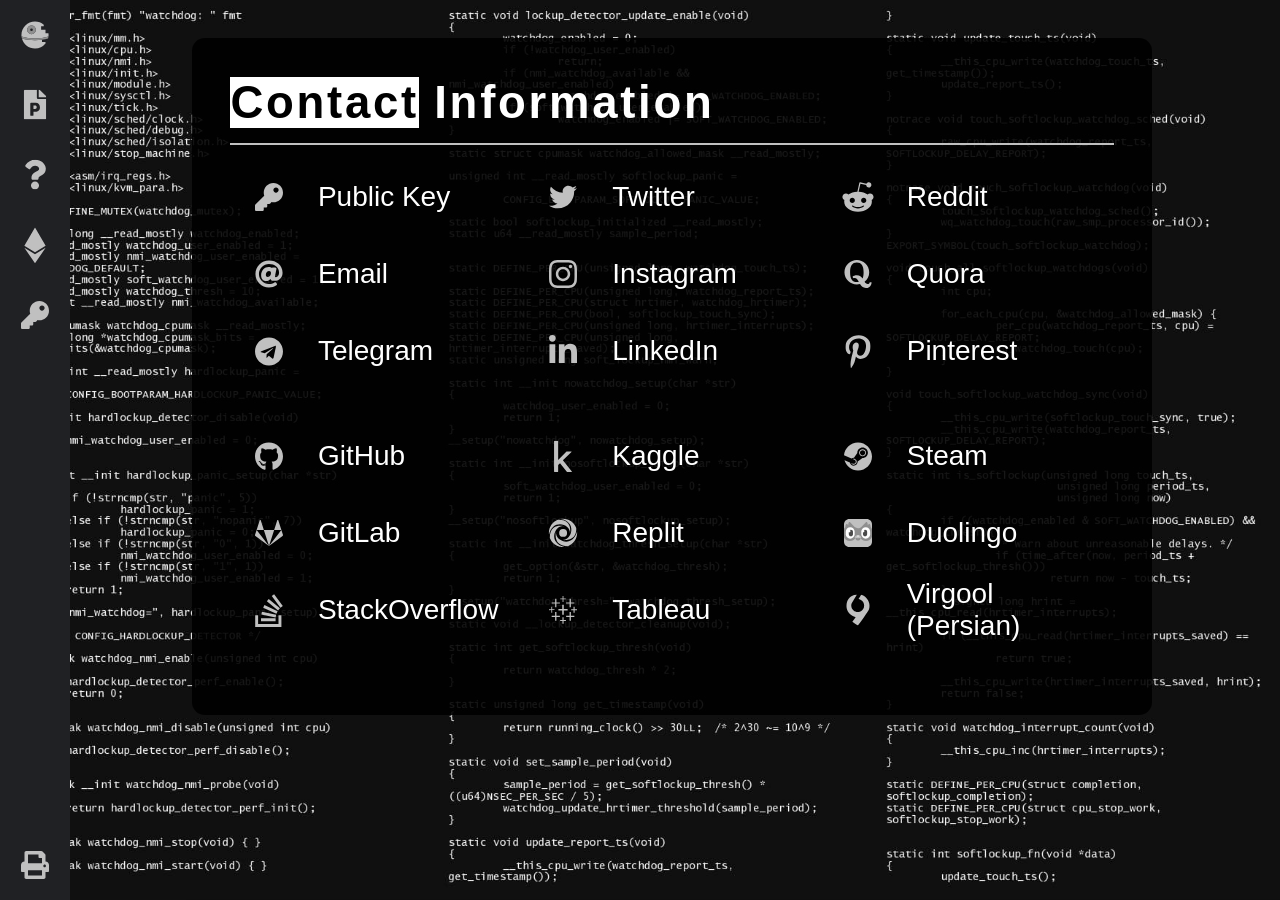
<file: contact.html>
<!DOCTYPE html>
<html lang="en">
    <head>
        <meta charset="UTF-8" />
        <meta http-equiv="X-UA-Compatible" content="IE=edge" />
        <meta name="viewport" content="width=device-width, initial-scale=1.0" />

        <meta name="keywords" content="email, contact, social" />
        <meta name="author" content="Pouyan Jaberi" />
        <meta
            name="description"
            content="Contact information related to Pouyan Jaberi"
        />

        <link rel="icon" href="icon.jpg" />
        <link rel="stylesheet" href="css/style.css" />

        <title>Contact Info</title>
    </head>

    <body>
        <nav class="navbar no-print">
            <ul class="navbar-nav">
                <li class="nav-item">
                    <a href="https://p74.ir" class="nav-link">
                        <svg
                            aria-hidden="true"
                            focusable="false"
                            data-prefix="fad"
                            data-icon="space-station-moon-alt"
                            role="img"
                            xmlns="http://www.w3.org/2000/svg"
                            viewBox="0 0 512 512"
                            class="svg-inline--fa fa-space-station-moon-alt fa-w-16 fa-5x"
                        >
                            <g class="fa-group">
                                <path
                                    fill="currentColor"
                                    d="M501.70312,224H448V160H368V96h48V66.67383A246.86934,246.86934,0,0,0,256,8C119.03125,8,8,119.0332,8,256a250.017,250.017,0,0,0,1.72656,28.26562C81.19531,306.76953,165.47656,320,256,320s174.80469-13.23047,246.27344-35.73438A250.017,250.017,0,0,0,504,256,248.44936,248.44936,0,0,0,501.70312,224ZM192,240a80,80,0,1,1,80-80A80.00021,80.00021,0,0,1,192,240ZM384,343.13867A940.33806,940.33806,0,0,1,256,352c-87.34375,0-168.71094-11.46094-239.28906-31.73633C45.05859,426.01953,141.29688,504,256,504a247.45808,247.45808,0,0,0,192-91.0918V384H384Z"
                                    class="fa-primary"
                                ></path>
                                <path
                                    fill="currentColor"
                                    d="M256,320c-90.52344,0-174.80469-13.23047-246.27344-35.73438a246.11376,246.11376,0,0,0,6.98438,35.998C87.28906,340.53906,168.65625,352,256,352s168.71094-11.46094,239.28906-31.73633a246.11376,246.11376,0,0,0,6.98438-35.998C430.80469,306.76953,346.52344,320,256,320Zm-64-80a80,80,0,1,0-80-80A80.00021,80.00021,0,0,0,192,240Zm0-104a24,24,0,1,1-24,24A23.99993,23.99993,0,0,1,192,136Z"
                                    class="fa-secondary"
                                ></path>
                            </g>
                        </svg>
                        <span class="link-text">Home</span>
                    </a>
                </li>

                <li class="nav-item">
                    <a href="en.html" class="nav-link">
                        <svg
                            aria-hidden="true"
                            focusable="false"
                            data-prefix="fas"
                            data-icon="file-powerpoint"
                            class="svg-inline--fa fa-file-powerpoint fa-w-12"
                            role="img"
                            xmlns="http://www.w3.org/2000/svg"
                            viewBox="0 0 384 512"
                            style="transform: scale(0.8)"
                        >
                            <path
                                fill="currentColor"
                                class="fa-primary"
                                d="M193.7 271.2c8.8 0 15.5 2.7 20.3 8.1 9.6 10.9 9.8 32.7-.2 44.1-4.9 5.6-11.9 8.5-21.1 8.5h-26.9v-60.7h27.9zM377 105L279 7c-4.5-4.5-10.6-7-17-7h-6v128h128v-6.1c0-6.3-2.5-12.4-7-16.9zm-153 31V0H24C10.7 0 0 10.7 0 24v464c0 13.3 10.7 24 24 24h336c13.3 0 24-10.7 24-24V160H248c-13.2 0-24-10.8-24-24zm53 165.2c0 90.3-88.8 77.6-111.1 77.6V436c0 6.6-5.4 12-12 12h-30.8c-6.6 0-12-5.4-12-12V236.2c0-6.6 5.4-12 12-12h81c44.5 0 72.9 32.8 72.9 77z"
                            ></path>
                        </svg>
                        <span class="link-text">CV</span>
                    </a>
                </li>

                <li class="nav-item no-phone">
                    <a href="faq.html" class="nav-link">
                        <svg
                            aria-hidden="true"
                            focusable="false"
                            data-prefix="fas"
                            data-icon="question"
                            class="svg-inline--fa fa-question fa-w-12"
                            role="img"
                            xmlns="http://www.w3.org/2000/svg"
                            viewBox="0 0 384 512"
                            style="transform: scale(0.8)"
                        >
                            <path
                                fill="currentColor"
                                class="fa-primary"
                                d="M202.021 0C122.202 0 70.503 32.703 29.914 91.026c-7.363 10.58-5.093 25.086 5.178 32.874l43.138 32.709c10.373 7.865 25.132 6.026 33.253-4.148 25.049-31.381 43.63-49.449 82.757-49.449 30.764 0 68.816 19.799 68.816 49.631 0 22.552-18.617 34.134-48.993 51.164-35.423 19.86-82.299 44.576-82.299 106.405V320c0 13.255 10.745 24 24 24h72.471c13.255 0 24-10.745 24-24v-5.773c0-42.86 125.268-44.645 125.268-160.627C377.504 66.256 286.902 0 202.021 0zM192 373.459c-38.196 0-69.271 31.075-69.271 69.271 0 38.195 31.075 69.27 69.271 69.27s69.271-31.075 69.271-69.271-31.075-69.27-69.271-69.27z"
                            ></path>
                        </svg>
                        <span class="link-text">FAQ</span>
                    </a>
                </li>

                <li class="nav-item no-phone">
                    <a href="crypto.html" class="nav-link">
                        <svg
                            aria-hidden="true"
                            focusable="false"
                            data-prefix="fab"
                            data-icon="ethereum"
                            class="svg-inline--fa fa-ethereum fa-w-10"
                            role="img"
                            xmlns="http://www.w3.org/2000/svg"
                            viewBox="0 0 320 512"
                            style="transform: scale(0.8)"
                        >
                            <path
                                fill="currentColor"
                                class="fa-primary"
                                d="M311.9 260.8L160 353.6 8 260.8 160 0l151.9 260.8zM160 383.4L8 290.6 160 512l152-221.4-152 92.8z"
                            ></path>
                        </svg>
                        <span class="link-text">Crypto</span>
                    </a>
                </li>

                <li class="nav-item">
                    <a href="public_key.html" class="nav-link">
                        <svg
                            aria-hidden="true"
                            focusable="false"
                            data-prefix="fas"
                            data-icon="key"
                            class="svg-inline--fa fa-key fa-w-16"
                            role="img"
                            xmlns="http://www.w3.org/2000/svg"
                            viewBox="0 0 512 512"
                        >
                            <path
                                fill="currentColor"
                                class="fa-primary"
                                d="M512 176.001C512 273.203 433.202 352 336 352c-11.22 0-22.19-1.062-32.827-3.069l-24.012 27.014A23.999 23.999 0 0 1 261.223 384H224v40c0 13.255-10.745 24-24 24h-40v40c0 13.255-10.745 24-24 24H24c-13.255 0-24-10.745-24-24v-78.059c0-6.365 2.529-12.47 7.029-16.971l161.802-161.802C163.108 213.814 160 195.271 160 176 160 78.798 238.797.001 335.999 0 433.488-.001 512 78.511 512 176.001zM336 128c0 26.51 21.49 48 48 48s48-21.49 48-48-21.49-48-48-48-48 21.49-48 48z"
                            ></path>
                        </svg>
                        <span class="link-text">Public Key</span>
                    </a>
                </li>

                <li class="nav-item">
                    <a
                        href="javascript:if(window.print)window.print()"
                        class="nav-link"
                    >
                        <svg
                            aria-hidden="true"
                            focusable="false"
                            data-prefix="fas"
                            data-icon="print"
                            class="svg-inline--fa fa-print fa-w-16"
                            role="img"
                            xmlns="http://www.w3.org/2000/svg"
                            viewBox="0 0 512 512"
                        >
                            <path
                                class="fa-primary"
                                fill="currentColor"
                                d="M448 192V77.25c0-8.49-3.37-16.62-9.37-22.63L393.37 9.37c-6-6-14.14-9.37-22.63-9.37H96C78.33 0 64 14.33 64 32v160c-35.35 0-64 28.65-64 64v112c0 8.84 7.16 16 16 16h48v96c0 17.67 14.33 32 32 32h320c17.67 0 32-14.33 32-32v-96h48c8.84 0 16-7.16 16-16V256c0-35.35-28.65-64-64-64zm-64 256H128v-96h256v96zm0-224H128V64h192v48c0 8.84 7.16 16 16 16h48v96zm48 72c-13.25 0-24-10.75-24-24 0-13.26 10.75-24 24-24s24 10.74 24 24c0 13.25-10.75 24-24 24z"
                            ></path>
                        </svg>
                        <span class="link-text">Print</span>
                    </a>
                </li>
            </ul>
        </nav>

        <main class="boxed">
            <h1><mark>Contact</mark> Information</h1>
            <hr />

            <div class="flex-container">
                <div class="flex-item">
                    <ul class="flex-text">
                        <li>
                            <a href="public_key.html" class="desktop-link">
                                <svg
                                    aria-hidden="true"
                                    focusable="false"
                                    data-prefix="fas"
                                    data-icon="key"
                                    class="svg-inline--fa fa-key fa-w-16"
                                    role="img"
                                    xmlns="http://www.w3.org/2000/svg"
                                    viewBox="0 0 512 512"
                                >
                                    <path
                                        fill="currentColor"
                                        class="fa-primary"
                                        d="M512 176.001C512 273.203 433.202 352 336 352c-11.22 0-22.19-1.062-32.827-3.069l-24.012 27.014A23.999 23.999 0 0 1 261.223 384H224v40c0 13.255-10.745 24-24 24h-40v40c0 13.255-10.745 24-24 24H24c-13.255 0-24-10.745-24-24v-78.059c0-6.365 2.529-12.47 7.029-16.971l161.802-161.802C163.108 213.814 160 195.271 160 176 160 78.798 238.797.001 335.999 0 433.488-.001 512 78.511 512 176.001zM336 128c0 26.51 21.49 48 48 48s48-21.49 48-48-21.49-48-48-48-48 21.49-48 48z"
                                    ></path>
                                </svg>
                                <span class="desktop-text">Public Key</span>
                            </a>
                        </li>

                        <li>
                            <a
                                href="mailto:contact@p74.ir"
                                class="desktop-link"
                            >
                                <svg
                                    aria-hidden="true"
                                    focusable="false"
                                    data-prefix="fas"
                                    data-icon="at"
                                    class="svg-inline--fa fa-at fa-w-16"
                                    role="img"
                                    xmlns="http://www.w3.org/2000/svg"
                                    viewBox="0 0 512 512"
                                >
                                    <path
                                        fill="currentColor"
                                        class="fa-primary"
                                        d="M256 8C118.941 8 8 118.919 8 256c0 137.059 110.919 248 248 248 48.154 0 95.342-14.14 135.408-40.223 12.005-7.815 14.625-24.288 5.552-35.372l-10.177-12.433c-7.671-9.371-21.179-11.667-31.373-5.129C325.92 429.757 291.314 440 256 440c-101.458 0-184-82.542-184-184S154.542 72 256 72c100.139 0 184 57.619 184 160 0 38.786-21.093 79.742-58.17 83.693-17.349-.454-16.91-12.857-13.476-30.024l23.433-121.11C394.653 149.75 383.308 136 368.225 136h-44.981a13.518 13.518 0 0 0-13.432 11.993l-.01.092c-14.697-17.901-40.448-21.775-59.971-21.775-74.58 0-137.831 62.234-137.831 151.46 0 65.303 36.785 105.87 96 105.87 26.984 0 57.369-15.637 74.991-38.333 9.522 34.104 40.613 34.103 70.71 34.103C462.609 379.41 504 307.798 504 232 504 95.653 394.023 8 256 8zm-21.68 304.43c-22.249 0-36.07-15.623-36.07-40.771 0-44.993 30.779-72.729 58.63-72.729 22.292 0 35.601 15.241 35.601 40.77 0 45.061-33.875 72.73-58.161 72.73z"
                                    ></path>
                                </svg>
                                <span class="desktop-text">Email</span>
                            </a>
                        </li>

                        <li>
                            <a
                                href="https://t.me/p_01001010"
                                class="desktop-link"
                            >
                                <svg
                                    aria-hidden="true"
                                    focusable="false"
                                    data-prefix="fab"
                                    data-icon="telegram"
                                    class="svg-inline--fa fa-telegram fa-w-16"
                                    role="img"
                                    xmlns="http://www.w3.org/2000/svg"
                                    viewBox="0 0 496 512"
                                >
                                    <path
                                        fill="currentColor"
                                        class="fa-primary"
                                        d="M248 8C111 8 0 119 0 256s111 248 248 248 248-111 248-248S385 8 248 8zm121.8 169.9l-40.7 191.8c-3 13.6-11.1 16.9-22.4 10.5l-62-45.7-29.9 28.8c-3.3 3.3-6.1 6.1-12.5 6.1l4.4-63.1 114.9-103.8c5-4.4-1.1-6.9-7.7-2.5l-142 89.4-61.2-19.1c-13.3-4.2-13.6-13.3 2.8-19.7l239.1-92.2c11.1-4 20.8 2.7 17.2 19.5z"
                                    ></path>
                                </svg>
                                <span class="desktop-text">Telegram</span>
                            </a>
                        </li>
                    </ul>
                </div>

                <div class="flex-item">
                    <ul class="flex-text">
                        <li>
                            <a
                                href="https://twitter.com/pouyan_01001010"
                                class="desktop-link"
                            >
                                <svg
                                    aria-hidden="true"
                                    focusable="false"
                                    data-prefix="fab"
                                    data-icon="twitter"
                                    class="svg-inline--fa fa-twitter fa-w-16"
                                    role="img"
                                    xmlns="http://www.w3.org/2000/svg"
                                    viewBox="0 0 512 512"
                                >
                                    <path
                                        fill="currentColor"
                                        class="fa-primary"
                                        d="M459.37 151.716c.325 4.548.325 9.097.325 13.645 0 138.72-105.583 298.558-298.558 298.558-59.452 0-114.68-17.219-161.137-47.106 8.447.974 16.568 1.299 25.34 1.299 49.055 0 94.213-16.568 130.274-44.832-46.132-.975-84.792-31.188-98.112-72.772 6.498.974 12.995 1.624 19.818 1.624 9.421 0 18.843-1.3 27.614-3.573-48.081-9.747-84.143-51.98-84.143-102.985v-1.299c13.969 7.797 30.214 12.67 47.431 13.319-28.264-18.843-46.781-51.005-46.781-87.391 0-19.492 5.197-37.36 14.294-52.954 51.655 63.675 129.3 105.258 216.365 109.807-1.624-7.797-2.599-15.918-2.599-24.04 0-57.828 46.782-104.934 104.934-104.934 30.213 0 57.502 12.67 76.67 33.137 23.715-4.548 46.456-13.32 66.599-25.34-7.798 24.366-24.366 44.833-46.132 57.827 21.117-2.273 41.584-8.122 60.426-16.243-14.292 20.791-32.161 39.308-52.628 54.253z"
                                    ></path>
                                </svg>
                                <span class="desktop-text">Twitter</span>
                            </a>
                        </li>

                        <li>
                            <a
                                href="https://instagram.com/pouyan_01001010"
                                class="desktop-link"
                            >
                                <svg
                                    aria-hidden="true"
                                    focusable="false"
                                    data-prefix="fab"
                                    data-icon="instagram"
                                    class="svg-inline--fa fa-instagram fa-w-14"
                                    role="img"
                                    xmlns="http://www.w3.org/2000/svg"
                                    viewBox="0 0 448 512"
                                >
                                    <path
                                        fill="currentColor"
                                        class="fa-primary"
                                        d="M224.1 141c-63.6 0-114.9 51.3-114.9 114.9s51.3 114.9 114.9 114.9S339 319.5 339 255.9 287.7 141 224.1 141zm0 189.6c-41.1 0-74.7-33.5-74.7-74.7s33.5-74.7 74.7-74.7 74.7 33.5 74.7 74.7-33.6 74.7-74.7 74.7zm146.4-194.3c0 14.9-12 26.8-26.8 26.8-14.9 0-26.8-12-26.8-26.8s12-26.8 26.8-26.8 26.8 12 26.8 26.8zm76.1 27.2c-1.7-35.9-9.9-67.7-36.2-93.9-26.2-26.2-58-34.4-93.9-36.2-37-2.1-147.9-2.1-184.9 0-35.8 1.7-67.6 9.9-93.9 36.1s-34.4 58-36.2 93.9c-2.1 37-2.1 147.9 0 184.9 1.7 35.9 9.9 67.7 36.2 93.9s58 34.4 93.9 36.2c37 2.1 147.9 2.1 184.9 0 35.9-1.7 67.7-9.9 93.9-36.2 26.2-26.2 34.4-58 36.2-93.9 2.1-37 2.1-147.8 0-184.8zM398.8 388c-7.8 19.6-22.9 34.7-42.6 42.6-29.5 11.7-99.5 9-132.1 9s-102.7 2.6-132.1-9c-19.6-7.8-34.7-22.9-42.6-42.6-11.7-29.5-9-99.5-9-132.1s-2.6-102.7 9-132.1c7.8-19.6 22.9-34.7 42.6-42.6 29.5-11.7 99.5-9 132.1-9s102.7-2.6 132.1 9c19.6 7.8 34.7 22.9 42.6 42.6 11.7 29.5 9 99.5 9 132.1s2.7 102.7-9 132.1z"
                                    ></path>
                                </svg>
                                <span class="desktop-text">Instagram</span>
                            </a>
                        </li>

                        <li>
                            <a
                                href="https://linkedin.com/in/pouyan-jaberi-3865b7137"
                                class="desktop-link"
                            >
                                <svg
                                    aria-hidden="true"
                                    focusable="false"
                                    data-prefix="fab"
                                    data-icon="linkedin-in"
                                    class="svg-inline--fa fa-linkedin-in fa-w-14"
                                    role="img"
                                    xmlns="http://www.w3.org/2000/svg"
                                    viewBox="0 0 448 512"
                                >
                                    <path
                                        fill="currentColor"
                                        class="fa-primary"
                                        d="M100.28 448H7.4V148.9h92.88zM53.79 108.1C24.09 108.1 0 83.5 0 53.8a53.79 53.79 0 0 1 107.58 0c0 29.7-24.1 54.3-53.79 54.3zM447.9 448h-92.68V302.4c0-34.7-.7-79.2-48.29-79.2-48.29 0-55.69 37.7-55.69 76.7V448h-92.78V148.9h89.08v40.8h1.3c12.4-23.5 42.69-48.3 87.88-48.3 94 0 111.28 61.9 111.28 142.3V448z"
                                    ></path>
                                </svg>
                                <span class="desktop-text">LinkedIn</span>
                            </a>
                        </li>
                    </ul>
                </div>

                <div class="flex-item">
                    <ul class="flex-text">
                        <li>
                            <a
                                href="https://reddit.com/user/P01001010"
                                class="desktop-link"
                            >
                                <svg
                                    aria-hidden="true"
                                    focusable="false"
                                    data-prefix="fab"
                                    data-icon="reddit-alien"
                                    class="svg-inline--fa fa-reddit-alien fa-w-16"
                                    role="img"
                                    xmlns="http://www.w3.org/2000/svg"
                                    viewBox="0 0 512 512"
                                    style="transform: scale(1.2)"
                                >
                                    <path
                                        fill="currentColor"
                                        d="M440.3 203.5c-15 0-28.2 6.2-37.9 15.9-35.7-24.7-83.8-40.6-137.1-42.3L293 52.3l88.2 19.8c0 21.6 17.6 39.2 39.2 39.2 22 0 39.7-18.1 39.7-39.7s-17.6-39.7-39.7-39.7c-15.4 0-28.7 9.3-35.3 22l-97.4-21.6c-4.9-1.3-9.7 2.2-11 7.1L246.3 177c-52.9 2.2-100.5 18.1-136.3 42.8-9.7-10.1-23.4-16.3-38.4-16.3-55.6 0-73.8 74.6-22.9 100.1-1.8 7.9-2.6 16.3-2.6 24.7 0 83.8 94.4 151.7 210.3 151.7 116.4 0 210.8-67.9 210.8-151.7 0-8.4-.9-17.2-3.1-25.1 49.9-25.6 31.5-99.7-23.8-99.7zM129.4 308.9c0-22 17.6-39.7 39.7-39.7 21.6 0 39.2 17.6 39.2 39.7 0 21.6-17.6 39.2-39.2 39.2-22 .1-39.7-17.6-39.7-39.2zm214.3 93.5c-36.4 36.4-139.1 36.4-175.5 0-4-3.5-4-9.7 0-13.7 3.5-3.5 9.7-3.5 13.2 0 27.8 28.5 120 29 149 0 3.5-3.5 9.7-3.5 13.2 0 4.1 4 4.1 10.2.1 13.7zm-.8-54.2c-21.6 0-39.2-17.6-39.2-39.2 0-22 17.6-39.7 39.2-39.7 22 0 39.7 17.6 39.7 39.7-.1 21.5-17.7 39.2-39.7 39.2z"
                                        class="fa-primary"
                                    ></path>
                                </svg>
                                <span class="desktop-text">Reddit</span>
                            </a>
                        </li>

                        <li>
                            <a
                                href="https://quora.com/profile/Pouyan-JR"
                                class="desktop-link"
                            >
                                <svg
                                    aria-hidden="true"
                                    focusable="false"
                                    data-prefix="fab"
                                    data-icon="quora"
                                    class="svg-inline--fa fa-quora fa-w-14"
                                    role="img"
                                    xmlns="http://www.w3.org/2000/svg"
                                    viewBox="0 0 448 512"
                                >
                                    <path
                                        fill="currentColor"
                                        d="M440.5 386.7h-29.3c-1.5 13.5-10.5 30.8-33 30.8-20.5 0-35.3-14.2-49.5-35.8 44.2-34.2 74.7-87.5 74.7-153C403.5 111.2 306.8 32 205 32 105.3 32 7.3 111.7 7.3 228.7c0 134.1 131.3 221.6 249 189C276 451.3 302 480 351.5 480c81.8 0 90.8-75.3 89-93.3zM297 329.2C277.5 300 253.3 277 205.5 277c-30.5 0-54.3 10-69 22.8l12.2 24.3c6.2-3 13-4 19.8-4 35.5 0 53.7 30.8 69.2 61.3-10 3-20.7 4.2-32.7 4.2-75 0-107.5-53-107.5-156.7C97.5 124.5 130 71 205 71c76.2 0 108.7 53.5 108.7 157.7.1 41.8-5.4 75.6-16.7 100.5z"
                                        class="fa-primary"
                                    ></path>
                                </svg>
                                <span class="desktop-text">Quora</span>
                            </a>
                        </li>

                        <li>
                            <a
                                href="https://pinterest.com/pouyanjr"
                                class="desktop-link"
                            >
                                <svg
                                    aria-hidden="true"
                                    focusable="false"
                                    data-prefix="fab"
                                    data-icon="pinterest-p"
                                    class="svg-inline--fa fa-pinterest-p fa-w-12"
                                    role="img"
                                    xmlns="http://www.w3.org/2000/svg"
                                    viewBox="0 0 384 512"
                                    style="transform: scale(0.9)"
                                >
                                    <path
                                        fill="currentColor"
                                        d="M204 6.5C101.4 6.5 0 74.9 0 185.6 0 256 39.6 296 63.6 296c9.9 0 15.6-27.6 15.6-35.4 0-9.3-23.7-29.1-23.7-67.8 0-80.4 61.2-137.4 140.4-137.4 68.1 0 118.5 38.7 118.5 109.8 0 53.1-21.3 152.7-90.3 152.7-24.9 0-46.2-18-46.2-43.8 0-37.8 26.4-74.4 26.4-113.4 0-66.2-93.9-54.2-93.9 25.8 0 16.8 2.1 35.4 9.6 50.7-13.8 59.4-42 147.9-42 209.1 0 18.9 2.7 37.5 4.5 56.4 3.4 3.8 1.7 3.4 6.9 1.5 50.4-69 48.6-82.5 71.4-172.8 12.3 23.4 44.1 36 69.3 36 106.2 0 153.9-103.5 153.9-196.8C384 71.3 298.2 6.5 204 6.5z"
                                        class="fa-primary"
                                    ></path>
                                </svg>
                                <span class="desktop-text">Pinterest</span>
                            </a>
                        </li>
                    </ul>
                </div>
            </div>

            <div class="flex-container">
                <div class="flex-item">
                    <ul class="flex-text">
                        <li>
                            <a
                                href="https://github.com/Pouyan-J"
                                class="desktop-link"
                            >
                                <svg
                                    aria-hidden="true"
                                    focusable="false"
                                    data-prefix="fab"
                                    data-icon="github"
                                    class="svg-inline--fa fa-github fa-w-16"
                                    role="img"
                                    xmlns="http://www.w3.org/2000/svg"
                                    viewBox="0 0 496 512"
                                >
                                    <path
                                        fill="currentColor"
                                        class="fa-primary"
                                        d="M165.9 397.4c0 2-2.3 3.6-5.2 3.6-3.3.3-5.6-1.3-5.6-3.6 0-2 2.3-3.6 5.2-3.6 3-.3 5.6 1.3 5.6 3.6zm-31.1-4.5c-.7 2 1.3 4.3 4.3 4.9 2.6 1 5.6 0 6.2-2s-1.3-4.3-4.3-5.2c-2.6-.7-5.5.3-6.2 2.3zm44.2-1.7c-2.9.7-4.9 2.6-4.6 4.9.3 2 2.9 3.3 5.9 2.6 2.9-.7 4.9-2.6 4.6-4.6-.3-1.9-3-3.2-5.9-2.9zM244.8 8C106.1 8 0 113.3 0 252c0 110.9 69.8 205.8 169.5 239.2 12.8 2.3 17.3-5.6 17.3-12.1 0-6.2-.3-40.4-.3-61.4 0 0-70 15-84.7-29.8 0 0-11.4-29.1-27.8-36.6 0 0-22.9-15.7 1.6-15.4 0 0 24.9 2 38.6 25.8 21.9 38.6 58.6 27.5 72.9 20.9 2.3-16 8.8-27.1 16-33.7-55.9-6.2-112.3-14.3-112.3-110.5 0-27.5 7.6-41.3 23.6-58.9-2.6-6.5-11.1-33.3 2.6-67.9 20.9-6.5 69 27 69 27 20-5.6 41.5-8.5 62.8-8.5s42.8 2.9 62.8 8.5c0 0 48.1-33.6 69-27 13.7 34.7 5.2 61.4 2.6 67.9 16 17.7 25.8 31.5 25.8 58.9 0 96.5-58.9 104.2-114.8 110.5 9.2 7.9 17 22.9 17 46.4 0 33.7-.3 75.4-.3 83.6 0 6.5 4.6 14.4 17.3 12.1C428.2 457.8 496 362.9 496 252 496 113.3 383.5 8 244.8 8zM97.2 352.9c-1.3 1-1 3.3.7 5.2 1.6 1.6 3.9 2.3 5.2 1 1.3-1 1-3.3-.7-5.2-1.6-1.6-3.9-2.3-5.2-1zm-10.8-8.1c-.7 1.3.3 2.9 2.3 3.9 1.6 1 3.6.7 4.3-.7.7-1.3-.3-2.9-2.3-3.9-2-.6-3.6-.3-4.3.7zm32.4 35.6c-1.6 1.3-1 4.3 1.3 6.2 2.3 2.3 5.2 2.6 6.5 1 1.3-1.3.7-4.3-1.3-6.2-2.2-2.3-5.2-2.6-6.5-1zm-11.4-14.7c-1.6 1-1.6 3.6 0 5.9 1.6 2.3 4.3 3.3 5.6 2.3 1.6-1.3 1.6-3.9 0-6.2-1.4-2.3-4-3.3-5.6-2z"
                                    ></path>
                                </svg>
                                <span class="desktop-text">GitHub</span>
                            </a>
                        </li>

                        <li>
                            <a
                                href="https://gitlab.com/p74"
                                class="desktop-link"
                            >
                                <svg
                                    aria-hidden="true"
                                    focusable="false"
                                    data-prefix="fab"
                                    data-icon="gitlab"
                                    class="svg-inline--fa fa-gitlab fa-w-16"
                                    role="img"
                                    xmlns="http://www.w3.org/2000/svg"
                                    viewBox="0 0 512 512"
                                >
                                    <path
                                        fill="currentColor"
                                        class="fa-primary"
                                        d="M105.2 24.9c-3.1-8.9-15.7-8.9-18.9 0L29.8 199.7h132c-.1 0-56.6-174.8-56.6-174.8zM.9 287.7c-2.6 8 .3 16.9 7.1 22l247.9 184-226.2-294zm160.8-88l94.3 294 94.3-294zm349.4 88l-28.8-88-226.3 294 247.9-184c6.9-5.1 9.7-14 7.2-22zM425.7 24.9c-3.1-8.9-15.7-8.9-18.9 0l-56.6 174.8h132z"
                                    ></path>
                                </svg>
                                <span class="desktop-text">GitLab</span>
                            </a>
                        </li>

                        <li>
                            <a
                                href="https://stackoverflow.com/users/4202235/pouyan"
                                class="desktop-link"
                            >
                                <svg
                                    aria-hidden="true"
                                    focusable="false"
                                    data-prefix="fab"
                                    data-icon="stack-overflow"
                                    class="svg-inline--fa fa-stack-overflow fa-w-12"
                                    role="img"
                                    xmlns="http://www.w3.org/2000/svg"
                                    viewBox="0 0 384 512"
                                >
                                    <path
                                        fill="currentColor"
                                        class="fa-primary"
                                        d="M290.7 311L95 269.7 86.8 309l195.7 41zm51-87L188.2 95.7l-25.5 30.8 153.5 128.3zm-31.2 39.7L129.2 179l-16.7 36.5L293.7 300zM262 32l-32 24 119.3 160.3 32-24zm20.5 328h-200v39.7h200zm39.7 80H42.7V320h-40v160h359.5V320h-40z"
                                    ></path>
                                </svg>
                                <span class="desktop-text">StackOverflow</span>
                            </a>
                        </li>
                    </ul>
                </div>

                <div class="flex-item">
                    <ul class="flex-text">
                        <li>
                            <a
                                href="https://kaggle.com/pouyan74"
                                class="desktop-link"
                            >
                                <svg
                                    aria-hidden="true"
                                    focusable="false"
                                    data-prefix="fab"
                                    data-icon="kaggle"
                                    class="svg-inline--fa fa-kaggle fa-w-10"
                                    role="img"
                                    xmlns="http://www.w3.org/2000/svg"
                                    viewBox="0 0 320 512"
                                    style="transform: scale(0.7)"
                                >
                                    <path
                                        fill="currentColor"
                                        d="M304.2 501.5L158.4 320.3 298.2 185c2.6-2.7 1.7-10.5-5.3-10.5h-69.2c-3.5 0-7 1.8-10.5 5.3L80.9 313.5V7.5q0-7.5-7.5-7.5H21.5Q14 0 14 7.5v497q0 7.5 7.5 7.5h51.9q7.5 0 7.5-7.5v-109l30.8-29.3 110.5 140.6c3 3.5 6.5 5.3 10.5 5.3h66.9q5.25 0 6-3z"
                                        class="fa-primary"
                                    ></path>
                                </svg>
                                <span class="desktop-text">Kaggle</span>
                            </a>
                        </li>

                        <li>
                            <a
                                href="https://replit.com/@P74"
                                class="desktop-link"
                            >
                                <svg
                                    xmlns="http://www.w3.org/2000/svg"
                                    viewBox="0 0 1156 1156"
                                    style="transform: scale(1.3)"
                                >
                                    <path
                                        fill="currentColor"
                                        class="fa-primary"
                                        d="M1024.5,534.05c1.23,13.58,2.08,27.28,2.08,41.19h0C1026.58,561.33,1025.73,547.64,1024.5,534.05Z"
                                    />
                                    <path
                                        fill="currentColor"
                                        class="fa-primary"
                                        d="M359,531.68S234.25,991.32,734.26,995.32c156.88-58.4,272.48-201.58,290-374.2,1.21-11.94,1.57-24.12,1.84-36.32.05-3.21.48-6.33.48-9.56,0-13.9-.85-27.61-2.08-41.19C892.4,1054.08,308,850.39,359,531.68Z"
                                    />
                                    <path
                                        fill="currentColor"
                                        class="fa-primary"
                                        d="M617.54,361.07S152,231.06,159.16,738.68A449.86,449.86,0,0,0,267.65,900.85c2,1.89,4.07,3.68,6.09,5.54a450.17,450.17,0,0,0,42.54,34.67c2.31,1.65,4.48,3.47,6.8,5.08a446.74,446.74,0,0,0,49.11,29.16c4.93,2.54,10,4.86,15,7.23a443.91,443.91,0,0,0,44.85,18.2c3.75,1.28,7.33,2.88,11.13,4.07A444.68,444.68,0,0,0,499,1018c5.71,1,11.48,1.84,17.26,2.64a450,450,0,0,0,59.11,4.59c.76,0,1.49.12,2.25.12,14.92,0,29.65-.8,44.18-2.23C99.46,898.55,298,314.47,617.54,361.07Z"
                                    />
                                    <path
                                        fill="currentColor"
                                        class="fa-primary"
                                        d="M799,601.8S909.14,137.46,413.36,158.2c-166.25,65.67-283.94,227.43-283.94,417a451.1,451.1,0,0,0,4.61,61C238.37,110.86,832.8,281,799,601.8Z"
                                    />
                                    <path
                                        fill="currentColor"
                                        class="fa-primary"
                                        d="M560.95,801.62S1027.3,862.5,998.11,419.11C934.64,248.44,770.76,126.62,578,126.62a450.24,450.24,0,0,0-81.35,7.73C1016.29,198.14,881.23,806.16,560.95,801.62Z"
                                    />
                                    <path
                                        fill="currentColor"
                                        class="fa-primary"
                                        d="M707.46,575.25A125.65,125.65,0,1,1,581.85,449.6,125.64,125.64,0,0,1,707.46,575.25Z"
                                    />
                                </svg>
                                <span class="desktop-text">Replit</span>
                            </a>
                        </li>

                        <li>
                            <a
                                href="https://public.tableau.com/app/profile/pouyan4204"
                                class="desktop-link"
                            >
                                <svg
                                    xmlns="http://www.w3.org/2000/svg"
                                    viewBox="0 0 60.3 59.5"
                                >
                                    <path
                                        d="M28.5 40.2h3.3v-9h8.3V28h-8.3v-9h-3.3v9h-8.2v3.2h8.2z"
                                        fill="currentColor"
                                        class="fa-primary"
                                    />
                                    <path
                                        d="M13.2 53.2H16v-8h7.4v-2.5H16v-8.1h-2.8v8.1H5.8v2.5h7.4z"
                                        fill="currentColor"
                                        class="fa-primary"
                                    />
                                    <path
                                        d="M44.3 24.3h2.8v-8h7.5v-2.4h-7.5V5.8h-2.8v8.1h-7.4v2.4h7.4z"
                                        fill="currentColor"
                                        class="fa-primary"
                                    />
                                    <path
                                        d="M29 59.5h2.4v-5.7h5.1v-2.1h-5.1V46H29v5.7h-5v2.1h5z"
                                        fill="currentColor"
                                        class="fa-primary"
                                    />
                                    <path
                                        d="M13.3 24.3h2.6v-8.1h7.5v-2.3h-7.5V5.8h-2.6v8.1H5.8v2.3h7.5z"
                                        fill="currentColor"
                                        class="fa-primary"
                                    />
                                    <path
                                        d="M52.8 36.3h2.4v-5.6h5.1v-2.2h-5.1v-5.6h-2.4v5.6h-5v2.2h5z"
                                        fill="currentColor"
                                        class="fa-primary"
                                    />
                                    <path
                                        clip-rule="evenodd"
                                        d="M44.3 53.2h2.8v-8h7.5v-2.5h-7.5v-8.1h-2.8v8.1h-7.4v2.5h7.4z"
                                        fill="currentColor"
                                        class="fa-primary"
                                    />
                                    <path
                                        d="M36.1 7.2V5.5h-5V0h-1.8v5.5h-5v1.7h5v5.5h1.8V7.2zM5 35.9h1.8v-5.5h5v-1.7h-5v-5.4H5v5.4H0v1.8l5-.1z"
                                        fill="currentColor"
                                        class="fa-primary"
                                    />
                                </svg>
                                <span class="desktop-text">Tableau</span>
                            </a>
                        </li>

                        <!--li>
                            <a
                                href="#"
                                class="desktop-link"
                            >
                                <svg
                                    xmlns="http://www.w3.org/2000/svg"
                                    viewBox="0 0 512 512"
                                >
                                    <path
                                        fill="currentColor"
                                        class="fa-primary"
                                        d="M256 411.12L0 202.667 256 0z"
                                    />
                                    <path
                                        fill="currentColor"
                                        class="fa-secondary"
                                        d="M256 411.12l256-208.453L256 0z"
                                    />
                                    <circle
                                        fill="currentColor"
                                        class="fa-primary"
                                        cx="256"
                                        cy="362.667"
                                        r="149.333"
                                    />
                                    <path
                                        fill="currentColor"
                                        class="fa-secondary"
                                        d="M121.037 298.667c23.968-50.453 75.392-85.334 134.963-85.334s110.995 34.881 134.963 85.334H121.037z"
                                    />
                                </svg>
                                <span class="desktop-text"><s>G-Scholar</s></span>
                            </a>
                        </li-->
                    </ul>
                </div>

                <div class="flex-item">
                    <ul class="flex-text">
                        <li>
                            <a
                                href="https://steamcommunity.com/id/pouyan_01001010"
                                class="desktop-link"
                            >
                                <svg
                                    aria-hidden="true"
                                    focusable="false"
                                    data-prefix="fab"
                                    data-icon="steam"
                                    class="svg-inline--fa fa-steam fa-w-16"
                                    role="img"
                                    xmlns="http://www.w3.org/2000/svg"
                                    viewBox="0 0 496 512"
                                >
                                    <path
                                        fill="currentColor"
                                        class="fa-primary"
                                        d="M496 256c0 137-111.2 248-248.4 248-113.8 0-209.6-76.3-239-180.4l95.2 39.3c6.4 32.1 34.9 56.4 68.9 56.4 39.2 0 71.9-32.4 70.2-73.5l84.5-60.2c52.1 1.3 95.8-40.9 95.8-93.5 0-51.6-42-93.5-93.7-93.5s-93.7 42-93.7 93.5v1.2L176.6 279c-15.5-.9-30.7 3.4-43.5 12.1L0 236.1C10.2 108.4 117.1 8 247.6 8 384.8 8 496 119 496 256zM155.7 384.3l-30.5-12.6a52.79 52.79 0 0 0 27.2 25.8c26.9 11.2 57.8-1.6 69-28.4 5.4-13 5.5-27.3.1-40.3-5.4-13-15.5-23.2-28.5-28.6-12.9-5.4-26.7-5.2-38.9-.6l31.5 13c19.8 8.2 29.2 30.9 20.9 50.7-8.3 19.9-31 29.2-50.8 21zm173.8-129.9c-34.4 0-62.4-28-62.4-62.3s28-62.3 62.4-62.3 62.4 28 62.4 62.3-27.9 62.3-62.4 62.3zm.1-15.6c25.9 0 46.9-21 46.9-46.8 0-25.9-21-46.8-46.9-46.8s-46.9 21-46.9 46.8c.1 25.8 21.1 46.8 46.9 46.8z"
                                    ></path>
                                </svg>
                                <span class="desktop-text">Steam</span>
                            </a>
                        </li>

                        <li>
                            <a
                                href="https://duolingo.com/profile/Pouyan74"
                                class="desktop-link"
                            >
                                <svg
                                    viewBox="0 0 250 250"
                                    fill="none"
                                    xmlns="http://www.w3.org/2000/svg"
                                    style="
                                        -webkit-filter: grayscale(1);
                                        filter: grayscale(1);
                                    "
                                >
                                    <path
                                        fill-rule="evenodd"
                                        clip-rule="evenodd"
                                        d="M47.583 0H202.441C228.711 0 250 21.2891 250 47.583V202.441C250 228.711 228.711 250.024 202.417 250.024H47.583C21.2891 250 0 228.711 0 202.417V47.583C0 21.2891 21.2891 0 47.583 0Z"
                                        fill="currentColor"
                                        class="fa-primary"
                                    />
                                    <path
                                        fill-rule="evenodd"
                                        clip-rule="evenodd"
                                        d="M250.008 161.499V89.1846C247.176 82.2754 243.001 76.0498 237.826 70.8252C238.29 63.0615 236.556 55.2002 232.528 48.1934C229.891 43.6035 223.519 42.9443 219.955 46.8994L211.874 55.8594C211.825 55.835 211.776 55.835 211.727 55.8106C212.777 47.6318 211.385 39.1846 207.381 31.6406C204.891 26.9531 199.496 26.1231 195.785 29.9317L156.966 69.2627C156.527 69.6777 156.063 70.1172 155.624 70.5566C155.599 70.5811 155.55 70.6055 155.526 70.6299C138.656 85.9131 112.362 86.5479 96.2974 72.5098C95.2964 71.4111 94.2466 70.3613 93.1479 69.3359L54.2563 29.9561C50.5454 26.1475 45.1499 26.9776 42.6597 31.6651C38.6802 39.1846 37.2642 47.583 38.2896 55.7129C38.2163 55.7373 38.1431 55.7373 38.0698 55.7617L30.0864 46.8994C26.522 42.9443 20.1499 43.6035 17.4888 48.1934C13.5337 55.0537 11.8003 62.7441 12.1665 70.3613C7.06396 75.3906 2.91357 81.3965 -0.0161133 88.0615V162.646C8.74854 182.642 28.7192 196.631 51.937 196.631H54.4272C77.4497 196.631 97.2739 182.886 106.136 163.159C114.657 163.11 120.833 163.086 124.667 163.086C132.967 163.062 139.437 163.062 144.076 163.062C152.914 182.837 172.787 196.631 195.833 196.631H197.591C221.249 196.631 241.512 182.104 250.008 161.499Z"
                                        fill="currentColor"
                                        class="fa-secondary"
                                    />
                                    <path
                                        fill-rule="evenodd"
                                        clip-rule="evenodd"
                                        d="M55.4526 74.2185C77.23 74.2185 94.9058 91.8699 94.9058 113.672V137.036C94.9058 158.813 77.2544 176.489 55.4526 176.489C33.6753 176.489 15.9995 158.838 15.9995 137.036V113.672C15.9995 91.8699 33.6753 74.2185 55.4526 74.2185Z"
                                        fill="white"
                                    />
                                    <path
                                        fill-rule="evenodd"
                                        clip-rule="evenodd"
                                        d="M194.052 74.2185C215.829 74.2185 233.505 91.8699 233.505 113.672V137.036C233.505 158.813 215.853 176.489 194.052 176.489C172.274 176.489 154.598 158.838 154.598 137.036V113.672C154.598 91.8699 172.25 74.2185 194.052 74.2185Z"
                                        fill="white"
                                    />
                                    <path
                                        fill-rule="evenodd"
                                        clip-rule="evenodd"
                                        d="M61.5317 96.875C71.8589 96.875 80.2573 105.249 80.2573 115.601V135.596C80.2573 145.923 71.8833 154.321 61.5317 154.321C51.2046 154.321 42.8062 145.947 42.8062 135.596V115.601C42.8062 105.249 51.2046 96.875 61.5317 96.875Z"
                                        fill="#4B4B4B"
                                    />
                                    <path
                                        fill-rule="evenodd"
                                        clip-rule="evenodd"
                                        d="M125.01 142.266C136.85 142.266 146.445 151.861 146.445 163.701V171.148C146.445 182.989 136.85 192.583 125.01 192.583C113.169 192.583 103.574 182.989 103.574 171.148V163.701C103.574 151.861 113.169 142.266 125.01 142.266Z"
                                        fill="#F48000"
                                    />
                                    <path
                                        d="M95.4197 165.752C97.9832 152.081 110.654 142.217 125.815 142.217C139.609 142.217 152.085 152.325 154.599 165.752V166.851C154.599 167.706 154.306 168.047 153.525 167.95L125.84 172.881C125.083 172.881 124.985 172.881 124.204 172.881L96.4939 167.925C95.7126 168.023 95.4197 167.681 95.4197 166.827V165.752Z"
                                        fill="#FFC200"
                                    />
                                    <path
                                        fill-rule="evenodd"
                                        clip-rule="evenodd"
                                        d="M120.468 146.953C121.909 146.612 123.398 146.416 124.887 146.416C126.474 146.416 128.086 146.612 129.673 147.027C132.895 147.857 135.141 150.762 135.141 154.082C135.141 156.768 132.968 158.916 130.307 158.916H119.712C117.026 158.916 114.878 156.743 114.878 154.082C114.853 150.713 117.173 147.759 120.468 146.953Z"
                                        fill="#FFE747"
                                    />
                                    <path
                                        fill-rule="evenodd"
                                        clip-rule="evenodd"
                                        d="M187.972 96.875C198.3 96.875 206.698 105.249 206.698 115.601V135.596C206.698 145.923 198.324 154.321 187.972 154.321C177.645 154.321 169.247 145.947 169.247 135.596V115.601C169.271 105.249 177.645 96.875 187.972 96.875Z"
                                        fill="#4B4B4B"
                                    />
                                    <path
                                        d="M45.7114 119.58C52.3858 119.58 57.7964 114.191 57.7964 107.544C57.7964 100.897 52.3858 95.5078 45.7114 95.5078C39.0371 95.5078 33.6265 100.897 33.6265 107.544C33.6265 114.191 39.0371 119.58 45.7114 119.58Z"
                                        fill="white"
                                    />
                                    <path
                                        d="M170.321 119.58C176.995 119.58 182.406 114.191 182.406 107.544C182.406 100.897 176.995 95.5078 170.321 95.5078C163.646 95.5078 158.236 100.897 158.236 107.544C158.236 114.191 163.646 119.58 170.321 119.58Z"
                                        fill="white"
                                    />
                                </svg>
                                <span class="desktop-text">Duolingo</span>
                            </a>
                        </li>

                        <li>
                            <a
                                href="https://virgool.io/@pouyan_01001010"
                                class="desktop-link"
                            >
                                <svg
                                    width="24px"
                                    height="24px"
                                    viewBox="0 0 24 24"
                                    role="img"
                                    xmlns="http://www.w3.org/2000/svg"
                                    style="transform: scale(1.3)"
                                >
                                    <path
                                        fill="currentColor"
                                        class="fa-primary"
                                        d="M11.214 0A9.646 9.646 0 0 0 8.97.522C5.462 1.787 3.438 4.448 3.167 8.234c-.261 3.647 1.388 6.36 4.45 8.236.777.48 1.683.742 2.564 1.109-.811 1.134-1.666 2.311-2.53 3.524 1.431.977 2.818 1.929 4.232 2.897.13-.166.21-.27.288-.375 1.378-1.902 2.783-3.795 4.144-5.715 1.186-1.684 2.39-3.367 3.473-5.121 1.073-1.736 1.265-3.69.907-5.68-.549-3.06-2.968-5.926-6.281-6.85-.688 1.163-1.679 2.853-1.99 3.366.505.171 1.027.28 1.478.51 1.79.914 2.817 2.362 2.827 4.403.013 2.123-1.007 3.7-2.907 4.548-3.21 1.442-6.176-.664-6.822-3.173-.286-1.092-.263-2.197.271-3.209.53-1.023 1.129-2.007 1.724-3.003z"
                                    ></path>
                                </svg>
                                <span class="desktop-text"
                                    >Virgool (Persian)</span
                                >
                            </a>
                        </li>
                    </ul>
                </div>
            </div>
        </main>
    </body>
</html>
</file>
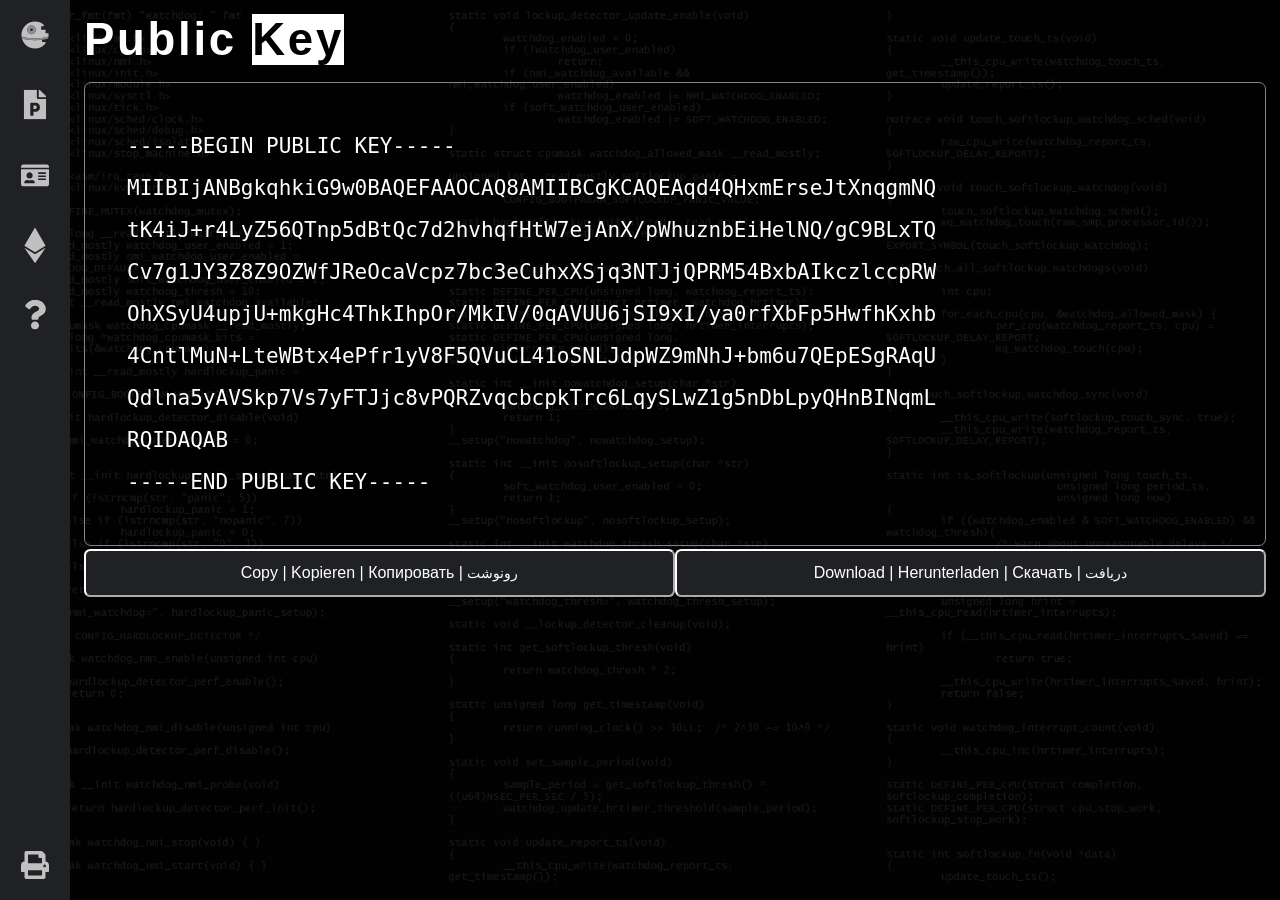
<file: public_key.html>
<!DOCTYPE html>
<html lang="en">

<head>
    <meta charset="UTF-8">
    <meta http-equiv="X-UA-Compatible" content="IE=edge">
    <meta name="viewport" content="width=device-width, initial-scale=1.0">

    <link rel="icon" href="icon.jpg" />
    <link rel="stylesheet" href="css/style.css" />

    <title>Public Key</title>

    <script>
        function pk_copy() {
            var copyText = document.getElementById("pk_area");
            copyText.select();
            copyText.setSelectionRange(0, 99999);
            document.execCommand("copy");
            alert(
                `The public key has been copied.
Der öffentliche Schlüssel wurde kopiert.
Открытый ключ скопирован.
از کلید همگانی رونوشت‌برداری شده است.`
            );
        }
    </script>
    <noscript>
        <style>
            #copy-button
            {display:none;}
        </style>
    </noscript>

    <style>
        /* Make the black panel fill the viewport without hiding the scrollbar */
        main {
            min-height: 100vh;
            box-sizing: border-box;
        }

        @media only screen and (max-width: 600px) {
            main {
                min-height: calc(100vh - 5rem); /* room for the bottom navbar */
            }
        }
    </style>
</head>

<body>
    <nav class="navbar no-print">
        <ul class="navbar-nav">
            <li class="nav-item">
                <a href="https://p74.ir" class="nav-link">
                    <svg aria-hidden="true" focusable="false" data-prefix="fad" data-icon="space-station-moon-alt"
                        role="img" xmlns="http://www.w3.org/2000/svg" viewBox="0 0 512 512"
                        class="svg-inline--fa fa-space-station-moon-alt fa-w-16 fa-5x">
                        <g class="fa-group">
                            <path fill="currentColor"
                                d="M501.70312,224H448V160H368V96h48V66.67383A246.86934,246.86934,0,0,0,256,8C119.03125,8,8,119.0332,8,256a250.017,250.017,0,0,0,1.72656,28.26562C81.19531,306.76953,165.47656,320,256,320s174.80469-13.23047,246.27344-35.73438A250.017,250.017,0,0,0,504,256,248.44936,248.44936,0,0,0,501.70312,224ZM192,240a80,80,0,1,1,80-80A80.00021,80.00021,0,0,1,192,240ZM384,343.13867A940.33806,940.33806,0,0,1,256,352c-87.34375,0-168.71094-11.46094-239.28906-31.73633C45.05859,426.01953,141.29688,504,256,504a247.45808,247.45808,0,0,0,192-91.0918V384H384Z"
                                class="fa-primary"></path>
                            <path fill="currentColor"
                                d="M256,320c-90.52344,0-174.80469-13.23047-246.27344-35.73438a246.11376,246.11376,0,0,0,6.98438,35.998C87.28906,340.53906,168.65625,352,256,352s168.71094-11.46094,239.28906-31.73633a246.11376,246.11376,0,0,0,6.98438-35.998C430.80469,306.76953,346.52344,320,256,320Zm-64-80a80,80,0,1,0-80-80A80.00021,80.00021,0,0,0,192,240Zm0-104a24,24,0,1,1-24,24A23.99993,23.99993,0,0,1,192,136Z"
                                class="fa-secondary"></path>
                        </g>
                    </svg>
                    <span class="link-text">Home</span>
                </a>
            </li>

            <li class="nav-item">
                <a href="en.html" class="nav-link">
                    <svg aria-hidden="true" focusable="false" data-prefix="fas" data-icon="file-powerpoint"
                        class="svg-inline--fa fa-file-powerpoint fa-w-12" role="img" xmlns="http://www.w3.org/2000/svg"
                        viewBox="0 0 384 512" style="transform: scale(0.8);">
                        <path fill="currentColor" class="fa-primary"
                            d="M193.7 271.2c8.8 0 15.5 2.7 20.3 8.1 9.6 10.9 9.8 32.7-.2 44.1-4.9 5.6-11.9 8.5-21.1 8.5h-26.9v-60.7h27.9zM377 105L279 7c-4.5-4.5-10.6-7-17-7h-6v128h128v-6.1c0-6.3-2.5-12.4-7-16.9zm-153 31V0H24C10.7 0 0 10.7 0 24v464c0 13.3 10.7 24 24 24h336c13.3 0 24-10.7 24-24V160H248c-13.2 0-24-10.8-24-24zm53 165.2c0 90.3-88.8 77.6-111.1 77.6V436c0 6.6-5.4 12-12 12h-30.8c-6.6 0-12-5.4-12-12V236.2c0-6.6 5.4-12 12-12h81c44.5 0 72.9 32.8 72.9 77z">
                        </path>
                    </svg>
                    <span class="link-text">CV</span>
                </a>
            </li>

            <li class="nav-item">
                <a href="contact.html" class="nav-link">
                    <svg aria-hidden="true" focusable="false" data-prefix="fas" data-icon="id-card"
                        class="svg-inline--fa fa-id-card fa-w-18" role="img" xmlns="http://www.w3.org/2000/svg"
                        viewBox="0 0 576 512">
                        <path fill="currentColor" class="fa-primary"
                            d="M528 32H48C21.5 32 0 53.5 0 80v16h576V80c0-26.5-21.5-48-48-48zM0 432c0 26.5 21.5 48 48 48h480c26.5 0 48-21.5 48-48V128H0v304zm352-232c0-4.4 3.6-8 8-8h144c4.4 0 8 3.6 8 8v16c0 4.4-3.6 8-8 8H360c-4.4 0-8-3.6-8-8v-16zm0 64c0-4.4 3.6-8 8-8h144c4.4 0 8 3.6 8 8v16c0 4.4-3.6 8-8 8H360c-4.4 0-8-3.6-8-8v-16zm0 64c0-4.4 3.6-8 8-8h144c4.4 0 8 3.6 8 8v16c0 4.4-3.6 8-8 8H360c-4.4 0-8-3.6-8-8v-16zM176 192c35.3 0 64 28.7 64 64s-28.7 64-64 64-64-28.7-64-64 28.7-64 64-64zM67.1 396.2C75.5 370.5 99.6 352 128 352h8.2c12.3 5.1 25.7 8 39.8 8s27.6-2.9 39.8-8h8.2c28.4 0 52.5 18.5 60.9 44.2 3.2 9.9-5.2 19.8-15.6 19.8H82.7c-10.4 0-18.8-10-15.6-19.8z">
                        </path>
                    </svg>
                    <span class="link-text">Contact</span>
                </a>
            </li>

            <li class="nav-item no-phone">
                <a href="crypto.html" class="nav-link">
                    <svg aria-hidden="true" focusable="false" data-prefix="fab" data-icon="ethereum"
                        class="svg-inline--fa fa-ethereum fa-w-10" role="img" xmlns="http://www.w3.org/2000/svg"
                        viewBox="0 0 320 512" style="transform: scale(0.8);">
                        <path fill="currentColor" class="fa-primary"
                            d="M311.9 260.8L160 353.6 8 260.8 160 0l151.9 260.8zM160 383.4L8 290.6 160 512l152-221.4-152 92.8z">
                        </path>
                    </svg>
                    <span class="link-text">Crypto</span>
                </a>
            </li>

            <li class="nav-item no-phone">
                <a href="faq.html" class="nav-link">
                    <svg aria-hidden="true" focusable="false" data-prefix="fas" data-icon="question"
                        class="svg-inline--fa fa-question fa-w-12" role="img" xmlns="http://www.w3.org/2000/svg"
                        viewBox="0 0 384 512" style="transform: scale(0.8);">
                        <path fill="currentColor" class="fa-primary"
                            d="M202.021 0C122.202 0 70.503 32.703 29.914 91.026c-7.363 10.58-5.093 25.086 5.178 32.874l43.138 32.709c10.373 7.865 25.132 6.026 33.253-4.148 25.049-31.381 43.63-49.449 82.757-49.449 30.764 0 68.816 19.799 68.816 49.631 0 22.552-18.617 34.134-48.993 51.164-35.423 19.86-82.299 44.576-82.299 106.405V320c0 13.255 10.745 24 24 24h72.471c13.255 0 24-10.745 24-24v-5.773c0-42.86 125.268-44.645 125.268-160.627C377.504 66.256 286.902 0 202.021 0zM192 373.459c-38.196 0-69.271 31.075-69.271 69.271 0 38.195 31.075 69.27 69.271 69.27s69.271-31.075 69.271-69.271-31.075-69.27-69.271-69.27z">
                        </path>
                    </svg>
                    <span class="link-text">FAQ</span>
                </a>
            </li>

            <li class="nav-item">
                <a href="javascript:if(window.print)window.print()" class="nav-link">
                    <svg aria-hidden="true" focusable="false" data-prefix="fas" data-icon="print"
                        class="svg-inline--fa fa-print fa-w-16" role="img" xmlns="http://www.w3.org/2000/svg"
                        viewBox="0 0 512 512">
                        <path class="fa-primary" fill="currentColor"
                            d="M448 192V77.25c0-8.49-3.37-16.62-9.37-22.63L393.37 9.37c-6-6-14.14-9.37-22.63-9.37H96C78.33 0 64 14.33 64 32v160c-35.35 0-64 28.65-64 64v112c0 8.84 7.16 16 16 16h48v96c0 17.67 14.33 32 32 32h320c17.67 0 32-14.33 32-32v-96h48c8.84 0 16-7.16 16-16V256c0-35.35-28.65-64-64-64zm-64 256H128v-96h256v96zm0-224H128V64h192v48c0 8.84 7.16 16 16 16h48v96zm48 72c-13.25 0-24-10.75-24-24 0-13.26 10.75-24 24-24s24 10.74 24 24c0 13.25-10.75 24-24 24z">
                        </path>
                    </svg>
                    <span class="link-text">Print</span>
                </a>
            </li>
        </ul>
    </nav>

    <main>
        <h1>Public <mark>Key</mark></h1>
        <br>


        <textarea id='pk_area' rows="9" cols="64" readonly>-----BEGIN PUBLIC KEY-----
MIIBIjANBgkqhkiG9w0BAQEFAAOCAQ8AMIIBCgKCAQEAqd4QHxmErseJtXnqgmNQ
tK4iJ+r4LyZ56QTnp5dBtQc7d2hvhqfHtW7ejAnX/pWhuznbEiHelNQ/gC9BLxTQ
Cv7g1JY3Z8Z9OZWfJReOcaVcpz7bc3eCuhxXSjq3NTJjQPRM54BxbAIkczlccpRW
OhXSyU4upjU+mkgHc4ThkIhpOr/MkIV/0qAVUU6jSI9xI/ya0rfXbFp5HwfhKxhb
4CntlMuN+LteWBtx4ePfr1yV8F5QVuCL41oSNLJdpWZ9mNhJ+bm6u7QEpESgRAqU
Qdlna5yAVSkp7Vs7yFTJjc8vPQRZvqcbcpkTrc6LqySLwZ1g5nDbLpyQHnBINqmL
RQIDAQAB
-----END PUBLIC KEY-----</textarea>
        <br />
        <button id="copy-button" class="pk no-print" onclick="pk_copy()">
            Copy | Kopieren | Копировать | <span class="fa">رونوشت</span></button>

        <form method="get" action="public_key.pem">
            <button id="download-button" class="pk no-print">
                Download | Herunterladen | Скачать | <span class="fa">دریافت</span>
            </button>
        </form>
    </main>
</body>

</html>
</file>
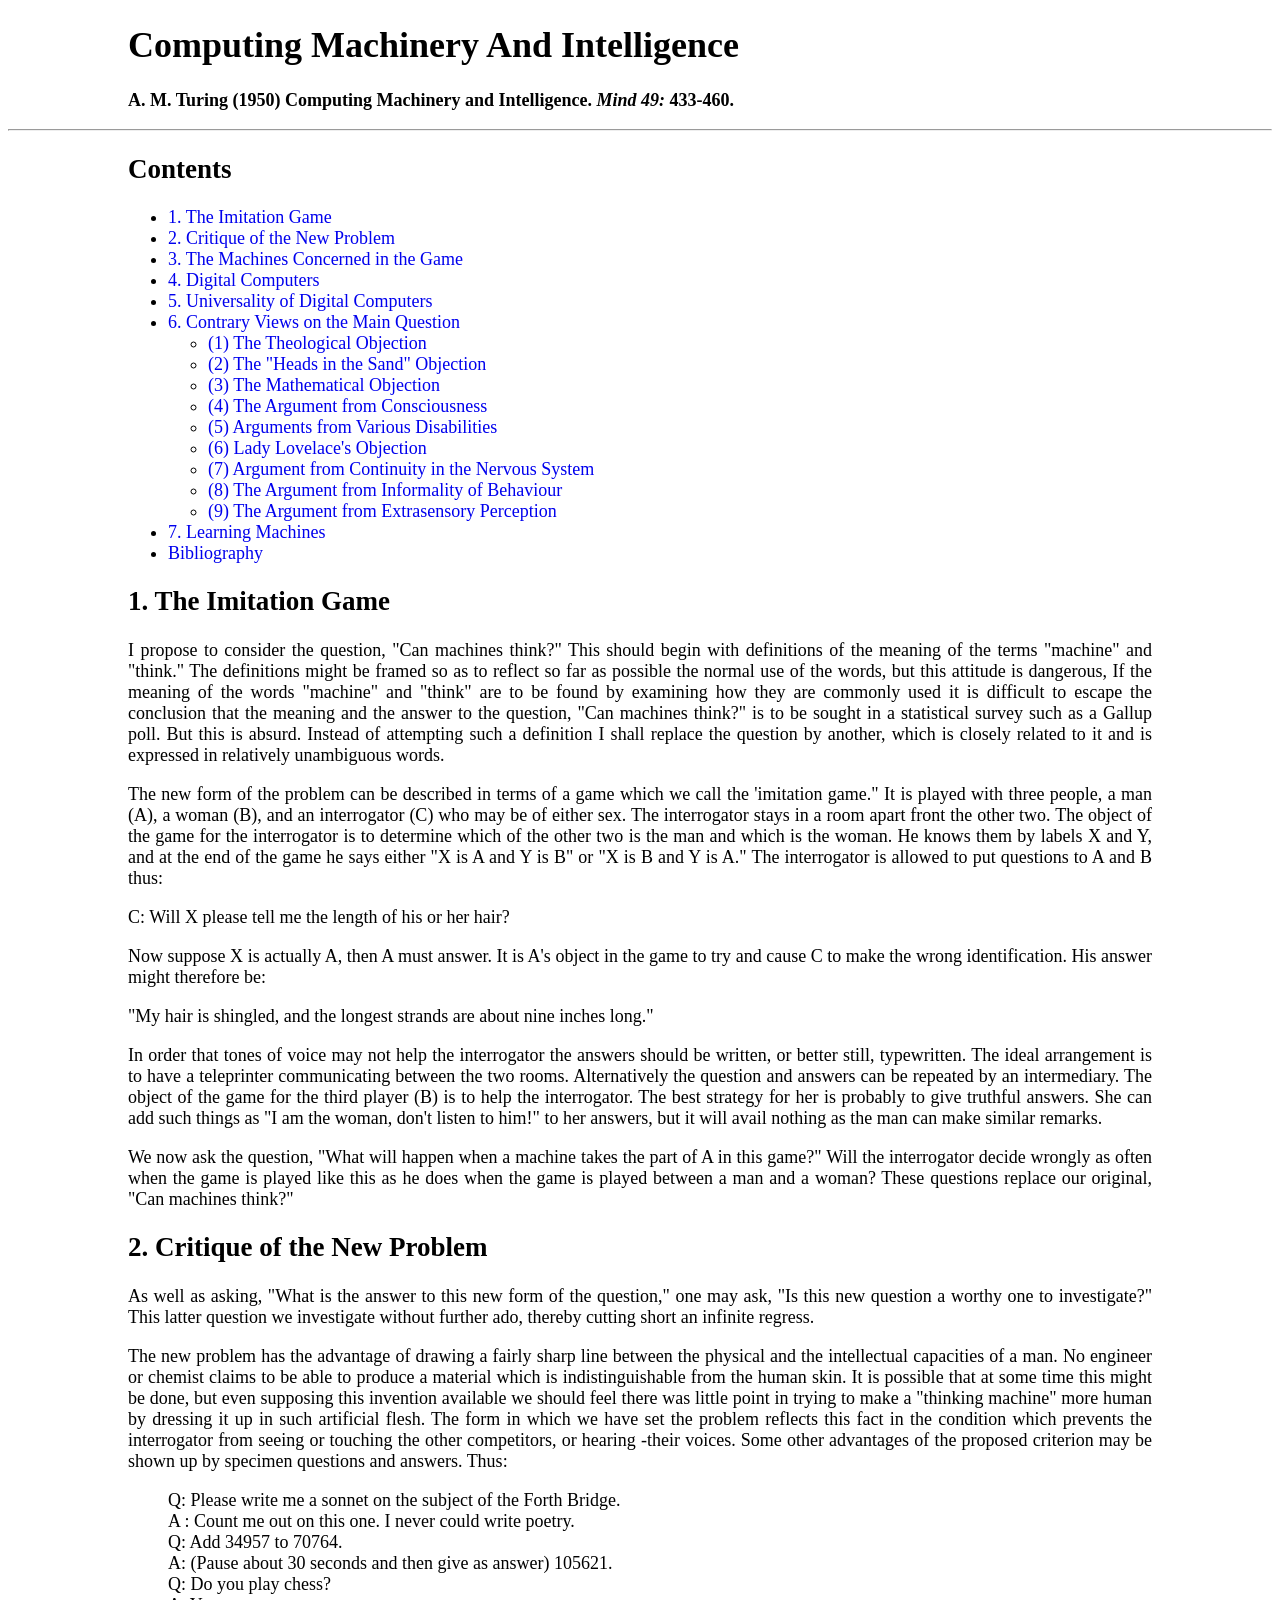
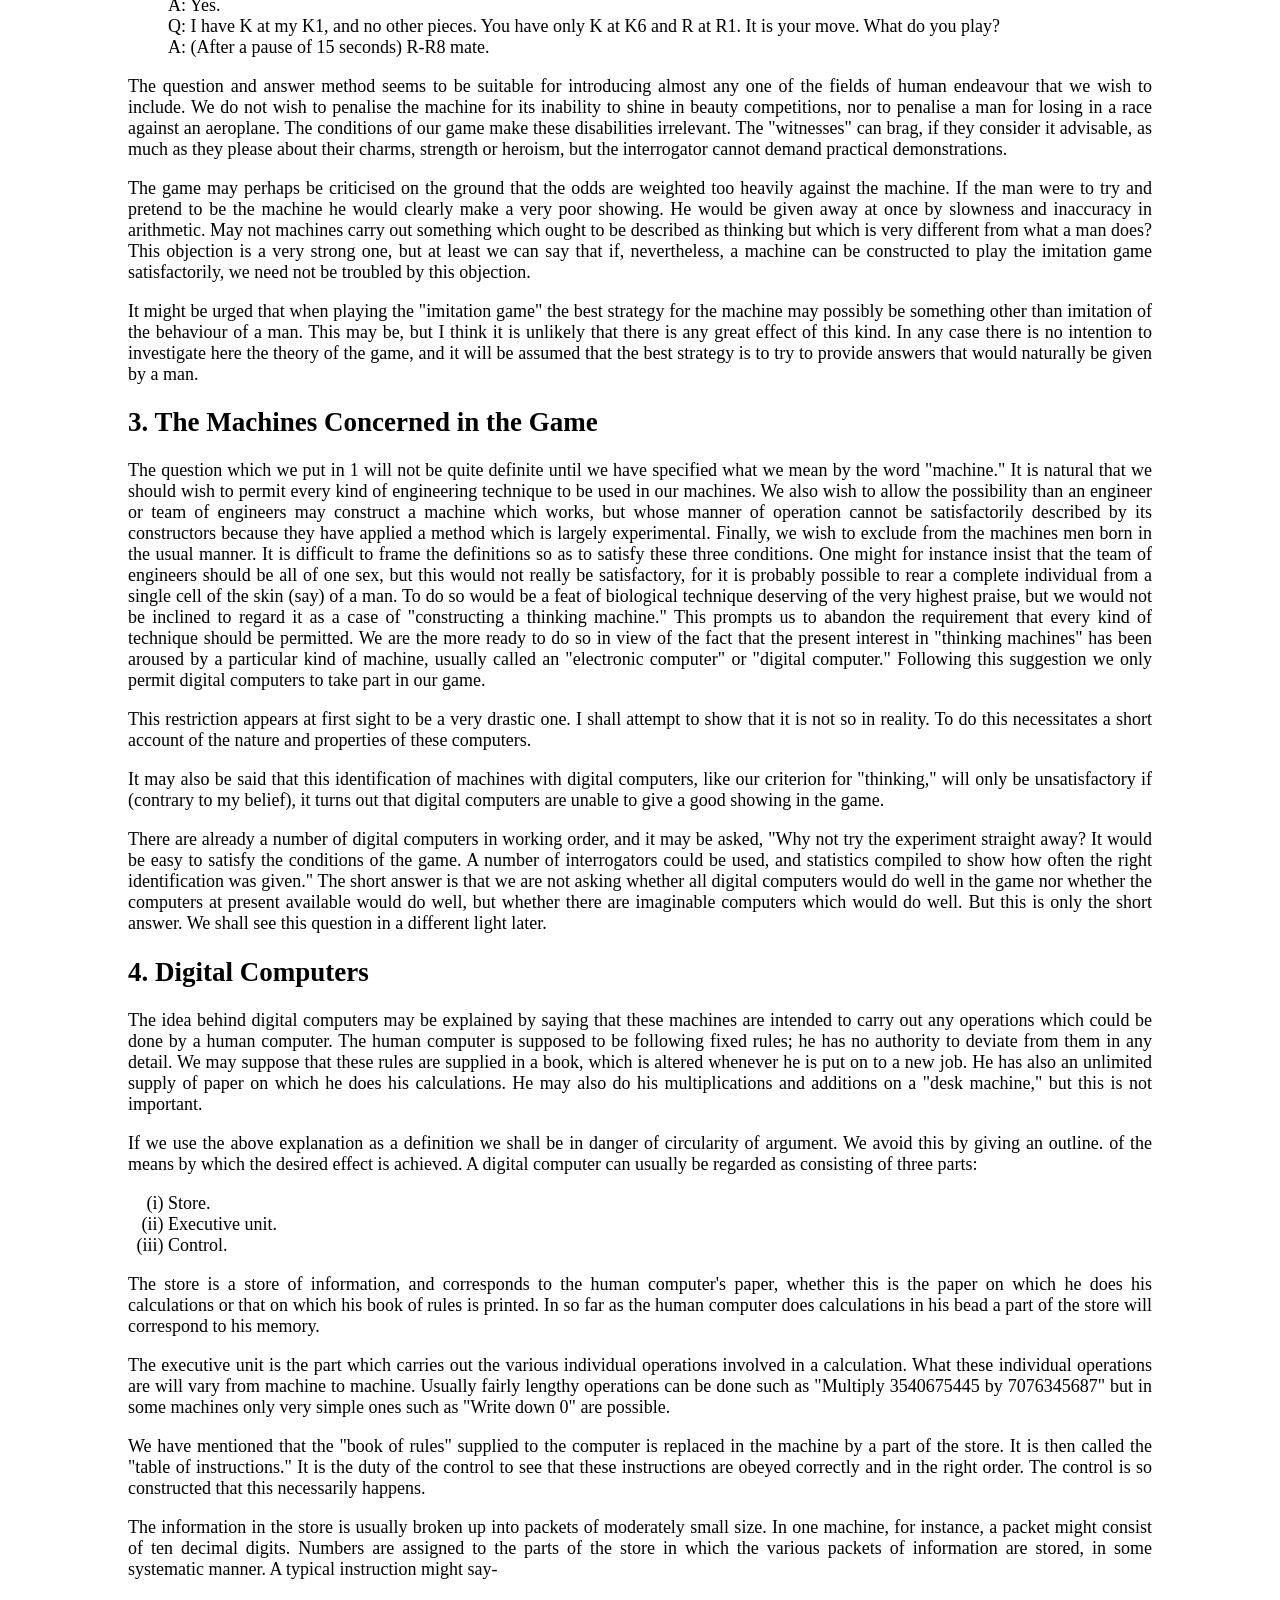
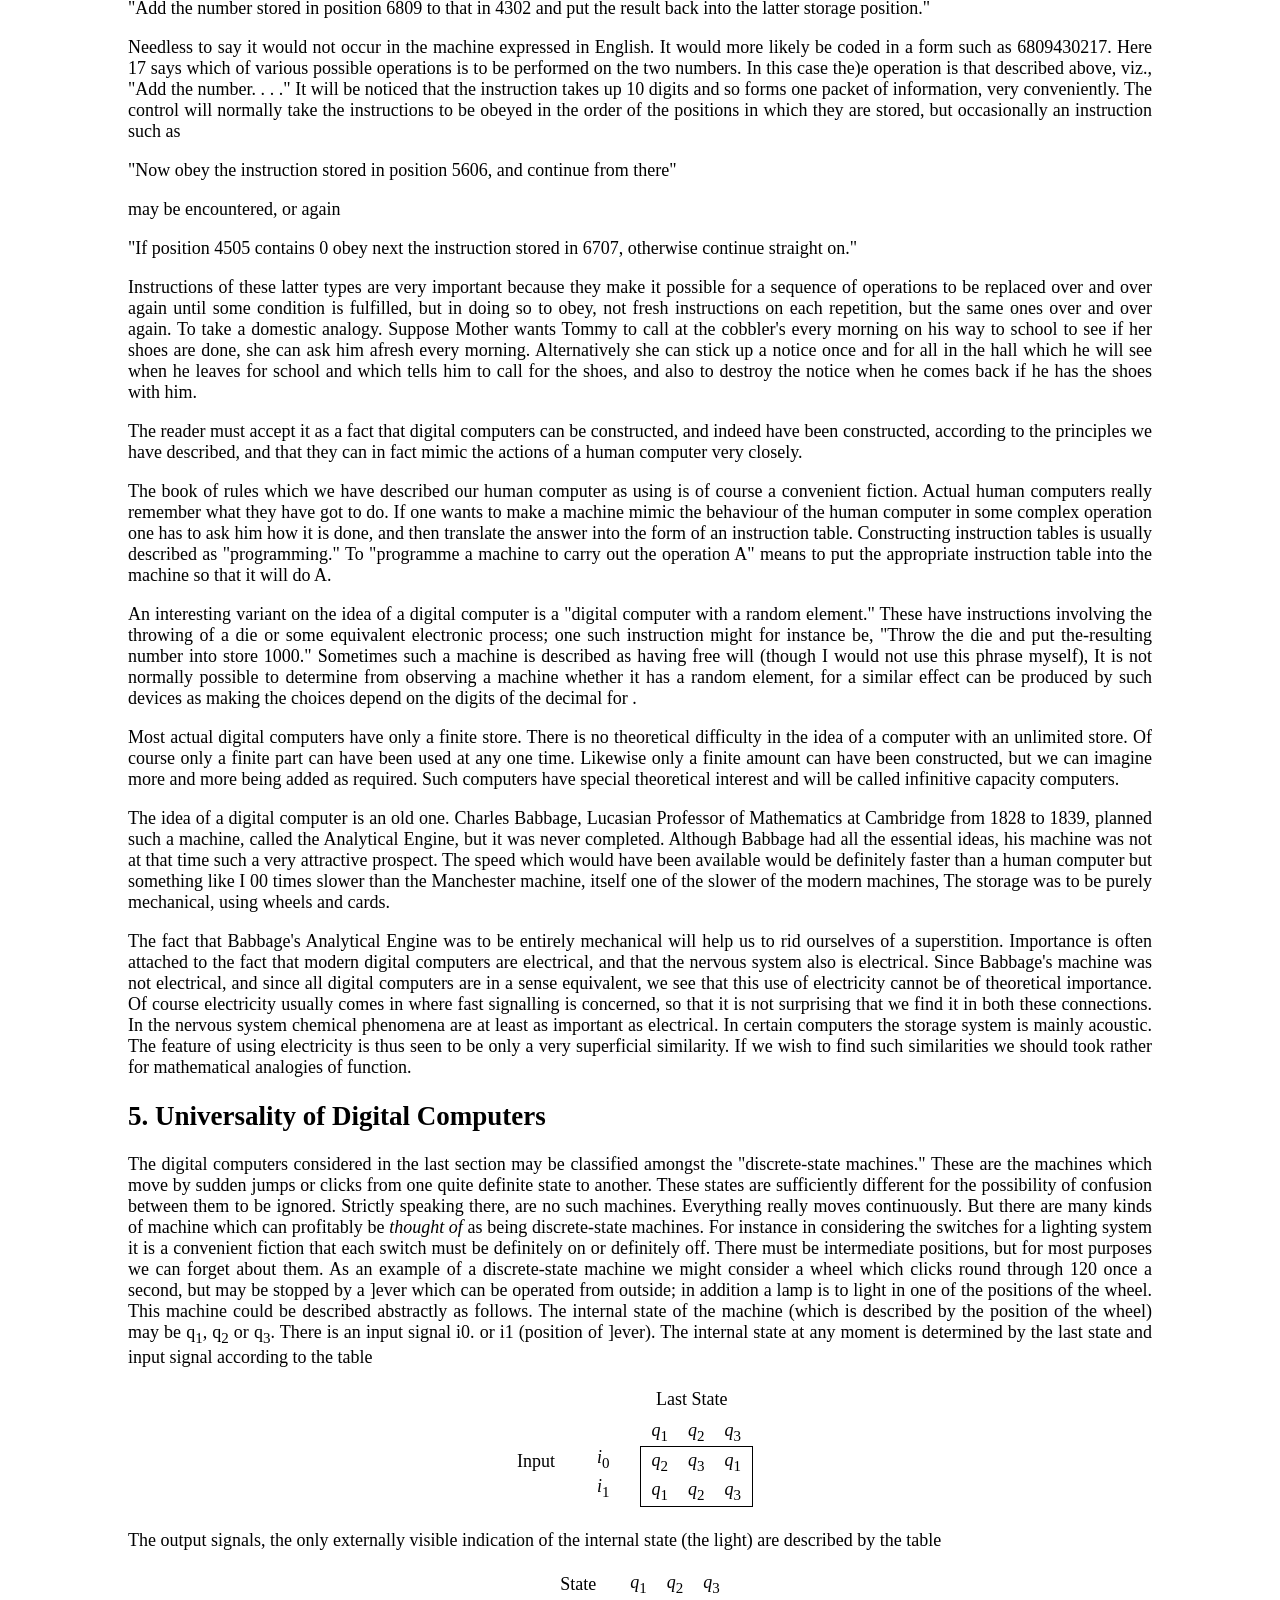
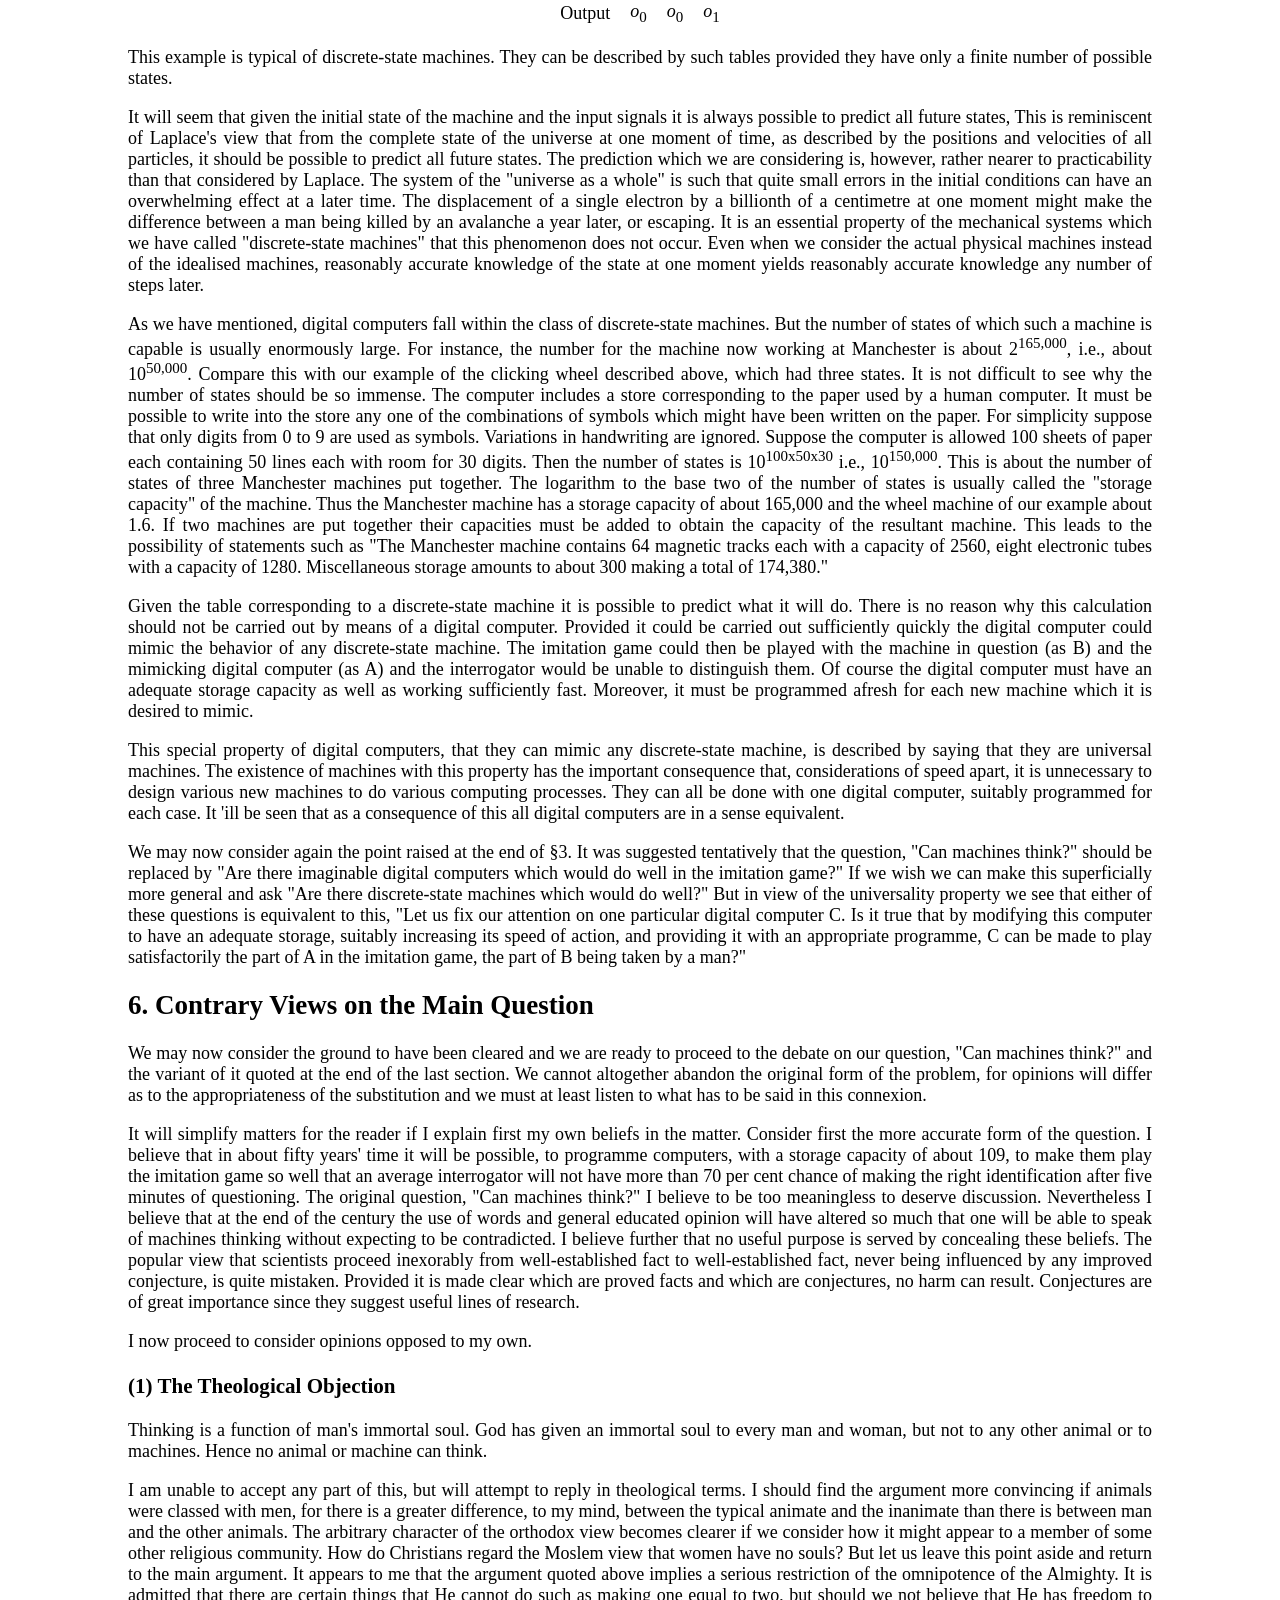
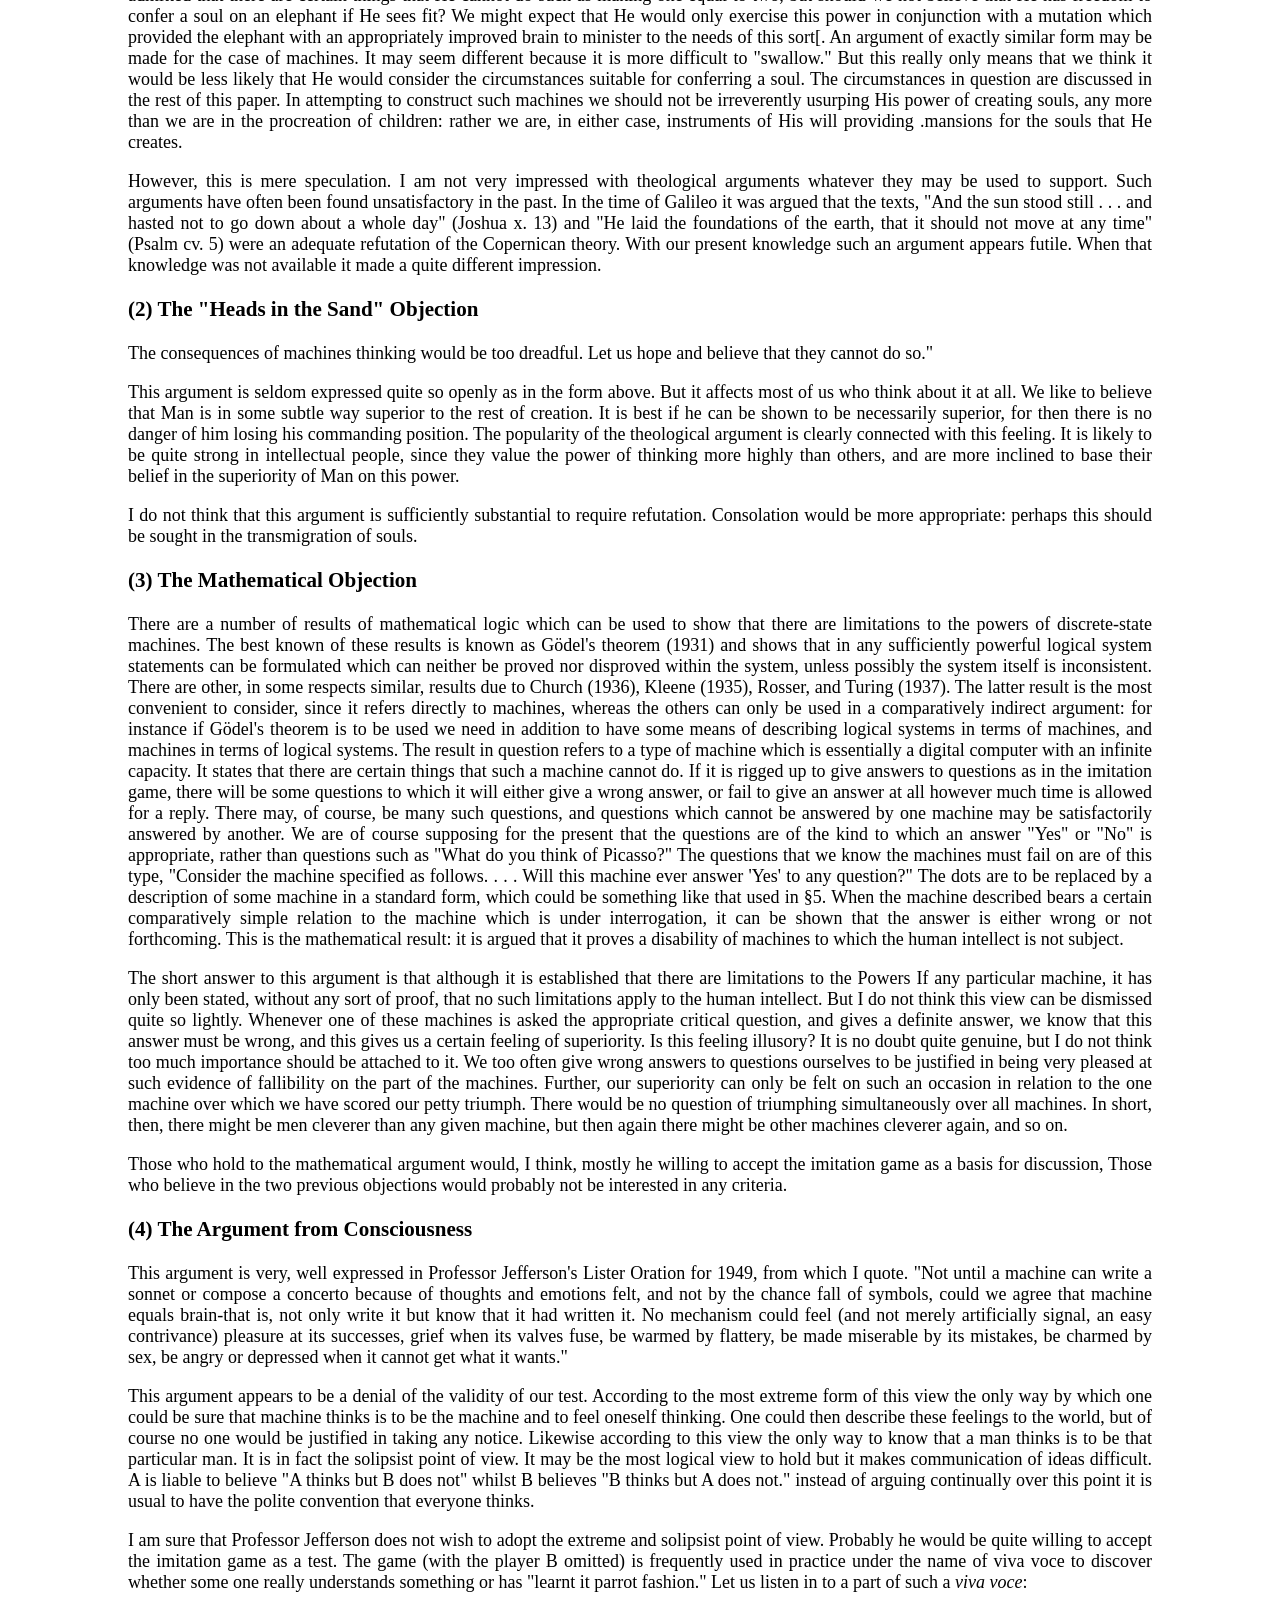
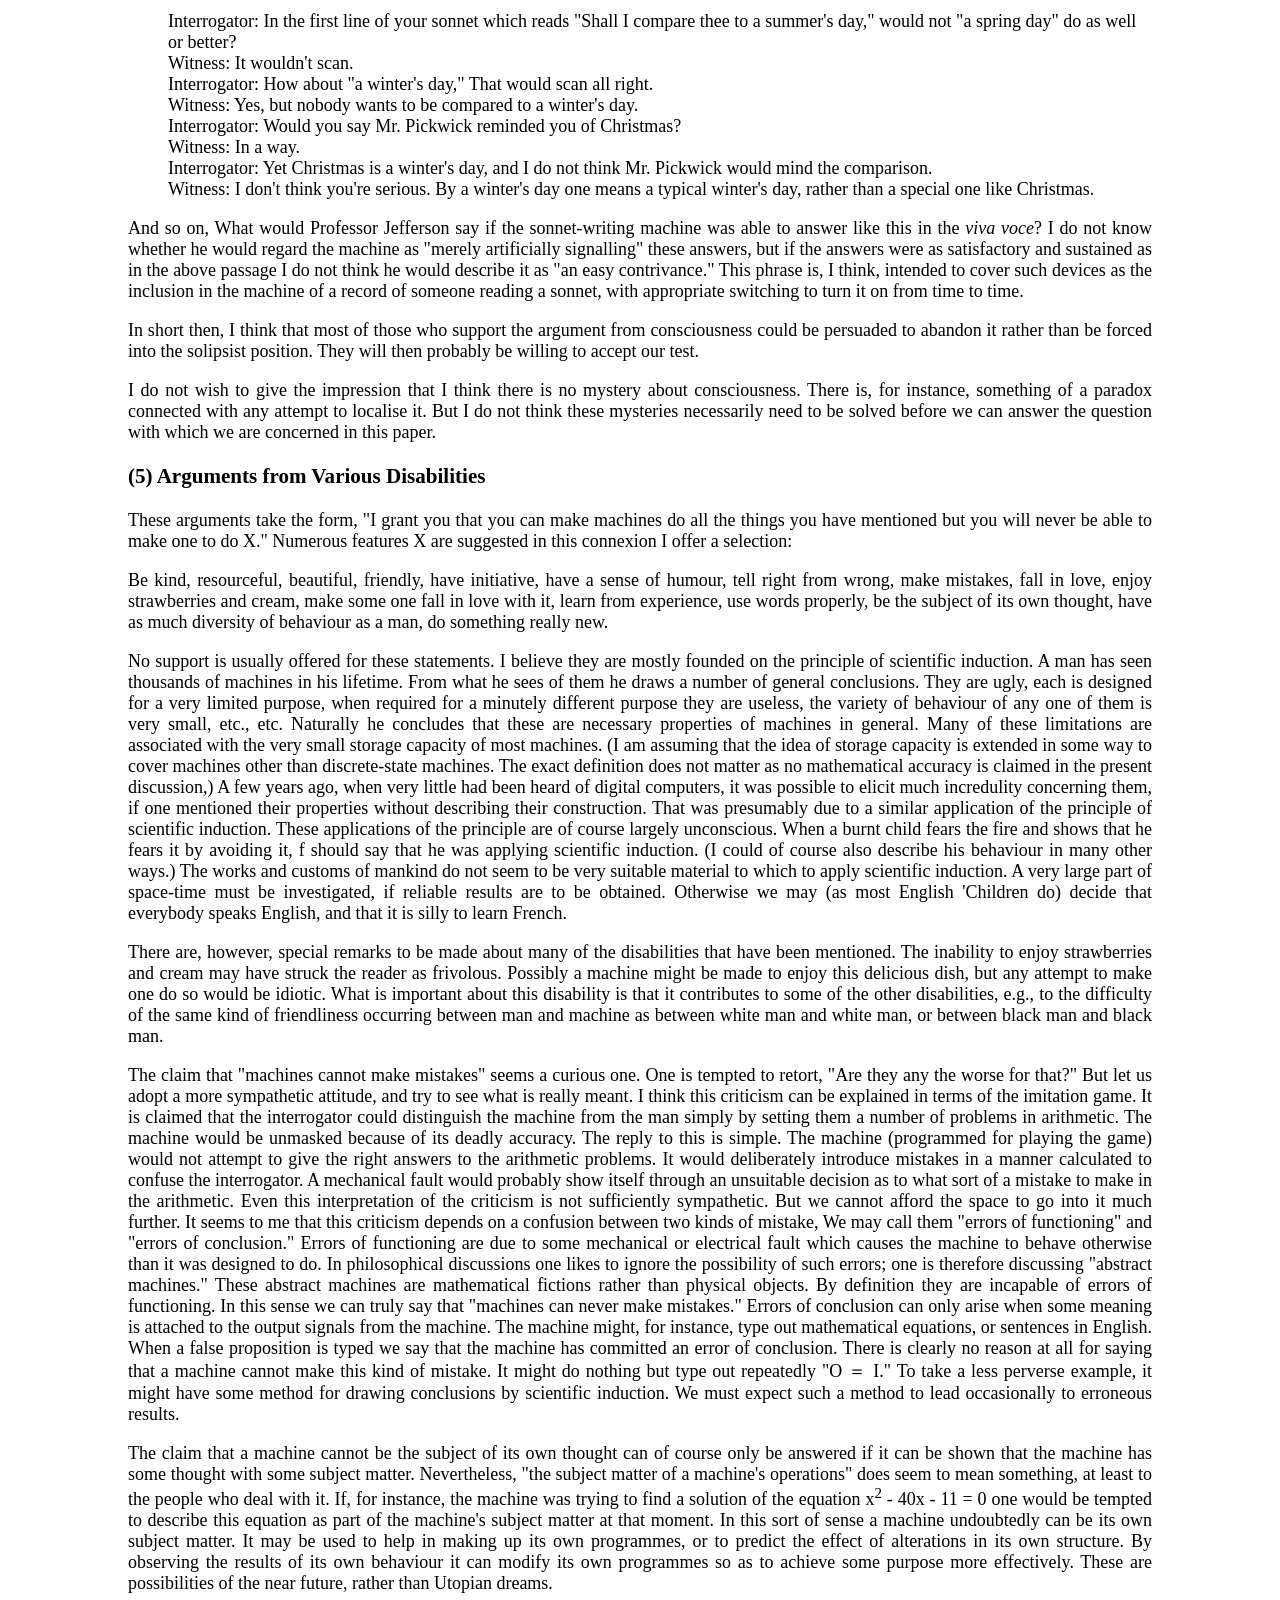
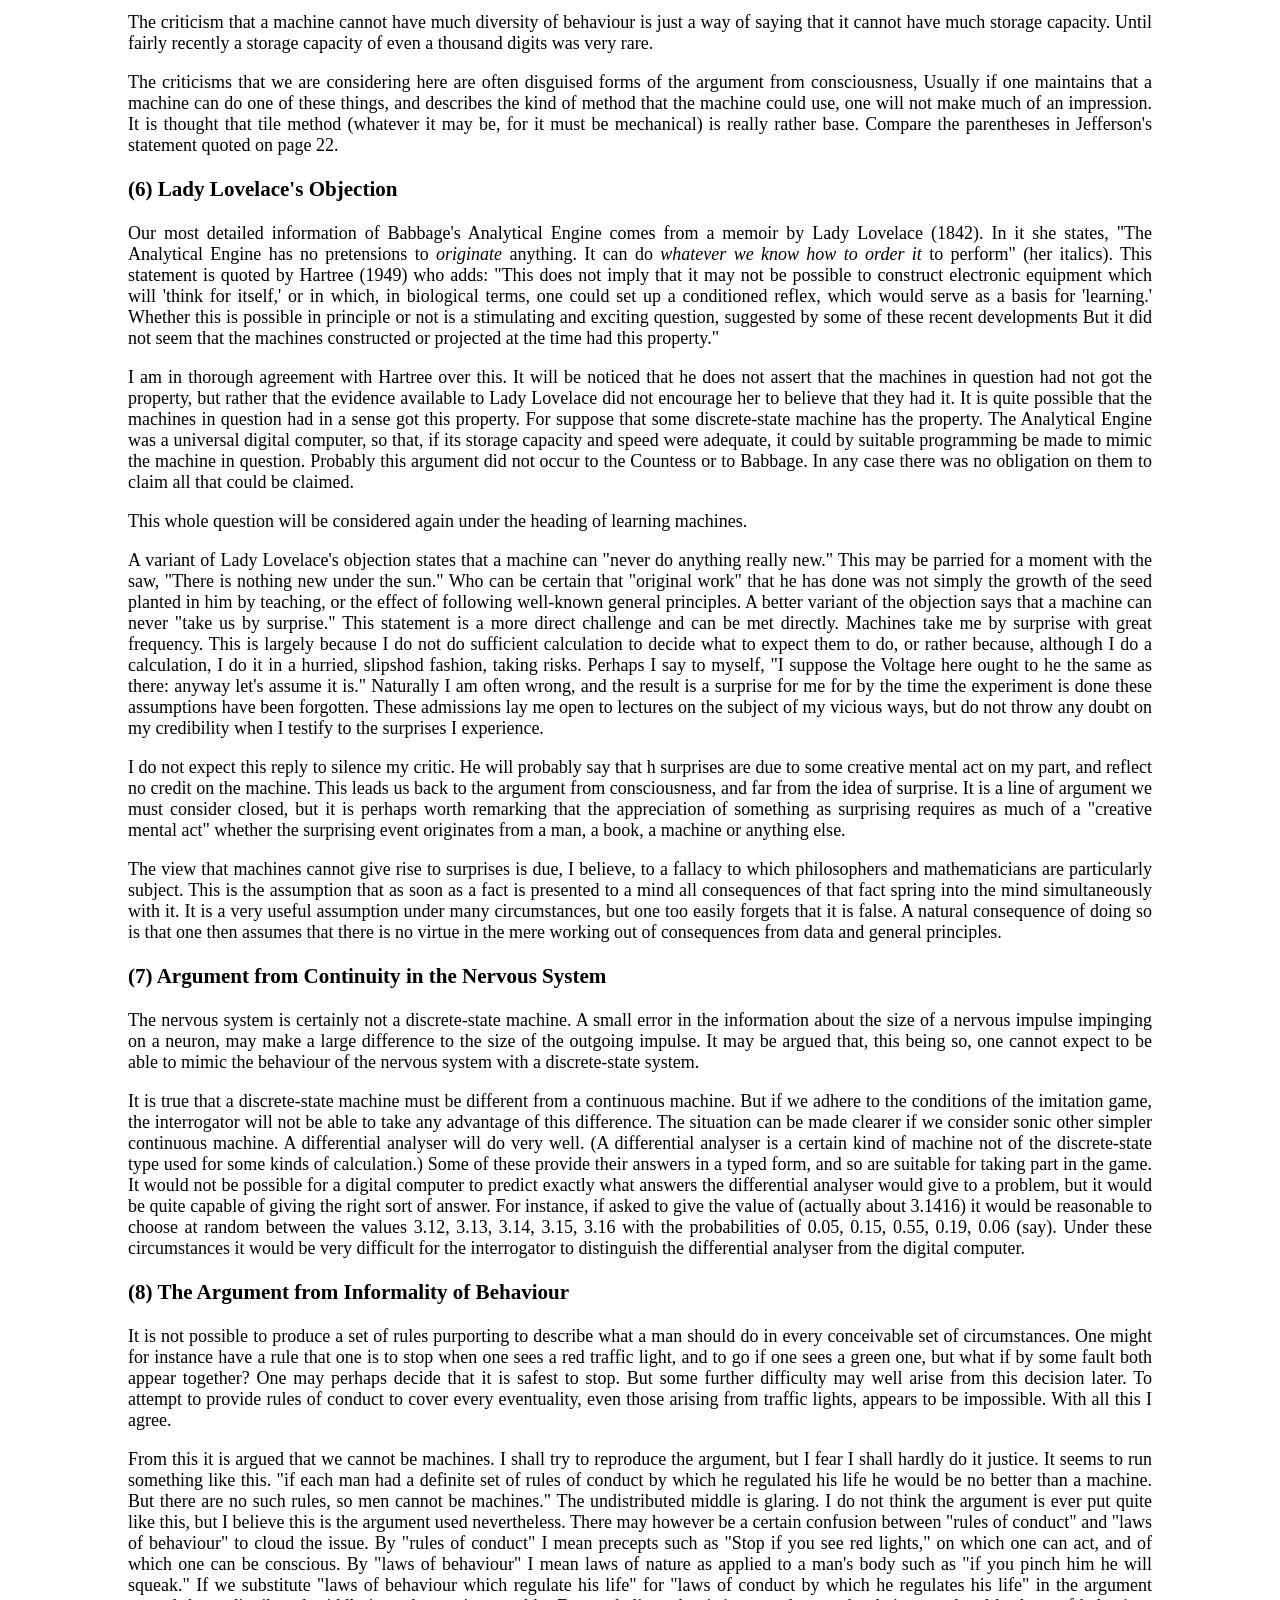
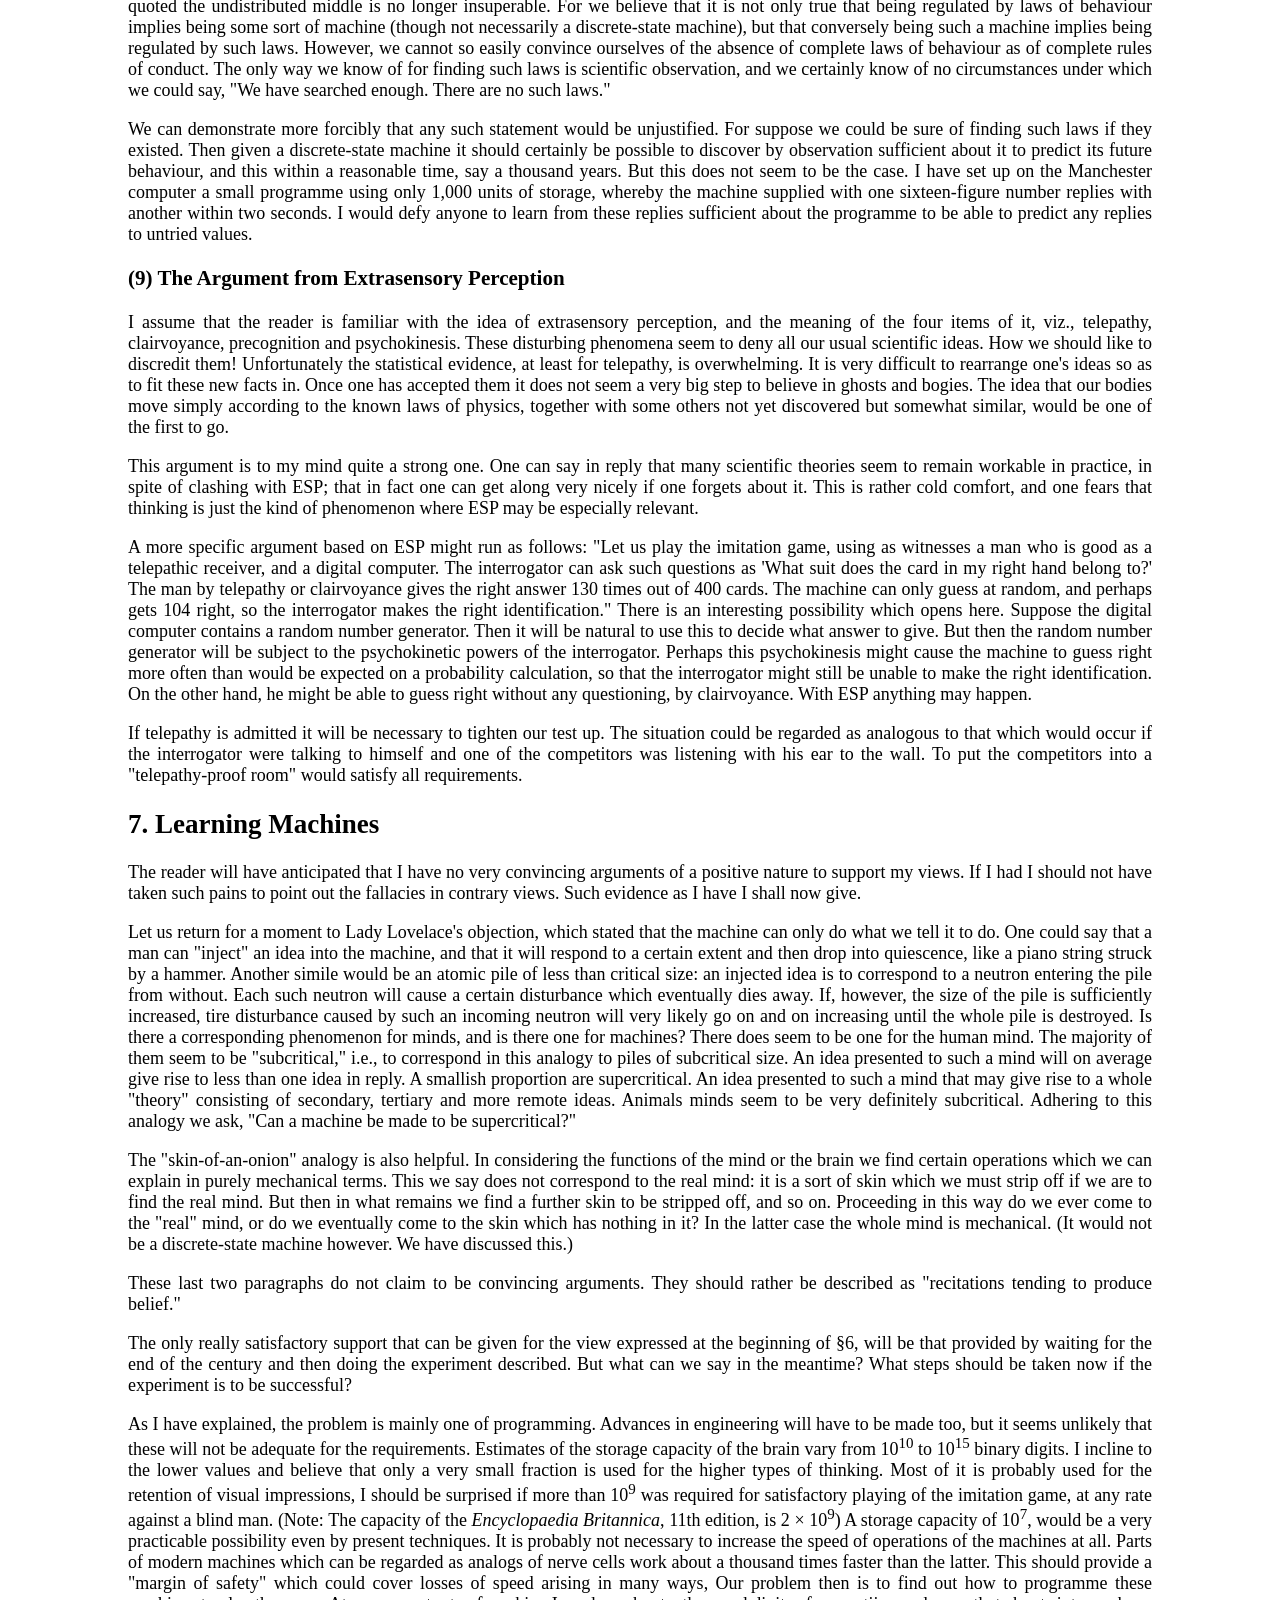
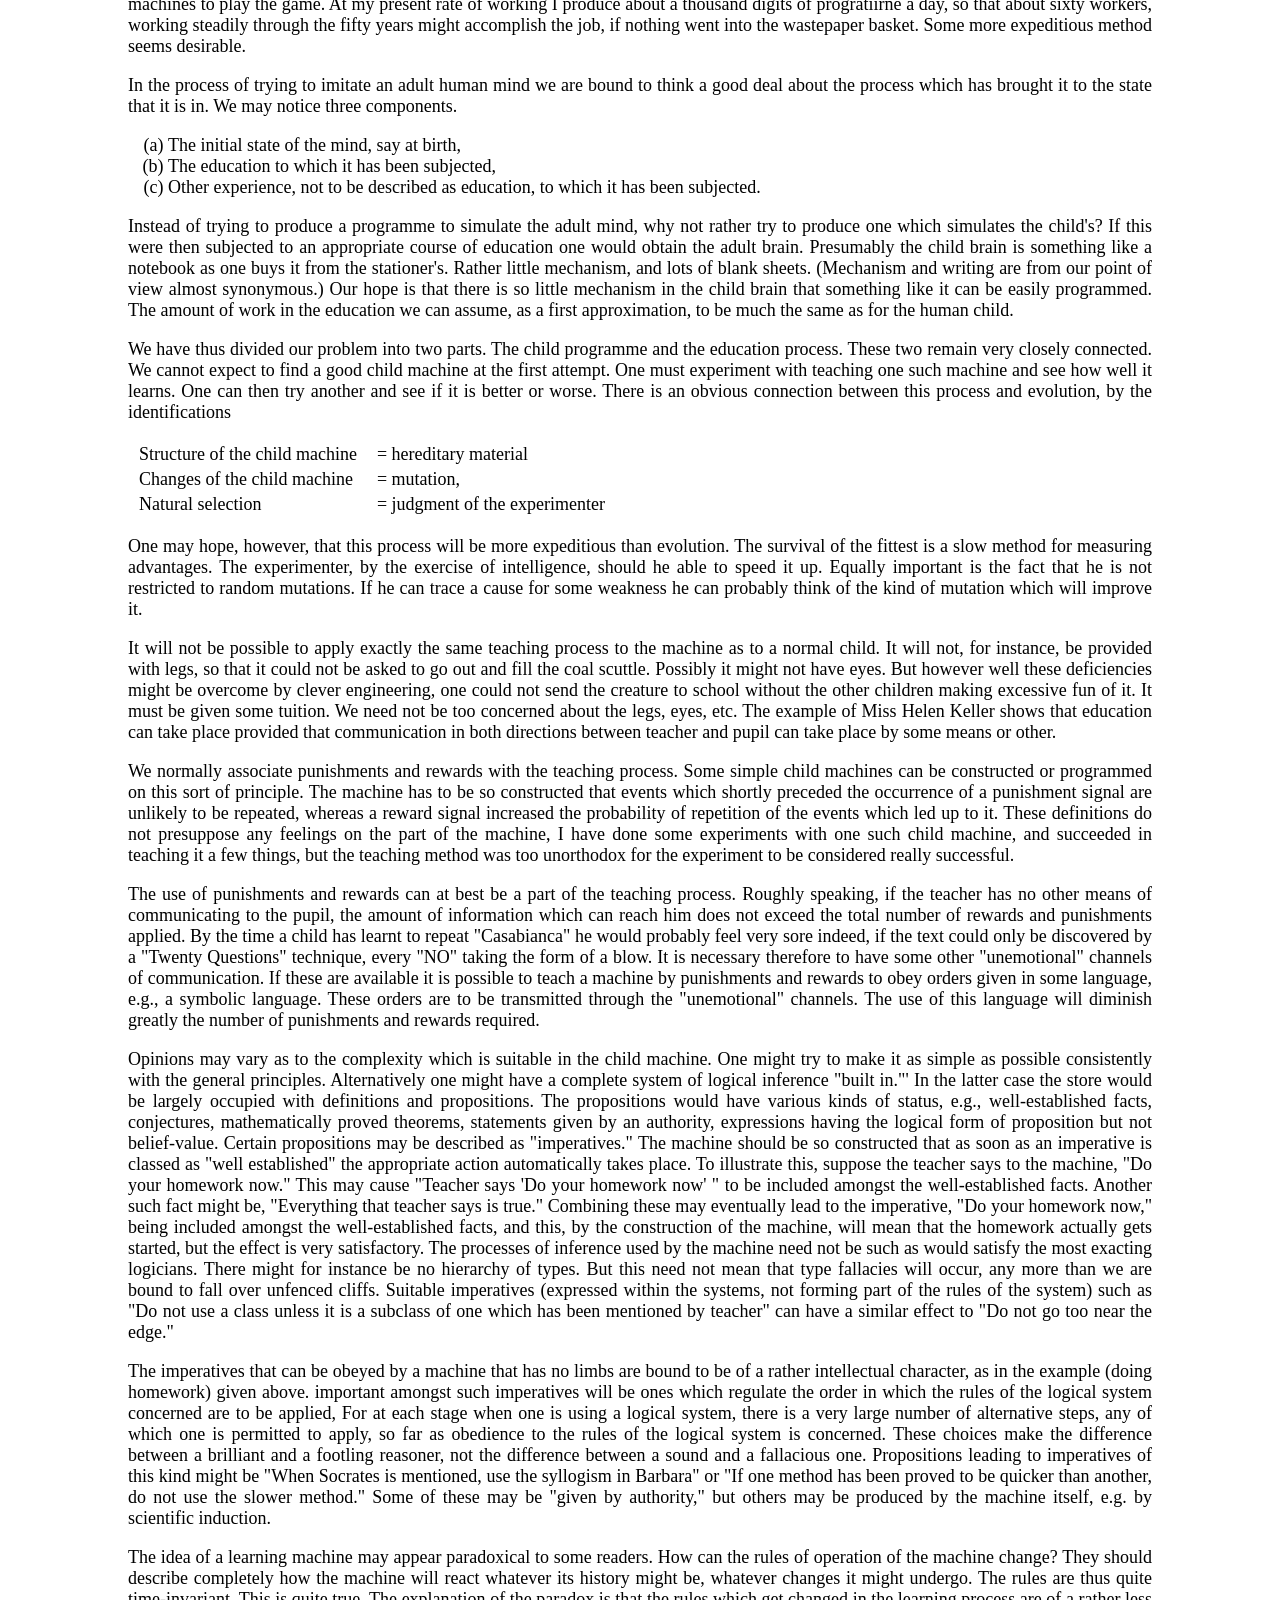
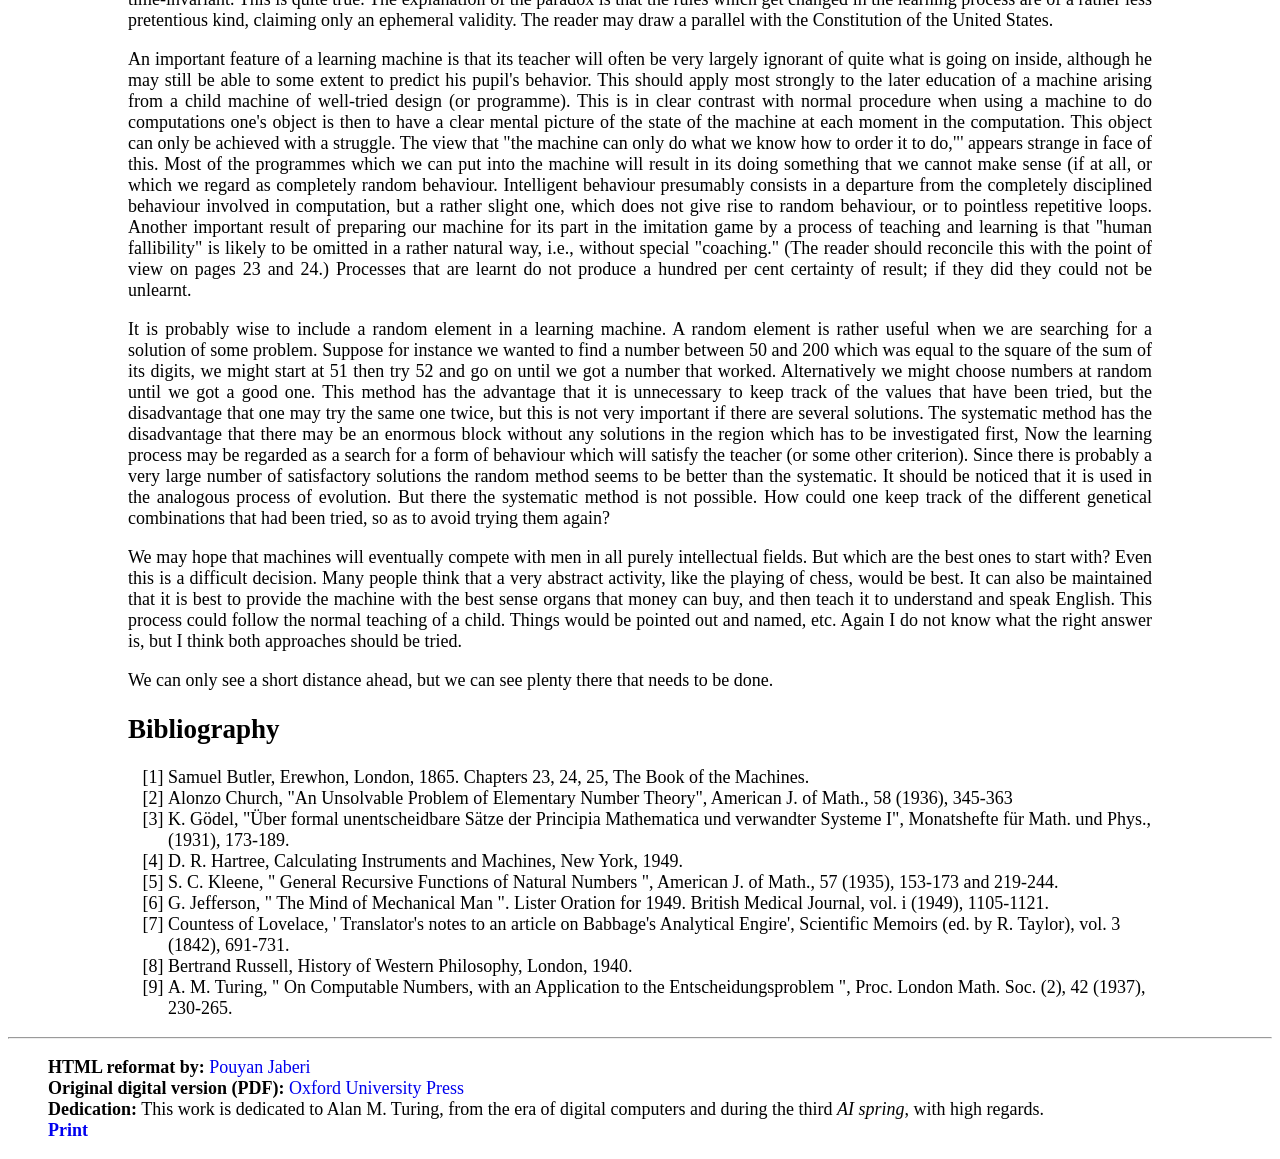
<file: papers/turing1950.html>
<!DOCTYPE html>
<html lang="en">
    <head>
        <meta charset="UTF-8" />
        <meta http-equiv="X-UA-Compatible" content="IE=edge" />
        <meta name="viewport" content="width=device-width, initial-scale=1.0" />

        <title>Computing Machinery And Intelligence</title>
        <meta name="keywords" content="Turing, AI, mind, machine learning" />
        <meta name="author" content="A. M. Turing" />
        <meta
            name="description"
            content="A. M. Turing (1950) Computing Machinery and Intelligence. Mind 49: 433-460."
        />

        <link rel="icon" href="../icon.jpg" />
        <link rel="stylesheet" href="../css/academic.css" />
    </head>
    <body>
        <header id="title-block-header">
            <h1 class="title">Computing Machinery And Intelligence</h1>
            <p>
                <strong
                    >A. M. Turing (1950) Computing Machinery and Intelligence.
                    <i>Mind 49:</i>
                    433-460.</strong
                >
            </p>
        </header>

        <hr />

        <div id="wrapper">
            <article>
                <h2 id="content">Contents</h2>
                <ul>
                    <li><a href="#s1">1. The Imitation Game</a></li>
                    <li><a href="#s2">2. Critique of the New Problem</a></li>
                    <li>
                        <a href="#s3">3. The Machines Concerned in the Game</a>
                    </li>
                    <li><a href="#s4">4. Digital Computers</a></li>
                    <li>
                        <a href="#s5">5. Universality of Digital Computers</a>
                    </li>
                    <li>
                        <a href="#s6">6. Contrary Views on the Main Question</a>
                        <ul>
                            <li>
                                <a href="#s6-1"
                                    >(1) The Theological Objection</a
                                >
                            </li>
                            <li>
                                <a href="#s6-2"
                                    >(2) The "Heads in the Sand" Objection</a
                                >
                            </li>
                            <li>
                                <a href="#s6-3"
                                    >(3) The Mathematical Objection</a
                                >
                            </li>
                            <li>
                                <a href="#s6-4"
                                    >(4) The Argument from Consciousness</a
                                >
                            </li>
                            <li>
                                <a href="#s6-5"
                                    >(5) Arguments from Various Disabilities</a
                                >
                            </li>
                            <li>
                                <a href="#s6-6"
                                    >(6) Lady Lovelace's Objection</a
                                >
                            </li>
                            <li>
                                <a href="#s6-7"
                                    >(7) Argument from Continuity in the Nervous
                                    System</a
                                >
                            </li>
                            <li>
                                <a href="#s6-8"
                                    >(8) The Argument from Informality of
                                    Behaviour</a
                                >
                            </li>
                            <li>
                                <a href="#s6-9"
                                    >(9) The Argument from Extrasensory
                                    Perception</a
                                >
                            </li>
                        </ul>
                    </li>
                    <li><a href="#s7">7. Learning Machines</a></li>
                    <li><a href="#book">Bibliography</a></li>
                </ul>
            </article>

            <article>
                <h2 id="s1">1. The Imitation Game</h2>
                <p>
                    I propose to consider the question, "Can machines think?"
                    This should begin with definitions of the meaning of the
                    terms "machine" and "think." The definitions might be framed
                    so as to reflect so far as possible the normal use of the
                    words, but this attitude is dangerous, If the meaning of the
                    words "machine" and "think" are to be found by examining how
                    they are commonly used it is difficult to escape the
                    conclusion that the meaning and the answer to the question,
                    "Can machines think?" is to be sought in a statistical
                    survey such as a Gallup poll. But this is absurd. Instead of
                    attempting such a definition I shall replace the question by
                    another, which is closely related to it and is expressed in
                    relatively unambiguous words.
                </p>
                <p>
                    The new form of the problem can be described in terms of a
                    game which we call the 'imitation game." It is played with
                    three people, a man (A), a woman (B), and an interrogator
                    (C) who may be of either sex. The interrogator stays in a
                    room apart front the other two. The object of the game for
                    the interrogator is to determine which of the other two is
                    the man and which is the woman. He knows them by labels X
                    and Y, and at the end of the game he says either "X is A and
                    Y is B" or "X is B and Y is A." The interrogator is allowed
                    to put questions to A and B thus:
                </p>
                <p>C: Will X please tell me the length of his or her hair?</p>
                <p>
                    Now suppose X is actually A, then A must answer. It is A's
                    object in the game to try and cause C to make the wrong
                    identification. His answer might therefore be:
                </p>
                <p>
                    "My hair is shingled, and the longest strands are about nine
                    inches long."
                </p>
                <p>
                    In order that tones of voice may not help the interrogator
                    the answers should be written, or better still, typewritten.
                    The ideal arrangement is to have a teleprinter communicating
                    between the two rooms. Alternatively the question and
                    answers can be repeated by an intermediary. The object of
                    the game for the third player (B) is to help the
                    interrogator. The best strategy for her is probably to give
                    truthful answers. She can add such things as "I am the
                    woman, don't listen to him!" to her answers, but it will
                    avail nothing as the man can make similar remarks.
                </p>
                <p>
                    We now ask the question, "What will happen when a machine
                    takes the part of A in this game?" Will the interrogator
                    decide wrongly as often when the game is played like this as
                    he does when the game is played between a man and a woman?
                    These questions replace our original, "Can machines think?"
                </p>

                <h2 id="s2">2. Critique of the New Problem</h2>
                <p>
                    As well as asking, "What is the answer to this new form of
                    the question," one may ask, "Is this new question a worthy
                    one to investigate?" This latter question we investigate
                    without further ado, thereby cutting short an infinite
                    regress.
                </p>
                <p>
                    The new problem has the advantage of drawing a fairly sharp
                    line between the physical and the intellectual capacities of
                    a man. No engineer or chemist claims to be able to produce a
                    material which is indistinguishable from the human skin. It
                    is possible that at some time this might be done, but even
                    supposing this invention available we should feel there was
                    little point in trying to make a "thinking machine" more
                    human by dressing it up in such artificial flesh. The form
                    in which we have set the problem reflects this fact in the
                    condition which prevents the interrogator from seeing or
                    touching the other competitors, or hearing -their voices.
                    Some other advantages of the proposed criterion may be shown
                    up by specimen questions and answers. Thus:
                </p>

                <ul class="no-bullet">
                    <li>
                        Q: Please write me a sonnet on the subject of the Forth
                        Bridge.
                    </li>
                    <li>
                        A : Count me out on this one. I never could write
                        poetry.
                    </li>
                    <li>Q: Add 34957 to 70764.</li>
                    <li>
                        A: (Pause about 30 seconds and then give as answer)
                        105621.
                    </li>
                    <li>Q: Do you play chess?</li>
                    <li>A: Yes.</li>
                    <li>
                        Q: I have K at my K1, and no other pieces. You have only
                        K at K6 and R at R1. It is your move. What do you play?
                    </li>
                    <li>A: (After a pause of 15 seconds) R-R8 mate.</li>
                </ul>

                <p>
                    The question and answer method seems to be suitable for
                    introducing almost any one of the fields of human endeavour
                    that we wish to include. We do not wish to penalise the
                    machine for its inability to shine in beauty competitions,
                    nor to penalise a man for losing in a race against an
                    aeroplane. The conditions of our game make these
                    disabilities irrelevant. The "witnesses" can brag, if they
                    consider it advisable, as much as they please about their
                    charms, strength or heroism, but the interrogator cannot
                    demand practical demonstrations.
                </p>
                <p>
                    The game may perhaps be criticised on the ground that the
                    odds are weighted too heavily against the machine. If the
                    man were to try and pretend to be the machine he would
                    clearly make a very poor showing. He would be given away at
                    once by slowness and inaccuracy in arithmetic. May not
                    machines carry out something which ought to be described as
                    thinking but which is very different from what a man does?
                    This objection is a very strong one, but at least we can say
                    that if, nevertheless, a machine can be constructed to play
                    the imitation game satisfactorily, we need not be troubled
                    by this objection.
                </p>
                <p>
                    It might be urged that when playing the "imitation game" the
                    best strategy for the machine may possibly be something
                    other than imitation of the behaviour of a man. This may be,
                    but I think it is unlikely that there is any great effect of
                    this kind. In any case there is no intention to investigate
                    here the theory of the game, and it will be assumed that the
                    best strategy is to try to provide answers that would
                    naturally be given by a man.
                </p>
                <h2 id="s3">3. The Machines Concerned in the Game</h2>
                <p>
                    The question which we put in 1 will not be quite definite
                    until we have specified what we mean by the word "machine."
                    It is natural that we should wish to permit every kind of
                    engineering technique to be used in our machines. We also
                    wish to allow the possibility than an engineer or team of
                    engineers may construct a machine which works, but whose
                    manner of operation cannot be satisfactorily described by
                    its constructors because they have applied a method which is
                    largely experimental. Finally, we wish to exclude from the
                    machines men born in the usual manner. It is difficult to
                    frame the definitions so as to satisfy these three
                    conditions. One might for instance insist that the team of
                    engineers should be all of one sex, but this would not
                    really be satisfactory, for it is probably possible to rear
                    a complete individual from a single cell of the skin (say)
                    of a man. To do so would be a feat of biological technique
                    deserving of the very highest praise, but we would not be
                    inclined to regard it as a case of "constructing a thinking
                    machine." This prompts us to abandon the requirement that
                    every kind of technique should be permitted. We are the more
                    ready to do so in view of the fact that the present interest
                    in "thinking machines" has been aroused by a particular kind
                    of machine, usually called an "electronic computer" or
                    "digital computer." Following this suggestion we only permit
                    digital computers to take part in our game.
                </p>
                <p>
                    This restriction appears at first sight to be a very drastic
                    one. I shall attempt to show that it is not so in reality.
                    To do this necessitates a short account of the nature and
                    properties of these computers.
                </p>
                <p>
                    It may also be said that this identification of machines
                    with digital computers, like our criterion for "thinking,"
                    will only be unsatisfactory if (contrary to my belief), it
                    turns out that digital computers are unable to give a good
                    showing in the game.
                </p>
                <p>
                    There are already a number of digital computers in working
                    order, and it may be asked, "Why not try the experiment
                    straight away? It would be easy to satisfy the conditions of
                    the game. A number of interrogators could be used, and
                    statistics compiled to show how often the right
                    identification was given." The short answer is that we are
                    not asking whether all digital computers would do well in
                    the game nor whether the computers at present available
                    would do well, but whether there are imaginable computers
                    which would do well. But this is only the short answer. We
                    shall see this question in a different light later.
                </p>
                <h2 id="s4">4. Digital Computers</h2>
                <p>
                    The idea behind digital computers may be explained by saying
                    that these machines are intended to carry out any operations
                    which could be done by a human computer. The human computer
                    is supposed to be following fixed rules; he has no authority
                    to deviate from them in any detail. We may suppose that
                    these rules are supplied in a book, which is altered
                    whenever he is put on to a new job. He has also an unlimited
                    supply of paper on which he does his calculations. He may
                    also do his multiplications and additions on a "desk
                    machine," but this is not important.
                </p>
                <p>
                    If we use the above explanation as a definition we shall be
                    in danger of circularity of argument. We avoid this by
                    giving an outline. of the means by which the desired effect
                    is achieved. A digital computer can usually be regarded as
                    consisting of three parts:
                </p>
                <ol class="roman-parentheses">
                    <li>Store.</li>
                    <li>Executive unit.</li>
                    <li>Control.</li>
                </ol>
                <p>
                    The store is a store of information, and corresponds to the
                    human computer's paper, whether this is the paper on which
                    he does his calculations or that on which his book of rules
                    is printed. In so far as the human computer does
                    calculations in his bead a part of the store will correspond
                    to his memory.
                </p>
                <p>
                    The executive unit is the part which carries out the various
                    individual operations involved in a calculation. What these
                    individual operations are will vary from machine to machine.
                    Usually fairly lengthy operations can be done such as
                    "Multiply 3540675445 by 7076345687" but in some machines
                    only very simple ones such as "Write down 0" are possible.
                </p>
                <p>
                    We have mentioned that the "book of rules" supplied to the
                    computer is replaced in the machine by a part of the store.
                    It is then called the "table of instructions." It is the
                    duty of the control to see that these instructions are
                    obeyed correctly and in the right order. The control is so
                    constructed that this necessarily happens.
                </p>
                <p>
                    The information in the store is usually broken up into
                    packets of moderately small size. In one machine, for
                    instance, a packet might consist of ten decimal digits.
                    Numbers are assigned to the parts of the store in which the
                    various packets of information are stored, in some
                    systematic manner. A typical instruction might say-
                </p>
                <p>
                    "Add the number stored in position 6809 to that in 4302 and
                    put the result back into the latter storage position."
                </p>
                <p>
                    Needless to say it would not occur in the machine expressed
                    in English. It would more likely be coded in a form such as
                    6809430217. Here 17 says which of various possible
                    operations is to be performed on the two numbers. In this
                    case the)e operation is that described above, viz., "Add the
                    number. . . ." It will be noticed that the instruction takes
                    up 10 digits and so forms one packet of information, very
                    conveniently. The control will normally take the
                    instructions to be obeyed in the order of the positions in
                    which they are stored, but occasionally an instruction such
                    as
                </p>
                <p>
                    "Now obey the instruction stored in position 5606, and
                    continue from there"
                </p>
                <p>may be encountered, or again</p>
                <p>
                    "If position 4505 contains 0 obey next the instruction
                    stored in 6707, otherwise continue straight on."
                </p>
                <p>
                    Instructions of these latter types are very important
                    because they make it possible for a sequence of operations
                    to be replaced over and over again until some condition is
                    fulfilled, but in doing so to obey, not fresh instructions
                    on each repetition, but the same ones over and over again.
                    To take a domestic analogy. Suppose Mother wants Tommy to
                    call at the cobbler's every morning on his way to school to
                    see if her shoes are done, she can ask him afresh every
                    morning. Alternatively she can stick up a notice once and
                    for all in the hall which he will see when he leaves for
                    school and which tells him to call for the shoes, and also
                    to destroy the notice when he comes back if he has the shoes
                    with him.
                </p>
                <p>
                    The reader must accept it as a fact that digital computers
                    can be constructed, and indeed have been constructed,
                    according to the principles we have described, and that they
                    can in fact mimic the actions of a human computer very
                    closely.
                </p>
                <p>
                    The book of rules which we have described our human computer
                    as using is of course a convenient fiction. Actual human
                    computers really remember what they have got to do. If one
                    wants to make a machine mimic the behaviour of the human
                    computer in some complex operation one has to ask him how it
                    is done, and then translate the answer into the form of an
                    instruction table. Constructing instruction tables is
                    usually described as "programming." To "programme a machine
                    to carry out the operation A" means to put the appropriate
                    instruction table into the machine so that it will do A.
                </p>
                <p>
                    An interesting variant on the idea of a digital computer is
                    a "digital computer with a random element." These have
                    instructions involving the throwing of a die or some
                    equivalent electronic process; one such instruction might
                    for instance be, "Throw the die and put the-resulting number
                    into store 1000." Sometimes such a machine is described as
                    having free will (though I would not use this phrase
                    myself), It is not normally possible to determine from
                    observing a machine whether it has a random element, for a
                    similar effect can be produced by such devices as making the
                    choices depend on the digits of the decimal for .
                </p>
                <p>
                    Most actual digital computers have only a finite store.
                    There is no theoretical difficulty in the idea of a computer
                    with an unlimited store. Of course only a finite part can
                    have been used at any one time. Likewise only a finite
                    amount can have been constructed, but we can imagine more
                    and more being added as required. Such computers have
                    special theoretical interest and will be called infinitive
                    capacity computers.
                </p>
                <p>
                    The idea of a digital computer is an old one. Charles
                    Babbage, Lucasian Professor of Mathematics at Cambridge from
                    1828 to 1839, planned such a machine, called the Analytical
                    Engine, but it was never completed. Although Babbage had all
                    the essential ideas, his machine was not at that time such a
                    very attractive prospect. The speed which would have been
                    available would be definitely faster than a human computer
                    but something like I 00 times slower than the Manchester
                    machine, itself one of the slower of the modern machines,
                    The storage was to be purely mechanical, using wheels and
                    cards.
                </p>
                <p>
                    The fact that Babbage's Analytical Engine was to be entirely
                    mechanical will help us to rid ourselves of a superstition.
                    Importance is often attached to the fact that modern digital
                    computers are electrical, and that the nervous system also
                    is electrical. Since Babbage's machine was not electrical,
                    and since all digital computers are in a sense equivalent,
                    we see that this use of electricity cannot be of theoretical
                    importance. Of course electricity usually comes in where
                    fast signalling is concerned, so that it is not surprising
                    that we find it in both these connections. In the nervous
                    system chemical phenomena are at least as important as
                    electrical. In certain computers the storage system is
                    mainly acoustic. The feature of using electricity is thus
                    seen to be only a very superficial similarity. If we wish to
                    find such similarities we should took rather for
                    mathematical analogies of function.
                </p>
                <h2 id="s5">5. Universality of Digital Computers</h2>
                <p>
                    The digital computers considered in the last section may be
                    classified amongst the "discrete-state machines." These are
                    the machines which move by sudden jumps or clicks from one
                    quite definite state to another. These states are
                    sufficiently different for the possibility of confusion
                    between them to be ignored. Strictly speaking there, are no
                    such machines. Everything really moves continuously. But
                    there are many kinds of machine which can profitably be
                    <i>thought of</i> as being discrete-state machines. For
                    instance in considering the switches for a lighting system
                    it is a convenient fiction that each switch must be
                    definitely on or definitely off. There must be intermediate
                    positions, but for most purposes we can forget about them.
                    As an example of a discrete-state machine we might consider
                    a wheel which clicks round through 120 once a second, but
                    may be stopped by a ]ever which can be operated from
                    outside; in addition a lamp is to light in one of the
                    positions of the wheel. This machine could be described
                    abstractly as follows. The internal state of the machine
                    (which is described by the position of the wheel) may be
                    q<sub>1</sub>, q<sub>2</sub>
                    or q<sub>3</sub>. There is an input signal i0. or i1
                    (position of ]ever). The internal state at any moment is
                    determined by the last state and input signal according to
                    the table
                </p>

                <table class="center">
                    <tr>
                        <td>&nbsp;</td>
                        <td style="padding-left: 5em">Last State</td>
                    </tr>
                    <tr>
                        <td>Input</td>
                        <td>
                            <table>
                                <tr>
                                    <td>
                                        <table>
                                            <tr>
                                                <td>&nbsp;</td>
                                            </tr>
                                            <tr>
                                                <td><i>i</i><sub>0</sub></td>
                                            </tr>
                                            <tr>
                                                <td><i>i</i><sub>1</sub></td>
                                            </tr>
                                        </table>
                                    </td>
                                    <td>
                                        <table>
                                            <tr>
                                                <td><i>q</i><sub>1</sub></td>
                                                <td><i>q</i><sub>2</sub></td>
                                                <td><i>q</i><sub>3</sub></td>
                                            </tr>

                                            <table style="outline: 1px solid">
                                                <tr>
                                                    <td>
                                                        <i>q</i><sub>2</sub>
                                                    </td>
                                                    <td>
                                                        <i>q</i><sub>3</sub>
                                                    </td>
                                                    <td>
                                                        <i>q</i><sub>1</sub>
                                                    </td>
                                                </tr>

                                                <tr>
                                                    <td>
                                                        <i>q</i><sub>1</sub>
                                                    </td>
                                                    <td>
                                                        <i>q</i><sub>2</sub>
                                                    </td>
                                                    <td>
                                                        <i>q</i><sub>3</sub>
                                                    </td>
                                                </tr>
                                            </table>
                                        </table>
                                    </td>
                                </tr>
                            </table>
                        </td>
                    </tr>
                </table>

                <p>
                    The output signals, the only externally visible indication
                    of the internal state (the light) are described by the table
                </p>

                <table class="center">
                    <tr>
                        <td>State</td>
                        <td><i>q</i><sub>1</sub></td>
                        <td><i>q</i><sub>2</sub></td>
                        <td><i>q</i><sub>3</sub></td>
                    </tr>

                    <tr>
                        <td>Output</td>
                        <td><i>o</i><sub>0</sub></td>
                        <td><i>o</i><sub>0</sub></td>
                        <td><i>o</i><sub>1</sub></td>
                    </tr>
                </table>

                <p>
                    This example is typical of discrete-state machines. They can
                    be described by such tables provided they have only a finite
                    number of possible states.
                </p>
                <p>
                    It will seem that given the initial state of the machine and
                    the input signals it is always possible to predict all
                    future states, This is reminiscent of Laplace's view that
                    from the complete state of the universe at one moment of
                    time, as described by the positions and velocities of all
                    particles, it should be possible to predict all future
                    states. The prediction which we are considering is, however,
                    rather nearer to practicability than that considered by
                    Laplace. The system of the "universe as a whole" is such
                    that quite small errors in the initial conditions can have
                    an overwhelming effect at a later time. The displacement of
                    a single electron by a billionth of a centimetre at one
                    moment might make the difference between a man being killed
                    by an avalanche a year later, or escaping. It is an
                    essential property of the mechanical systems which we have
                    called "discrete-state machines" that this phenomenon does
                    not occur. Even when we consider the actual physical
                    machines instead of the idealised machines, reasonably
                    accurate knowledge of the state at one moment yields
                    reasonably accurate knowledge any number of steps later.
                </p>
                <p>
                    As we have mentioned, digital computers fall within the
                    class of discrete-state machines. But the number of states
                    of which such a machine is capable is usually enormously
                    large. For instance, the number for the machine now working
                    at Manchester is about 2<sup>165,000</sup>, i.e., about
                    10<sup>50,000</sup>. Compare this with our example of the
                    clicking wheel described above, which had three states. It
                    is not difficult to see why the number of states should be
                    so immense. The computer includes a store corresponding to
                    the paper used by a human computer. It must be possible to
                    write into the store any one of the combinations of symbols
                    which might have been written on the paper. For simplicity
                    suppose that only digits from 0 to 9 are used as symbols.
                    Variations in handwriting are ignored. Suppose the computer
                    is allowed 100 sheets of paper each containing 50 lines each
                    with room for 30 digits. Then the number of states is 10<sup
                        >100x50x30</sup
                    >
                    i.e., 10<sup>150,000</sup>. This is about the number of
                    states of three Manchester machines put together. The
                    logarithm to the base two of the number of states is usually
                    called the "storage capacity" of the machine. Thus the
                    Manchester machine has a storage capacity of about 165,000
                    and the wheel machine of our example about 1.6. If two
                    machines are put together their capacities must be added to
                    obtain the capacity of the resultant machine. This leads to
                    the possibility of statements such as "The Manchester
                    machine contains 64 magnetic tracks each with a capacity of
                    2560, eight electronic tubes with a capacity of 1280.
                    Miscellaneous storage amounts to about 300 making a total of
                    174,380."
                </p>
                <p>
                    Given the table corresponding to a discrete-state machine it
                    is possible to predict what it will do. There is no reason
                    why this calculation should not be carried out by means of a
                    digital computer. Provided it could be carried out
                    sufficiently quickly the digital computer could mimic the
                    behavior of any discrete-state machine. The imitation game
                    could then be played with the machine in question (as B) and
                    the mimicking digital computer (as A) and the interrogator
                    would be unable to distinguish them. Of course the digital
                    computer must have an adequate storage capacity as well as
                    working sufficiently fast. Moreover, it must be programmed
                    afresh for each new machine which it is desired to mimic.
                </p>
                <p>
                    This special property of digital computers, that they can
                    mimic any discrete-state machine, is described by saying
                    that they are universal machines. The existence of machines
                    with this property has the important consequence that,
                    considerations of speed apart, it is unnecessary to design
                    various new machines to do various computing processes. They
                    can all be done with one digital computer, suitably
                    programmed for each case. It 'ill be seen that as a
                    consequence of this all digital computers are in a sense
                    equivalent.
                </p>
                <p>
                    We may now consider again the point raised at the end of §3.
                    It was suggested tentatively that the question, "Can
                    machines think?" should be replaced by "Are there imaginable
                    digital computers which would do well in the imitation
                    game?" If we wish we can make this superficially more
                    general and ask "Are there discrete-state machines which
                    would do well?" But in view of the universality property we
                    see that either of these questions is equivalent to this,
                    "Let us fix our attention on one particular digital computer
                    C. Is it true that by modifying this computer to have an
                    adequate storage, suitably increasing its speed of action,
                    and providing it with an appropriate programme, C can be
                    made to play satisfactorily the part of A in the imitation
                    game, the part of B being taken by a man?"
                </p>
                <h2 id="s6">6. Contrary Views on the Main Question</h2>
                <p>
                    We may now consider the ground to have been cleared and we
                    are ready to proceed to the debate on our question, "Can
                    machines think?" and the variant of it quoted at the end of
                    the last section. We cannot altogether abandon the original
                    form of the problem, for opinions will differ as to the
                    appropriateness of the substitution and we must at least
                    listen to what has to be said in this connexion.
                </p>
                <p>
                    It will simplify matters for the reader if I explain first
                    my own beliefs in the matter. Consider first the more
                    accurate form of the question. I believe that in about fifty
                    years' time it will be possible, to programme computers,
                    with a storage capacity of about 109, to make them play the
                    imitation game so well that an average interrogator will not
                    have more than 70 per cent chance of making the right
                    identification after five minutes of questioning. The
                    original question, "Can machines think?" I believe to be too
                    meaningless to deserve discussion. Nevertheless I believe
                    that at the end of the century the use of words and general
                    educated opinion will have altered so much that one will be
                    able to speak of machines thinking without expecting to be
                    contradicted. I believe further that no useful purpose is
                    served by concealing these beliefs. The popular view that
                    scientists proceed inexorably from well-established fact to
                    well-established fact, never being influenced by any
                    improved conjecture, is quite mistaken. Provided it is made
                    clear which are proved facts and which are conjectures, no
                    harm can result. Conjectures are of great importance since
                    they suggest useful lines of research.
                </p>
                <p>I now proceed to consider opinions opposed to my own.</p>

                <h3 id="s6-1">(1) The Theological Objection</h3>
                <p>
                    Thinking is a function of man's immortal soul. God has given
                    an immortal soul to every man and woman, but not to any
                    other animal or to machines. Hence no animal or machine can
                    think.
                </p>
                <p>
                    I am unable to accept any part of this, but will attempt to
                    reply in theological terms. I should find the argument more
                    convincing if animals were classed with men, for there is a
                    greater difference, to my mind, between the typical animate
                    and the inanimate than there is between man and the other
                    animals. The arbitrary character of the orthodox view
                    becomes clearer if we consider how it might appear to a
                    member of some other religious community. How do Christians
                    regard the Moslem view that women have no souls? But let us
                    leave this point aside and return to the main argument. It
                    appears to me that the argument quoted above implies a
                    serious restriction of the omnipotence of the Almighty. It
                    is admitted that there are certain things that He cannot do
                    such as making one equal to two, but should we not believe
                    that He has freedom to confer a soul on an elephant if He
                    sees fit? We might expect that He would only exercise this
                    power in conjunction with a mutation which provided the
                    elephant with an appropriately improved brain to minister to
                    the needs of this sort[. An argument of exactly similar form
                    may be made for the case of machines. It may seem different
                    because it is more difficult to "swallow." But this really
                    only means that we think it would be less likely that He
                    would consider the circumstances suitable for conferring a
                    soul. The circumstances in question are discussed in the
                    rest of this paper. In attempting to construct such machines
                    we should not be irreverently usurping His power of creating
                    souls, any more than we are in the procreation of children:
                    rather we are, in either case, instruments of His will
                    providing .mansions for the souls that He creates.
                </p>
                <p>
                    However, this is mere speculation. I am not very impressed
                    with theological arguments whatever they may be used to
                    support. Such arguments have often been found unsatisfactory
                    in the past. In the time of Galileo it was argued that the
                    texts, "And the sun stood still . . . and hasted not to go
                    down about a whole day" (Joshua x. 13) and "He laid the
                    foundations of the earth, that it should not move at any
                    time" (Psalm cv. 5) were an adequate refutation of the
                    Copernican theory. With our present knowledge such an
                    argument appears futile. When that knowledge was not
                    available it made a quite different impression.
                </p>
                <h3 id="s6-2">(2) The "Heads in the Sand" Objection</h3>
                <p>
                    The consequences of machines thinking would be too dreadful.
                    Let us hope and believe that they cannot do so."
                </p>
                <p>
                    This argument is seldom expressed quite so openly as in the
                    form above. But it affects most of us who think about it at
                    all. We like to believe that Man is in some subtle way
                    superior to the rest of creation. It is best if he can be
                    shown to be necessarily superior, for then there is no
                    danger of him losing his commanding position. The popularity
                    of the theological argument is clearly connected with this
                    feeling. It is likely to be quite strong in intellectual
                    people, since they value the power of thinking more highly
                    than others, and are more inclined to base their belief in
                    the superiority of Man on this power.
                </p>
                <p>
                    I do not think that this argument is sufficiently
                    substantial to require refutation. Consolation would be more
                    appropriate: perhaps this should be sought in the
                    transmigration of souls.
                </p>
                <h3 id="s6-3">(3) The Mathematical Objection</h3>
                <p>
                    There are a number of results of mathematical logic which
                    can be used to show that there are limitations to the powers
                    of discrete-state machines. The best known of these results
                    is known as Gödel's theorem (1931) and shows that in any
                    sufficiently powerful logical system statements can be
                    formulated which can neither be proved nor disproved within
                    the system, unless possibly the system itself is
                    inconsistent. There are other, in some respects similar,
                    results due to Church (1936), Kleene (1935), Rosser, and
                    Turing (1937). The latter result is the most convenient to
                    consider, since it refers directly to machines, whereas the
                    others can only be used in a comparatively indirect
                    argument: for instance if Gödel's theorem is to be used we
                    need in addition to have some means of describing logical
                    systems in terms of machines, and machines in terms of
                    logical systems. The result in question refers to a type of
                    machine which is essentially a digital computer with an
                    infinite capacity. It states that there are certain things
                    that such a machine cannot do. If it is rigged up to give
                    answers to questions as in the imitation game, there will be
                    some questions to which it will either give a wrong answer,
                    or fail to give an answer at all however much time is
                    allowed for a reply. There may, of course, be many such
                    questions, and questions which cannot be answered by one
                    machine may be satisfactorily answered by another. We are of
                    course supposing for the present that the questions are of
                    the kind to which an answer "Yes" or "No" is appropriate,
                    rather than questions such as "What do you think of
                    Picasso?" The questions that we know the machines must fail
                    on are of this type, "Consider the machine specified as
                    follows. . . . Will this machine ever answer 'Yes' to any
                    question?" The dots are to be replaced by a description of
                    some machine in a standard form, which could be something
                    like that used in §5. When the machine described bears a
                    certain comparatively simple relation to the machine which
                    is under interrogation, it can be shown that the answer is
                    either wrong or not forthcoming. This is the mathematical
                    result: it is argued that it proves a disability of machines
                    to which the human intellect is not subject.
                </p>
                <p>
                    The short answer to this argument is that although it is
                    established that there are limitations to the Powers If any
                    particular machine, it has only been stated, without any
                    sort of proof, that no such limitations apply to the human
                    intellect. But I do not think this view can be dismissed
                    quite so lightly. Whenever one of these machines is asked
                    the appropriate critical question, and gives a definite
                    answer, we know that this answer must be wrong, and this
                    gives us a certain feeling of superiority. Is this feeling
                    illusory? It is no doubt quite genuine, but I do not think
                    too much importance should be attached to it. We too often
                    give wrong answers to questions ourselves to be justified in
                    being very pleased at such evidence of fallibility on the
                    part of the machines. Further, our superiority can only be
                    felt on such an occasion in relation to the one machine over
                    which we have scored our petty triumph. There would be no
                    question of triumphing simultaneously over all machines. In
                    short, then, there might be men cleverer than any given
                    machine, but then again there might be other machines
                    cleverer again, and so on.
                </p>
                <p>
                    Those who hold to the mathematical argument would, I think,
                    mostly he willing to accept the imitation game as a basis
                    for discussion, Those who believe in the two previous
                    objections would probably not be interested in any criteria.
                </p>
                <h3 id="s6-4">(4) The Argument from Consciousness</h3>
                <p>
                    This argument is very, well expressed in Professor
                    Jefferson's Lister Oration for 1949, from which I quote.
                    "Not until a machine can write a sonnet or compose a
                    concerto because of thoughts and emotions felt, and not by
                    the chance fall of symbols, could we agree that machine
                    equals brain-that is, not only write it but know that it had
                    written it. No mechanism could feel (and not merely
                    artificially signal, an easy contrivance) pleasure at its
                    successes, grief when its valves fuse, be warmed by
                    flattery, be made miserable by its mistakes, be charmed by
                    sex, be angry or depressed when it cannot get what it
                    wants."
                </p>
                <p>
                    This argument appears to be a denial of the validity of our
                    test. According to the most extreme form of this view the
                    only way by which one could be sure that machine thinks is
                    to be the machine and to feel oneself thinking. One could
                    then describe these feelings to the world, but of course no
                    one would be justified in taking any notice. Likewise
                    according to this view the only way to know that a man
                    thinks is to be that particular man. It is in fact the
                    solipsist point of view. It may be the most logical view to
                    hold but it makes communication of ideas difficult. A is
                    liable to believe "A thinks but B does not" whilst B
                    believes "B thinks but A does not." instead of arguing
                    continually over this point it is usual to have the polite
                    convention that everyone thinks.
                </p>
                <p>
                    I am sure that Professor Jefferson does not wish to adopt
                    the extreme and solipsist point of view. Probably he would
                    be quite willing to accept the imitation game as a test. The
                    game (with the player B omitted) is frequently used in
                    practice under the name of viva voce to discover whether
                    some one really understands something or has "learnt it
                    parrot fashion." Let us listen in to a part of such a
                    <em>viva voce</em>:
                </p>

                <ul class="no-bullet">
                    <li>
                        Interrogator: In the first line of your sonnet which
                        reads "Shall I compare thee to a summer's day," would
                        not "a spring day" do as well or better?
                    </li>
                    <li>Witness: It wouldn't scan.</li>
                    <li>
                        Interrogator: How about "a winter's day," That would
                        scan all right.
                    </li>
                    <li>
                        Witness: Yes, but nobody wants to be compared to a
                        winter's day.
                    </li>
                    <li>
                        Interrogator: Would you say Mr. Pickwick reminded you of
                        Christmas?
                    </li>
                    <li>Witness: In a way.</li>
                    <li>
                        Interrogator: Yet Christmas is a winter's day, and I do
                        not think Mr. Pickwick would mind the comparison.
                    </li>
                    <li>
                        Witness: I don't think you're serious. By a winter's day
                        one means a typical winter's day, rather than a special
                        one like Christmas.
                    </li>
                </ul>

                <p>
                    And so on, What would Professor Jefferson say if the
                    sonnet-writing machine was able to answer like this in the
                    <em>viva voce</em>? I do not know whether he would regard
                    the machine as "merely artificially signalling" these
                    answers, but if the answers were as satisfactory and
                    sustained as in the above passage I do not think he would
                    describe it as "an easy contrivance." This phrase is, I
                    think, intended to cover such devices as the inclusion in
                    the machine of a record of someone reading a sonnet, with
                    appropriate switching to turn it on from time to time.
                </p>
                <p>
                    In short then, I think that most of those who support the
                    argument from consciousness could be persuaded to abandon it
                    rather than be forced into the solipsist position. They will
                    then probably be willing to accept our test.
                </p>
                <p>
                    I do not wish to give the impression that I think there is
                    no mystery about consciousness. There is, for instance,
                    something of a paradox connected with any attempt to
                    localise it. But I do not think these mysteries necessarily
                    need to be solved before we can answer the question with
                    which we are concerned in this paper.
                </p>

                <h3 id="s6-5">(5) Arguments from Various Disabilities</h3>
                <p>
                    These arguments take the form, "I grant you that you can
                    make machines do all the things you have mentioned but you
                    will never be able to make one to do X." Numerous features X
                    are suggested in this connexion I offer a selection:
                </p>
                <p>
                    Be kind, resourceful, beautiful, friendly, have initiative,
                    have a sense of humour, tell right from wrong, make
                    mistakes, fall in love, enjoy strawberries and cream, make
                    some one fall in love with it, learn from experience, use
                    words properly, be the subject of its own thought, have as
                    much diversity of behaviour as a man, do something really
                    new.
                </p>
                <p>
                    No support is usually offered for these statements. I
                    believe they are mostly founded on the principle of
                    scientific induction. A man has seen thousands of machines
                    in his lifetime. From what he sees of them he draws a number
                    of general conclusions. They are ugly, each is designed for
                    a very limited purpose, when required for a minutely
                    different purpose they are useless, the variety of behaviour
                    of any one of them is very small, etc., etc. Naturally he
                    concludes that these are necessary properties of machines in
                    general. Many of these limitations are associated with the
                    very small storage capacity of most machines. (I am assuming
                    that the idea of storage capacity is extended in some way to
                    cover machines other than discrete-state machines. The exact
                    definition does not matter as no mathematical accuracy is
                    claimed in the present discussion,) A few years ago, when
                    very little had been heard of digital computers, it was
                    possible to elicit much incredulity concerning them, if one
                    mentioned their properties without describing their
                    construction. That was presumably due to a similar
                    application of the principle of scientific induction. These
                    applications of the principle are of course largely
                    unconscious. When a burnt child fears the fire and shows
                    that he fears it by avoiding it, f should say that he was
                    applying scientific induction. (I could of course also
                    describe his behaviour in many other ways.) The works and
                    customs of mankind do not seem to be very suitable material
                    to which to apply scientific induction. A very large part of
                    space-time must be investigated, if reliable results are to
                    be obtained. Otherwise we may (as most English 'Children do)
                    decide that everybody speaks English, and that it is silly
                    to learn French.
                </p>
                <p>
                    There are, however, special remarks to be made about many of
                    the disabilities that have been mentioned. The inability to
                    enjoy strawberries and cream may have struck the reader as
                    frivolous. Possibly a machine might be made to enjoy this
                    delicious dish, but any attempt to make one do so would be
                    idiotic. What is important about this disability is that it
                    contributes to some of the other disabilities, e.g., to the
                    difficulty of the same kind of friendliness occurring
                    between man and machine as between white man and white man,
                    or between black man and black man.
                </p>
                <p>
                    The claim that "machines cannot make mistakes" seems a
                    curious one. One is tempted to retort, "Are they any the
                    worse for that?" But let us adopt a more sympathetic
                    attitude, and try to see what is really meant. I think this
                    criticism can be explained in terms of the imitation game.
                    It is claimed that the interrogator could distinguish the
                    machine from the man simply by setting them a number of
                    problems in arithmetic. The machine would be unmasked
                    because of its deadly accuracy. The reply to this is simple.
                    The machine (programmed for playing the game) would not
                    attempt to give the right answers to the arithmetic
                    problems. It would deliberately introduce mistakes in a
                    manner calculated to confuse the interrogator. A mechanical
                    fault would probably show itself through an unsuitable
                    decision as to what sort of a mistake to make in the
                    arithmetic. Even this interpretation of the criticism is not
                    sufficiently sympathetic. But we cannot afford the space to
                    go into it much further. It seems to me that this criticism
                    depends on a confusion between two kinds of mistake, We may
                    call them "errors of functioning" and "errors of
                    conclusion." Errors of functioning are due to some
                    mechanical or electrical fault which causes the machine to
                    behave otherwise than it was designed to do. In
                    philosophical discussions one likes to ignore the
                    possibility of such errors; one is therefore discussing
                    "abstract machines." These abstract machines are
                    mathematical fictions rather than physical objects. By
                    definition they are incapable of errors of functioning. In
                    this sense we can truly say that "machines can never make
                    mistakes." Errors of conclusion can only arise when some
                    meaning is attached to the output signals from the machine.
                    The machine might, for instance, type out mathematical
                    equations, or sentences in English. When a false proposition
                    is typed we say that the machine has committed an error of
                    conclusion. There is clearly no reason at all for saying
                    that a machine cannot make this kind of mistake. It might do
                    nothing but type out repeatedly "O ＝ I." To take a less
                    perverse example, it might have some method for drawing
                    conclusions by scientific induction. We must expect such a
                    method to lead occasionally to erroneous results.
                </p>
                <p>
                    The claim that a machine cannot be the subject of its own
                    thought can of course only be answered if it can be shown
                    that the machine has some thought with some subject matter.
                    Nevertheless, "the subject matter of a machine's operations"
                    does seem to mean something, at least to the people who deal
                    with it. If, for instance, the machine was trying to find a
                    solution of the equation x<sup>2</sup> - 40x - 11 = 0 one
                    would be tempted to describe this equation as part of the
                    machine's subject matter at that moment. In this sort of
                    sense a machine undoubtedly can be its own subject matter.
                    It may be used to help in making up its own programmes, or
                    to predict the effect of alterations in its own structure.
                    By observing the results of its own behaviour it can modify
                    its own programmes so as to achieve some purpose more
                    effectively. These are possibilities of the near future,
                    rather than Utopian dreams.
                </p>
                <p>
                    The criticism that a machine cannot have much diversity of
                    behaviour is just a way of saying that it cannot have much
                    storage capacity. Until fairly recently a storage capacity
                    of even a thousand digits was very rare.
                </p>
                <p>
                    The criticisms that we are considering here are often
                    disguised forms of the argument from consciousness, Usually
                    if one maintains that a machine can do one of these things,
                    and describes the kind of method that the machine could use,
                    one will not make much of an impression. It is thought that
                    tile method (whatever it may be, for it must be mechanical)
                    is really rather base. Compare the parentheses in
                    Jefferson's statement quoted on page 22.
                </p>
                <h3 id="s6-6">(6) Lady Lovelace's Objection</h3>
                <p>
                    Our most detailed information of Babbage's Analytical Engine
                    comes from a memoir by Lady Lovelace (1842). In it she
                    states, "The Analytical Engine has no pretensions to
                    <em>originate</em> anything. It can do
                    <em>whatever we know how to order it</em> to perform" (her
                    italics). This statement is quoted by Hartree (1949) who
                    adds: "This does not imply that it may not be possible to
                    construct electronic equipment which will 'think for
                    itself,' or in which, in biological terms, one could set up
                    a conditioned reflex, which would serve as a basis for
                    'learning.' Whether this is possible in principle or not is
                    a stimulating and exciting question, suggested by some of
                    these recent developments But it did not seem that the
                    machines constructed or projected at the time had this
                    property."
                </p>
                <p>
                    I am in thorough agreement with Hartree over this. It will
                    be noticed that he does not assert that the machines in
                    question had not got the property, but rather that the
                    evidence available to Lady Lovelace did not encourage her to
                    believe that they had it. It is quite possible that the
                    machines in question had in a sense got this property. For
                    suppose that some discrete-state machine has the property.
                    The Analytical Engine was a universal digital computer, so
                    that, if its storage capacity and speed were adequate, it
                    could by suitable programming be made to mimic the machine
                    in question. Probably this argument did not occur to the
                    Countess or to Babbage. In any case there was no obligation
                    on them to claim all that could be claimed.
                </p>
                <p>
                    This whole question will be considered again under the
                    heading of learning machines.
                </p>
                <p>
                    A variant of Lady Lovelace's objection states that a machine
                    can "never do anything really new." This may be parried for
                    a moment with the saw, "There is nothing new under the sun."
                    Who can be certain that "original work" that he has done was
                    not simply the growth of the seed planted in him by
                    teaching, or the effect of following well-known general
                    principles. A better variant of the objection says that a
                    machine can never "take us by surprise." This statement is a
                    more direct challenge and can be met directly. Machines take
                    me by surprise with great frequency. This is largely because
                    I do not do sufficient calculation to decide what to expect
                    them to do, or rather because, although I do a calculation,
                    I do it in a hurried, slipshod fashion, taking risks.
                    Perhaps I say to myself, "I suppose the Voltage here ought
                    to he the same as there: anyway let's assume it is."
                    Naturally I am often wrong, and the result is a surprise for
                    me for by the time the experiment is done these assumptions
                    have been forgotten. These admissions lay me open to
                    lectures on the subject of my vicious ways, but do not throw
                    any doubt on my credibility when I testify to the surprises
                    I experience.
                </p>
                <p>
                    I do not expect this reply to silence my critic. He will
                    probably say that h surprises are due to some creative
                    mental act on my part, and reflect no credit on the machine.
                    This leads us back to the argument from consciousness, and
                    far from the idea of surprise. It is a line of argument we
                    must consider closed, but it is perhaps worth remarking that
                    the appreciation of something as surprising requires as much
                    of a "creative mental act" whether the surprising event
                    originates from a man, a book, a machine or anything else.
                </p>
                <p>
                    The view that machines cannot give rise to surprises is due,
                    I believe, to a fallacy to which philosophers and
                    mathematicians are particularly subject. This is the
                    assumption that as soon as a fact is presented to a mind all
                    consequences of that fact spring into the mind
                    simultaneously with it. It is a very useful assumption under
                    many circumstances, but one too easily forgets that it is
                    false. A natural consequence of doing so is that one then
                    assumes that there is no virtue in the mere working out of
                    consequences from data and general principles.
                </p>
                <h3 id="s6-7">
                    (7) Argument from Continuity in the Nervous System
                </h3>
                <p>
                    The nervous system is certainly not a discrete-state
                    machine. A small error in the information about the size of
                    a nervous impulse impinging on a neuron, may make a large
                    difference to the size of the outgoing impulse. It may be
                    argued that, this being so, one cannot expect to be able to
                    mimic the behaviour of the nervous system with a
                    discrete-state system.
                </p>
                <p>
                    It is true that a discrete-state machine must be different
                    from a continuous machine. But if we adhere to the
                    conditions of the imitation game, the interrogator will not
                    be able to take any advantage of this difference. The
                    situation can be made clearer if we consider sonic other
                    simpler continuous machine. A differential analyser will do
                    very well. (A differential analyser is a certain kind of
                    machine not of the discrete-state type used for some kinds
                    of calculation.) Some of these provide their answers in a
                    typed form, and so are suitable for taking part in the game.
                    It would not be possible for a digital computer to predict
                    exactly what answers the differential analyser would give to
                    a problem, but it would be quite capable of giving the right
                    sort of answer. For instance, if asked to give the value of
                    (actually about 3.1416) it would be reasonable to choose at
                    random between the values 3.12, 3.13, 3.14, 3.15, 3.16 with
                    the probabilities of 0.05, 0.15, 0.55, 0.19, 0.06 (say).
                    Under these circumstances it would be very difficult for the
                    interrogator to distinguish the differential analyser from
                    the digital computer.
                </p>
                <h3 id="s6-8">
                    (8) The Argument from Informality of Behaviour
                </h3>
                <p>
                    It is not possible to produce a set of rules purporting to
                    describe what a man should do in every conceivable set of
                    circumstances. One might for instance have a rule that one
                    is to stop when one sees a red traffic light, and to go if
                    one sees a green one, but what if by some fault both appear
                    together? One may perhaps decide that it is safest to stop.
                    But some further difficulty may well arise from this
                    decision later. To attempt to provide rules of conduct to
                    cover every eventuality, even those arising from traffic
                    lights, appears to be impossible. With all this I agree.
                </p>
                <p>
                    From this it is argued that we cannot be machines. I shall
                    try to reproduce the argument, but I fear I shall hardly do
                    it justice. It seems to run something like this. "if each
                    man had a definite set of rules of conduct by which he
                    regulated his life he would be no better than a machine. But
                    there are no such rules, so men cannot be machines." The
                    undistributed middle is glaring. I do not think the argument
                    is ever put quite like this, but I believe this is the
                    argument used nevertheless. There may however be a certain
                    confusion between "rules of conduct" and "laws of behaviour"
                    to cloud the issue. By "rules of conduct" I mean precepts
                    such as "Stop if you see red lights," on which one can act,
                    and of which one can be conscious. By "laws of behaviour" I
                    mean laws of nature as applied to a man's body such as "if
                    you pinch him he will squeak." If we substitute "laws of
                    behaviour which regulate his life" for "laws of conduct by
                    which he regulates his life" in the argument quoted the
                    undistributed middle is no longer insuperable. For we
                    believe that it is not only true that being regulated by
                    laws of behaviour implies being some sort of machine (though
                    not necessarily a discrete-state machine), but that
                    conversely being such a machine implies being regulated by
                    such laws. However, we cannot so easily convince ourselves
                    of the absence of complete laws of behaviour as of complete
                    rules of conduct. The only way we know of for finding such
                    laws is scientific observation, and we certainly know of no
                    circumstances under which we could say, "We have searched
                    enough. There are no such laws."
                </p>
                <p>
                    We can demonstrate more forcibly that any such statement
                    would be unjustified. For suppose we could be sure of
                    finding such laws if they existed. Then given a
                    discrete-state machine it should certainly be possible to
                    discover by observation sufficient about it to predict its
                    future behaviour, and this within a reasonable time, say a
                    thousand years. But this does not seem to be the case. I
                    have set up on the Manchester computer a small programme
                    using only 1,000 units of storage, whereby the machine
                    supplied with one sixteen-figure number replies with another
                    within two seconds. I would defy anyone to learn from these
                    replies sufficient about the programme to be able to predict
                    any replies to untried values.
                </p>
                <h3 id="s6-9">(9) The Argument from Extrasensory Perception</h3>
                <p>
                    I assume that the reader is familiar with the idea of
                    extrasensory perception, and the meaning of the four items
                    of it, viz., telepathy, clairvoyance, precognition and
                    psychokinesis. These disturbing phenomena seem to deny all
                    our usual scientific ideas. How we should like to discredit
                    them! Unfortunately the statistical evidence, at least for
                    telepathy, is overwhelming. It is very difficult to
                    rearrange one's ideas so as to fit these new facts in. Once
                    one has accepted them it does not seem a very big step to
                    believe in ghosts and bogies. The idea that our bodies move
                    simply according to the known laws of physics, together with
                    some others not yet discovered but somewhat similar, would
                    be one of the first to go.
                </p>
                <p>
                    This argument is to my mind quite a strong one. One can say
                    in reply that many scientific theories seem to remain
                    workable in practice, in spite of clashing with ESP; that in
                    fact one can get along very nicely if one forgets about it.
                    This is rather cold comfort, and one fears that thinking is
                    just the kind of phenomenon where ESP may be especially
                    relevant.
                </p>
                <p>
                    A more specific argument based on ESP might run as follows:
                    "Let us play the imitation game, using as witnesses a man
                    who is good as a telepathic receiver, and a digital
                    computer. The interrogator can ask such questions as 'What
                    suit does the card in my right hand belong to?' The man by
                    telepathy or clairvoyance gives the right answer 130 times
                    out of 400 cards. The machine can only guess at random, and
                    perhaps gets 104 right, so the interrogator makes the right
                    identification." There is an interesting possibility which
                    opens here. Suppose the digital computer contains a random
                    number generator. Then it will be natural to use this to
                    decide what answer to give. But then the random number
                    generator will be subject to the psychokinetic powers of the
                    interrogator. Perhaps this psychokinesis might cause the
                    machine to guess right more often than would be expected on
                    a probability calculation, so that the interrogator might
                    still be unable to make the right identification. On the
                    other hand, he might be able to guess right without any
                    questioning, by clairvoyance. With ESP anything may happen.
                </p>
                <p>
                    If telepathy is admitted it will be necessary to tighten our
                    test up. The situation could be regarded as analogous to
                    that which would occur if the interrogator were talking to
                    himself and one of the competitors was listening with his
                    ear to the wall. To put the competitors into a
                    "telepathy-proof room" would satisfy all requirements.
                </p>

                <h2 id="s7">7. Learning Machines</h2>
                <p>
                    The reader will have anticipated that I have no very
                    convincing arguments of a positive nature to support my
                    views. If I had I should not have taken such pains to point
                    out the fallacies in contrary views. Such evidence as I have
                    I shall now give.
                </p>
                <p>
                    Let us return for a moment to Lady Lovelace's objection,
                    which stated that the machine can only do what we tell it to
                    do. One could say that a man can "inject" an idea into the
                    machine, and that it will respond to a certain extent and
                    then drop into quiescence, like a piano string struck by a
                    hammer. Another simile would be an atomic pile of less than
                    critical size: an injected idea is to correspond to a
                    neutron entering the pile from without. Each such neutron
                    will cause a certain disturbance which eventually dies away.
                    If, however, the size of the pile is sufficiently increased,
                    tire disturbance caused by such an incoming neutron will
                    very likely go on and on increasing until the whole pile is
                    destroyed. Is there a corresponding phenomenon for minds,
                    and is there one for machines? There does seem to be one for
                    the human mind. The majority of them seem to be
                    "subcritical," i.e., to correspond in this analogy to piles
                    of subcritical size. An idea presented to such a mind will
                    on average give rise to less than one idea in reply. A
                    smallish proportion are supercritical. An idea presented to
                    such a mind that may give rise to a whole "theory"
                    consisting of secondary, tertiary and more remote ideas.
                    Animals minds seem to be very definitely subcritical.
                    Adhering to this analogy we ask, "Can a machine be made to
                    be supercritical?"
                </p>
                <p>
                    The "skin-of-an-onion" analogy is also helpful. In
                    considering the functions of the mind or the brain we find
                    certain operations which we can explain in purely mechanical
                    terms. This we say does not correspond to the real mind: it
                    is a sort of skin which we must strip off if we are to find
                    the real mind. But then in what remains we find a further
                    skin to be stripped off, and so on. Proceeding in this way
                    do we ever come to the "real" mind, or do we eventually come
                    to the skin which has nothing in it? In the latter case the
                    whole mind is mechanical. (It would not be a discrete-state
                    machine however. We have discussed this.)
                </p>
                <p>
                    These last two paragraphs do not claim to be convincing
                    arguments. They should rather be described as "recitations
                    tending to produce belief."
                </p>
                <p>
                    The only really satisfactory support that can be given for
                    the view expressed at the beginning of §6, will be that
                    provided by waiting for the end of the century and then
                    doing the experiment described. But what can we say in the
                    meantime? What steps should be taken now if the experiment
                    is to be successful?
                </p>
                <p>
                    As I have explained, the problem is mainly one of
                    programming. Advances in engineering will have to be made
                    too, but it seems unlikely that these will not be adequate
                    for the requirements. Estimates of the storage capacity of
                    the brain vary from 10<sup>10</sup> to 10<sup>15</sup>
                    binary digits. I incline to the lower values and believe
                    that only a very small fraction is used for the higher types
                    of thinking. Most of it is probably used for the retention
                    of visual impressions, I should be surprised if more than
                    10<sup>9</sup> was required for satisfactory playing of the
                    imitation game, at any rate against a blind man. (Note: The
                    capacity of the <em>Encyclopaedia Britannica</em>, 11th
                    edition, is 2 × 10<sup>9</sup>) A storage capacity of
                    10<sup>7</sup>, would be a very practicable possibility even
                    by present techniques. It is probably not necessary to
                    increase the speed of operations of the machines at all.
                    Parts of modern machines which can be regarded as analogs of
                    nerve cells work about a thousand times faster than the
                    latter. This should provide a "margin of safety" which could
                    cover losses of speed arising in many ways, Our problem then
                    is to find out how to programme these machines to play the
                    game. At my present rate of working I produce about a
                    thousand digits of progratiirne a day, so that about sixty
                    workers, working steadily through the fifty years might
                    accomplish the job, if nothing went into the wastepaper
                    basket. Some more expeditious method seems desirable.
                </p>
                <p>
                    In the process of trying to imitate an adult human mind we
                    are bound to think a good deal about the process which has
                    brought it to the state that it is in. We may notice three
                    components.
                </p>

                <ol class="alpha-parentheses">
                    <li>The initial state of the mind, say at birth,</li>
                    <li>The education to which it has been subjected,</li>
                    <li>
                        Other experience, not to be described as education, to
                        which it has been subjected.
                    </li>
                </ol>

                <p>
                    Instead of trying to produce a programme to simulate the
                    adult mind, why not rather try to produce one which
                    simulates the child's? If this were then subjected to an
                    appropriate course of education one would obtain the adult
                    brain. Presumably the child brain is something like a
                    notebook as one buys it from the stationer's. Rather little
                    mechanism, and lots of blank sheets. (Mechanism and writing
                    are from our point of view almost synonymous.) Our hope is
                    that there is so little mechanism in the child brain that
                    something like it can be easily programmed. The amount of
                    work in the education we can assume, as a first
                    approximation, to be much the same as for the human child.
                </p>
                <p>
                    We have thus divided our problem into two parts. The child
                    programme and the education process. These two remain very
                    closely connected. We cannot expect to find a good child
                    machine at the first attempt. One must experiment with
                    teaching one such machine and see how well it learns. One
                    can then try another and see if it is better or worse. There
                    is an obvious connection between this process and evolution,
                    by the identifications
                </p>

                <table>
                    <tr>
                        <td>Structure of the child machine</td>
                        <td>= hereditary material</td>
                    </tr>
                    <tr>
                        <td>Changes of the child machine</td>
                        <td>= mutation,</td>
                    </tr>
                    <tr>
                        <td>Natural selection</td>
                        <td>= judgment of the experimenter</td>
                    </tr>
                </table>

                <p>
                    One may hope, however, that this process will be more
                    expeditious than evolution. The survival of the fittest is a
                    slow method for measuring advantages. The experimenter, by
                    the exercise of intelligence, should he able to speed it up.
                    Equally important is the fact that he is not restricted to
                    random mutations. If he can trace a cause for some weakness
                    he can probably think of the kind of mutation which will
                    improve it.
                </p>
                <p>
                    It will not be possible to apply exactly the same teaching
                    process to the machine as to a normal child. It will not,
                    for instance, be provided with legs, so that it could not be
                    asked to go out and fill the coal scuttle. Possibly it might
                    not have eyes. But however well these deficiencies might be
                    overcome by clever engineering, one could not send the
                    creature to school without the other children making
                    excessive fun of it. It must be given some tuition. We need
                    not be too concerned about the legs, eyes, etc. The example
                    of Miss Helen Keller shows that education can take place
                    provided that communication in both directions between
                    teacher and pupil can take place by some means or other.
                </p>
                <p>
                    We normally associate punishments and rewards with the
                    teaching process. Some simple child machines can be
                    constructed or programmed on this sort of principle. The
                    machine has to be so constructed that events which shortly
                    preceded the occurrence of a punishment signal are unlikely
                    to be repeated, whereas a reward signal increased the
                    probability of repetition of the events which led up to it.
                    These definitions do not presuppose any feelings on the part
                    of the machine, I have done some experiments with one such
                    child machine, and succeeded in teaching it a few things,
                    but the teaching method was too unorthodox for the
                    experiment to be considered really successful.
                </p>
                <p>
                    The use of punishments and rewards can at best be a part of
                    the teaching process. Roughly speaking, if the teacher has
                    no other means of communicating to the pupil, the amount of
                    information which can reach him does not exceed the total
                    number of rewards and punishments applied. By the time a
                    child has learnt to repeat "Casabianca" he would probably
                    feel very sore indeed, if the text could only be discovered
                    by a "Twenty Questions" technique, every "NO" taking the
                    form of a blow. It is necessary therefore to have some other
                    "unemotional" channels of communication. If these are
                    available it is possible to teach a machine by punishments
                    and rewards to obey orders given in some language, e.g., a
                    symbolic language. These orders are to be transmitted
                    through the "unemotional" channels. The use of this language
                    will diminish greatly the number of punishments and rewards
                    required.
                </p>
                <p>
                    Opinions may vary as to the complexity which is suitable in
                    the child machine. One might try to make it as simple as
                    possible consistently with the general principles.
                    Alternatively one might have a complete system of logical
                    inference "built in."' In the latter case the store would be
                    largely occupied with definitions and propositions. The
                    propositions would have various kinds of status, e.g.,
                    well-established facts, conjectures, mathematically proved
                    theorems, statements given by an authority, expressions
                    having the logical form of proposition but not belief-value.
                    Certain propositions may be described as "imperatives." The
                    machine should be so constructed that as soon as an
                    imperative is classed as "well established" the appropriate
                    action automatically takes place. To illustrate this,
                    suppose the teacher says to the machine, "Do your homework
                    now." This may cause "Teacher says 'Do your homework now' "
                    to be included amongst the well-established facts. Another
                    such fact might be, "Everything that teacher says is true."
                    Combining these may eventually lead to the imperative, "Do
                    your homework now," being included amongst the
                    well-established facts, and this, by the construction of the
                    machine, will mean that the homework actually gets started,
                    but the effect is very satisfactory. The processes of
                    inference used by the machine need not be such as would
                    satisfy the most exacting logicians. There might for
                    instance be no hierarchy of types. But this need not mean
                    that type fallacies will occur, any more than we are bound
                    to fall over unfenced cliffs. Suitable imperatives
                    (expressed within the systems, not forming part of the rules
                    of the system) such as "Do not use a class unless it is a
                    subclass of one which has been mentioned by teacher" can
                    have a similar effect to "Do not go too near the edge."
                </p>
                <p>
                    The imperatives that can be obeyed by a machine that has no
                    limbs are bound to be of a rather intellectual character, as
                    in the example (doing homework) given above. important
                    amongst such imperatives will be ones which regulate the
                    order in which the rules of the logical system concerned are
                    to be applied, For at each stage when one is using a logical
                    system, there is a very large number of alternative steps,
                    any of which one is permitted to apply, so far as obedience
                    to the rules of the logical system is concerned. These
                    choices make the difference between a brilliant and a
                    footling reasoner, not the difference between a sound and a
                    fallacious one. Propositions leading to imperatives of this
                    kind might be "When Socrates is mentioned, use the syllogism
                    in Barbara" or "If one method has been proved to be quicker
                    than another, do not use the slower method." Some of these
                    may be "given by authority," but others may be produced by
                    the machine itself, e.g. by scientific induction.
                </p>
                <p>
                    The idea of a learning machine may appear paradoxical to
                    some readers. How can the rules of operation of the machine
                    change? They should describe completely how the machine will
                    react whatever its history might be, whatever changes it
                    might undergo. The rules are thus quite time-invariant. This
                    is quite true. The explanation of the paradox is that the
                    rules which get changed in the learning process are of a
                    rather less pretentious kind, claiming only an ephemeral
                    validity. The reader may draw a parallel with the
                    Constitution of the United States.
                </p>
                <p>
                    An important feature of a learning machine is that its
                    teacher will often be very largely ignorant of quite what is
                    going on inside, although he may still be able to some
                    extent to predict his pupil's behavior. This should apply
                    most strongly to the later education of a machine arising
                    from a child machine of well-tried design (or programme).
                    This is in clear contrast with normal procedure when using a
                    machine to do computations one's object is then to have a
                    clear mental picture of the state of the machine at each
                    moment in the computation. This object can only be achieved
                    with a struggle. The view that "the machine can only do what
                    we know how to order it to do,"' appears strange in face of
                    this. Most of the programmes which we can put into the
                    machine will result in its doing something that we cannot
                    make sense (if at all, or which we regard as completely
                    random behaviour. Intelligent behaviour presumably consists
                    in a departure from the completely disciplined behaviour
                    involved in computation, but a rather slight one, which does
                    not give rise to random behaviour, or to pointless
                    repetitive loops. Another important result of preparing our
                    machine for its part in the imitation game by a process of
                    teaching and learning is that "human fallibility" is likely
                    to be omitted in a rather natural way, i.e., without special
                    "coaching." (The reader should reconcile this with the point
                    of view on pages 23 and 24.) Processes that are learnt do
                    not produce a hundred per cent certainty of result; if they
                    did they could not be unlearnt.
                </p>
                <p>
                    It is probably wise to include a random element in a
                    learning machine. A random element is rather useful when we
                    are searching for a solution of some problem. Suppose for
                    instance we wanted to find a number between 50 and 200 which
                    was equal to the square of the sum of its digits, we might
                    start at 51 then try 52 and go on until we got a number that
                    worked. Alternatively we might choose numbers at random
                    until we got a good one. This method has the advantage that
                    it is unnecessary to keep track of the values that have been
                    tried, but the disadvantage that one may try the same one
                    twice, but this is not very important if there are several
                    solutions. The systematic method has the disadvantage that
                    there may be an enormous block without any solutions in the
                    region which has to be investigated first, Now the learning
                    process may be regarded as a search for a form of behaviour
                    which will satisfy the teacher (or some other criterion).
                    Since there is probably a very large number of satisfactory
                    solutions the random method seems to be better than the
                    systematic. It should be noticed that it is used in the
                    analogous process of evolution. But there the systematic
                    method is not possible. How could one keep track of the
                    different genetical combinations that had been tried, so as
                    to avoid trying them again?
                </p>
                <p>
                    We may hope that machines will eventually compete with men
                    in all purely intellectual fields. But which are the best
                    ones to start with? Even this is a difficult decision. Many
                    people think that a very abstract activity, like the playing
                    of chess, would be best. It can also be maintained that it
                    is best to provide the machine with the best sense organs
                    that money can buy, and then teach it to understand and
                    speak English. This process could follow the normal teaching
                    of a child. Things would be pointed out and named, etc.
                    Again I do not know what the right answer is, but I think
                    both approaches should be tried.
                </p>
                <p>
                    We can only see a short distance ahead, but we can see
                    plenty there that needs to be done.
                </p>
            </article>

            <article>
                <h2 id="book">Bibliography</h2>
                <ol class="num-parentheses">
                    <li>
                        Samuel Butler, Erewhon, London, 1865. Chapters 23, 24,
                        25, The Book of the Machines.
                    </li>
                    <li>
                        Alonzo Church, "An Unsolvable Problem of Elementary
                        Number Theory", American J. of Math., 58 (1936), 345-363
                    </li>
                    <li>
                        K. Gödel, "Über formal unentscheidbare Sätze der
                        Principia Mathematica und verwandter Systeme I",
                        Monatshefte für Math. und Phys., (1931), 173-189.
                    </li>
                    <li>
                        D. R. Hartree, Calculating Instruments and Machines, New
                        York, 1949.
                    </li>
                    <li>
                        S. C. Kleene, " General Recursive Functions of Natural
                        Numbers ", American J. of Math., 57 (1935), 153-173 and
                        219-244.
                    </li>
                    <li>
                        G. Jefferson, " The Mind of Mechanical Man ". Lister
                        Oration for 1949. British Medical Journal, vol. i
                        (1949), 1105-1121.
                    </li>
                    <li>
                        Countess of Lovelace, ' Translator's notes to an article
                        on Babbage's Analytical Engire', Scientific Memoirs (ed.
                        by R. Taylor), vol. 3 (1842), 691-731.
                    </li>
                    <li>
                        Bertrand Russell, History of Western Philosophy, London,
                        1940.
                    </li>
                    <li>
                        A. M. Turing, " On Computable Numbers, with an
                        Application to the Entscheidungsproblem ", Proc. London
                        Math. Soc. (2), 42 (1937), 230-265.
                    </li>
                </ol>
            </article>
        </div>

        <hr />

        <article>
            <ul class="no-bullet">
                <li>
                    <b>HTML reformat by:</b>
                    <a href="https://p74.ir" class="print-link"
                        >Pouyan Jaberi</a
                    >
                </li>
                <li>
                    <b>Original digital version (PDF):</b>
                    <a
                        href="https://www.jstor.org/stable/2251299"
                        class="print-link"
                        >Oxford University Press</a
                    >
                </li>
                <li>
                    <b>Dedication:</b>
                    This work is dedicated to Alan M. Turing, from the era of
                    digital computers and during the third
                    <i>AI spring</i>, with high regards.
                </li>
                <li>
                    <b>
                        <a
                            href="javascript:if(window.print)window.print()"
                            class="no-print"
                            >Print</a
                        >
                    </b>
                </li>
            </ul>
        </article>
    </body>
</html>
</file>
<file: css/style.css>
* {
    margin: 0;
    padding: 0;
}

:root {
    font-size: 14px;
    font-family: "Play", sans-serif;
    --color_background: #000000;
    --color_secondary: #202124;
    --color_tertiary: #c0c0c0;
    --color_foreground: #ffffff;
    --color_gr: #00ccffcf;
    --color_sc: #02fe17;
    --color_r6: #ff0011;
    --transition_speed: 400ms;
    color-scheme: dark;
}

body {
    font-family: "Play", sans-serif;
    color: var(--color_foreground);
    background-color: var(--color_background);
    margin: 0;
    padding: 0;
}

/* Fixed background layer (background-attachment: fixed is ignored on iOS) */
body::before {
    content: "";
    position: fixed;
    inset: 0;
    z-index: -1;
    background: url(../img/wd.jpg) 0 0 / cover no-repeat;
}

/* Hide background for legacy Edge browsers */
@supports not (background-color: color-mix(in srgb, red, blue)) {
    body::before {
        display: none;
    }
}

body::-webkit-scrollbar {
    width: 0.5rem;
}

body::-webkit-scrollbar-track {
    background: var(--color_background);
}

body::-webkit-scrollbar-thumb {
    background: var(--color_tertiary);
}

/* Firefox and others without ::-webkit-scrollbar */
@supports not selector(::-webkit-scrollbar) {
    :root {
        scrollbar-color: var(--color_tertiary) var(--color_background);
        scrollbar-width: thin;
    }
}

::-moz-selection {
    color: var(--color_background);
    background: var(--color_foreground);
}

::selection {
    color: var(--color_background);
    background: var(--color_foreground);
}

.noselect {
    -webkit-touch-callout: none;
    -webkit-user-select: none;
    -khtml-user-select: none;
    -moz-user-select: none;
    -ms-user-select: none;
    user-select: none;
}

input[type="date"],
input[type="time"] {
    color-scheme: light;
}

.fa {
    font-family: "Shabnam", sans-serif;
    font-size: 90%;
}

li .hidden {
    display: none;
}

li .toggle {
    cursor: pointer;
}

li .toggle::before {
    content: '▹ ';
    cursor: pointer;
}

li .toggle.open::before {
    content: '▿ ';
}

@media print {
    li .hidden {
        display: block !important;
    }

    li .toggle::before {
        content: '▿ ';
    }
}

/*#region main*/

main {
    margin-left: 5rem;
    padding: 1rem;
    --fontSize_1: 3.25rem;
    --fontSize_2: 2.5rem;
    --fontSize_3: 2.25rem;
    --fontSize_n: 2rem;
    --fontSize_s: 1.5rem;
    --fontSize_m: 1rem;
    background-color: rgb(0 0 0 / 0.9);
    background-color: color-mix(in srgb, var(--color_background) 90%, transparent);

    overflow-x: hidden;
}

main ul {
    list-style-type: none;
}

main li li {
    margin-left: 1em;
}

main article {
    margin-top: 1rem;
    margin-bottom: 1rem;
}

main h1 {
    font-size: var(--fontSize_1);
    letter-spacing: 0.06em;
}

main h2 {
    font-size: var(--fontSize_2);
    margin-bottom: 1rem;
}

main h3 {
    font-size: var(--fontSize_3);
}

main h4 {
    font-size: var(--fontSize_n)
}

main p,
main a,
main ul,
main td,
main th,
main blockquote {
    font-size: var(--fontSize_n);
}

main sup,
main sub {
    font-size: var(--fontSize_m)
}

.supsub {
    display: inline-flex;
    flex-direction: column;
    justify-content: space-between;
    vertical-align: middle;
    font-size: var(--fontSize_m);
}

.supsub_n {
    display: inline-flex;
    flex-direction: column;
    justify-content: space-between;
    vertical-align: middle;
}

main blockquote {
    margin: 1rem 5rem;
}

main table {
    border-collapse: collapse;
}

main td,
main th {
    border: 1px solid var(--color_tertiary);
    padding: 0.5% 1%;
    text-align: left;
}

main mark {
    color: var(--color_background);
    background-color: var(--color_foreground);
}

main .nv {
    color: var(--color_sc);
}

main a:link,
main a:visited {
    text-decoration: none;
    color: var(--color_gr);
}

main a:hover {
    color: var(--color_r6);
}

main a:active {
    color: var(--color_r6);
}

main hr {
    height: 2px;
    border: 0;
    background-color: var(--color_tertiary);
    margin-top: 1rem;
    margin-bottom: 1rem;
}

main hr.lite {
    background-color: var(--color_secondary);
}

main .subtitle {
    font-size: var(--fontSize_s);
    margin-bottom: 1rem;
}

main .description {
    width: 70%;
}

main #pk_area {
    width: 100%;
    height: 50%;
    padding: 3rem 3rem;
    box-sizing: border-box;
    border-radius: 0.5rem;
    background-color: rgba(0, 0, 0, 0);
    resize: none;
    line-height: 2em;
    font-size: 1.5em;
    font-family: monospace;
    color: var(--color_foreground);
}

main .small-area {
    width: 50%;
    height: 50%;
    padding: 1rem 1rem;
    box-sizing: border-box;
    border-radius: 0.5rem;
    background-color: rgba(0, 0, 0, 0);
    resize: none;
    line-height: 1em;
    font-size: 1.5em;
    font-family: monospace;
    color: var(--color_foreground);
}

button.pk {
    width: 50%;
    padding: 1vw;
    border-radius: 0.5vw;
    margin-bottom: 10px;
    background-color: var(--color_secondary);
    color: var(--color_foreground);
    font-size: 1.25vw;
    font-family: "Play", sans-serif;
    cursor: pointer;
    float: left;
}

button.pk:hover {
    background-color: var(--color_tertiary);
    color: var(--color_secondary);
    transition: var(--transition_speed);
}

button.pk:active {
    background-color: var(--color_background);
    color: var(--color_foreground);
    transition: var(--transition_speed);
}

.normal-img {
    width: 50%;
}

.wide-img {
    width: 100%;
}

.small-img {
    height: 10vw;
    padding: 1rem;
}

.medium-img {
    height: 25vw;
    padding: 1rem;

}

.spoiler {
    text-shadow: 0 0 0.6rem var(--color_foreground);
    color: transparent;
    -webkit-user-select: none;
    user-select: none;
    transition: var(--transition_speed);
}

.spoiler:hover,
.spoiler:focus {
    color: inherit;
    text-shadow: none;
    -webkit-user-select: text;
    user-select: auto;
    transition: var(--transition_speed);
}

.inactive {
    opacity: 0.55;
}

main a img:hover {
    filter: saturate(4);
}

/*#endregion main*/

/*#region box*/
h1.main-title {
    font-size: 4rem;
}

.boxed {
    padding: 3% 3%;
    border-radius: 1vw;
    background: rgb(0 0 0 / 0.9);
    background: color-mix(in srgb, var(--color_background) 90%, transparent);
}

.flex-container {
    display: flex;
    flex-direction: row;
}

.flex-item {
    flex: 50%;
    margin-bottom: 2rem;
}

.flex-text li {
    padding: 0.25rem;

    -webkit-touch-callout: none;
    -webkit-user-select: none;
    -khtml-user-select: none;
    -moz-user-select: none;
    -ms-user-select: none;
    user-select: none;
}

.flex-text li a {
    text-decoration: none;
    color: var(--color_foreground);
    padding-right: auto;
}

.flex-text li:hover {
    background-color: var(--color_secondary);
    transition: var(--transition_speed);
}

.flex-text li:active {
    filter: invert(100%);
    transition: var(--transition_speed);
}

@media (max-width: 800px) {
    .flex-container {
        flex-direction: column;
    }
}

/*#endregion box*/

/*#region navbar*/

.navbar {
    position: fixed;
    background-color: var(--color_secondary);
    transition: width var(--transition_speed) ease;
    z-index: 1;
}

.navbar-nav {
    list-style: none;
    padding: 0;
    margin: 0;
    display: flex;
    flex-direction: column;
    align-items: center;
    height: 100%;
}

.nav-item {
    width: 100%;

    -webkit-touch-callout: none;
    -webkit-user-select: none;
    -khtml-user-select: none;
    -moz-user-select: none;
    -ms-user-select: none;
    user-select: none;
}

.nav-item:last-child:not(.no-margin) {
    margin-top: auto;
}

.nav-link {
    display: flex;
    align-items: center;
    height: 5rem;
    color: var(--color_foreground);
    text-decoration: none;
    transition: var(--transition_speed);
    /*filter: grayscale(100%) opacity(0.7);*/
}

.nav-link:hover {
    background: var(--color_background);
    color: var(--color_foreground);
    /*filter: grayscale(0%) opacity(1);*/
}

.nav-link:active {
    background: var(--color_tertiary);
    color: var(--color_secondary);
}

.link-text {
    display: none;
    margin-left: 1rem;
}

.nav-link svg {
    width: 2rem;
    min-width: 2rem;
    margin: 0 1.5rem;
}

.fa-primary {
    color: var(--color_tertiary);
}

.fa-secondary {
    color: #8f8f8f;
}

.fa-primary,
.fa-secondary {
    transition: var(--transition_speed);
}

.nav-link:hover .fa-primary {
    color: var(--color_foreground);
    transition: var(--transition_speed);
}

.nav-link:active .fa-primary {
    color: var(--color_secondary);
    transition: var(--transition_speed);
}

/*#endregion navbar*/

/*#region desktop*/

.desktop-link {
    display: flex;
    align-items: center;
    height: 5rem;
    color: var(--color_foreground);
    text-decoration: none;
}

.desktop-text {
    margin-left: 1rem;
}

.desktop-link svg {
    width: 2rem;
    min-width: 2rem;
    margin: 0 1.5rem;
}

/*#endregion desktop*/

/*#region toc*/

main .toc {
    --color_toc: #0c93b3;
    margin: 1.5rem 0;
    padding: 1rem 1.5rem;
    /* border: 1px solid var(--color_secondary); */
    border-radius: 0.5rem;
    background-color: transparent;
}

main .toc summary {
    display: flex;
    align-items: center;
    gap: 0.75rem;
    width: max-content;
    font-size: var(--fontSize_m);
    letter-spacing: 0.15em;
    text-transform: uppercase;
    color: var(--color_tertiary);
    list-style: none;
    cursor: pointer;
    -webkit-user-select: none;
    user-select: none;
}

main .toc summary::-webkit-details-marker {
    display: none;
}

main .toc details[open] > summary {
    margin-bottom: 0.75rem;
}

/* The collapse button: ▲ while open, ▼ while collapsed */
main .toc summary::after {
    content: '\25B2';
    display: inline-flex;
    align-items: center;
    justify-content: center;
    width: 1.5rem;
    height: 1.5rem;
    border: 1px solid var(--color_secondary);
    border-radius: 0.25rem;
    font-size: 0.7rem;
    letter-spacing: 0;
    line-height: 1;
}

main .toc details:not([open]) > summary::after {
    content: '\25BC';
}

main .toc summary:hover::after {
    background-color: var(--color_secondary);
    color: var(--color_tertiary);
}

/* main .toc summary:focus-visible {
    outline: 2px solid var(--color_tertiary);
    outline-offset: 4px;
} */

main .toc ul {
    columns: 20rem 3;
    column-gap: 2rem;
    font-size: 1.25rem;
    list-style: disc outside;
}

main .toc li {
    break-inside: avoid;
    margin-left: 1.5rem;
    padding: 0.2rem 0;
}

main .toc li::marker {
    color: var(--color_tertiary);
}

main .toc a:link,
main .toc a:visited {
    font-size: 1.25rem;
    color: var(--color_toc);
}

main .toc a:hover,
main .toc a:active {
    color: var(--color_r6);
}

/* Desktop: the box takes at most a third of the viewport width */
@media only screen and (min-width: 601px) {
    main .toc {
        box-sizing: border-box;
        max-width: 33.333vw;
    }
}

/*#endregion toc*/

/*#region small-screens*/

@media only screen and (max-width: 600px) {
    :root {
        font-size: 10px;
    }

    .navbar {
        bottom: 0;
        width: 100vw;
        height: 5rem;
    }

    .navbar-nav {
        flex-direction: row;
    }

    .nav-link {
        justify-content: center;
    }

    main {
        margin: 0;
        margin-bottom: 5rem;
    }

    main td,
    main th {
        font-size: var(--fontSize_s);
    }

    main blockquote {
        margin: 1em 0.5em;
        text-align: center;
    }

    main .description {
        width: 100%;
    }

    main .longtext {
        font-size: 0.75em;
    }

    .boxed {
        margin: 5% 5% 20% 5%;
    }

    button.pk {
        width: 100%;
        float: none;
        margin-bottom: 0.5rem;
        padding: 1vh 1vw;
        font-size: 3vw;
    }

    main #pk_area {
        padding: 1rem 1rem;
        line-height: 2rem;
        letter-spacing: 0.05rem;
        font-size: 65%;
    }

    main .small-area {
        width: 100%;
    }

    .normal-img {
        width: 100%;
    }

    .no-phone {
        display: none;
    }
}

@media only screen and (max-width: 310px) {
    .nav-item:last-child {
        display: none;
    }

    main #pk_area {
        font-size: 50%;
    }
}

/*#endregion small-screens*/

/*#region large-screens*/

@media only screen and (min-width: 601px) {
    .navbar {
        top: 0;
        width: 5rem;
        height: 100vh;
    }

    .navbar:hover {
        width: 16rem;
    }

    .navbar:hover .link-text {
        display: inline;
    }

    .boxed {
        margin: 3% 10% 3% 15%;
    }
}

@media only screen and (min-width: 601px) and (max-height: 480px) {
    :root {
        font-size: 12px;
    }

    .navbar {
        top: 0;
        width: 5rem;
        height: 100vh;
    }

    .navbar:hover {
        width: 16rem;
    }

    .navbar:hover .link-text {
        display: inline;
    }

    .no-phone {
        display: none;
    }

    main td,
    main th {
        font-size: var(--fontSize_s);
    }

    main .longtext {
        font-size: 0.75em;
    }
}

/*#endregion large-screens*/

/*#region print*/

@media print {
    :root {
        font-size: 12px;
        color-scheme: light;
        --color_background: white;
        --color_secondary: white;
        --color_tertiary: gray;
        --color_foreground: black;
        --color_gr: black;
        --color_sc: black;
        --color_r6: black;
    }

    body::before {
        display: none;
    }

    main {
        margin-left: 0;
        padding: 0;
        opacity: 1 !important;
    }

    main mark {
        background-color: var(--color_background);
        color: var(--color_foreground);
    }

    main .description {
        width: auto;
    }

    a:link:after,
    a:visited:after {
        content: ": [" attr(href) "] ";
    }

    .spoiler {
        color: inherit;
        text-shadow: none;
        -webkit-user-select: text;
        user-select: auto;
    }

    .no-print {
        display: none !important;
    }
}

/*#endregion print*/

/*#region accessibility*/

@media (prefers-reduced-motion) {
    :root {
        --transition_speed: 0ms;
    }
}

/* The Print entry is a <button>: make it look like the other nav links */
button.nav-link {
    width: 100%;
    padding: 0;
    border: 0;
    background: none;
    font: inherit;
    text-align: start;
    cursor: pointer;
}

/* Visible keyboard focus */
.nav-link:focus-visible {
    background: var(--color_background);
    color: var(--color_foreground);
    outline: 2px solid var(--color_tertiary);
    outline-offset: -4px;
}

li .toggle[role="button"]:focus-visible,
li .toggle [role="button"]:focus-visible {
    outline: 2px solid var(--color_tertiary);
    outline-offset: 2px;
}

/* Expand the sidebar (and show the link names) while a link has keyboard focus */
@media only screen and (min-width: 601px) {
    .navbar:has(:focus-visible) {
        width: 16rem;
    }

    .navbar:has(:focus-visible) .link-text {
        display: inline;
    }
}

/*#endregion accessibility*/

/*#region IE*/

@media screen and (-ms-high-contrast: active),
(-ms-high-contrast: none) {
    body {
        background-image: none !important;
        padding: 1rem;
    }

    .navbar {
        display: none;
    }

    .spoiler {
        background-color: gray;
        color: gray;
        -webkit-user-select: none;
        user-select: none;
    }

    .spoiler:hover {
        background-color: transparent;
        color: black;
        -webkit-user-select: text;
        user-select: auto;
    }

    main a:link,
    main a:visited {
        text-decoration: none;
        color: blue;
    }

    main a:hover {
        color: red;
    }

    main,
    .boxed {
        z-index: auto;
    }

    main mark {
        color: #ffffff;
        background-color: #000000;
    }
}

/*#endregion IE*/
</file>
<file: css/academic.css>
:root {
    font-family: "Times New Roman", Times, serif;
    font-size: 18px;
}

#title-block-header {
    width: 80vw;
    margin: 0 auto;
}

#wrapper {
    width: 80vw;
    margin: 0 auto;
}

#wrapper p {
    text-align: justify;
    text-justify: auto;
}

.no-bullet li {
    list-style-type: none;
}

ol.roman-parentheses {
    counter-reset: list;
}

ol.roman-parentheses > li {
    list-style: none;
    counter-increment: list;
}

ol.roman-parentheses > li::marker {
    content: "(" counter(list, lower-roman) ")\a0";
}

ol.alpha-parentheses {
    counter-reset: list;
}

ol.alpha-parentheses > li {
    list-style: none;
    counter-increment: list;
}

ol.alpha-parentheses > li::marker {
    content: "(" counter(list, lower-alpha) ")\a0";
}

ol.num-parentheses {
    counter-reset: list;
}

ol.num-parentheses > li {
    list-style: none;
    counter-increment: list;
}

ol.num-parentheses > li::marker {
    content: "[" counter(list, decimal) "]\a0";
}


td {
    padding-left: 0.5em;
    padding-right: 0.5em;
}

table.center {
    margin-left: auto;
    margin-right: auto;
}

a {
    text-decoration: none;
}

body {
    background-color: white;
}

body::-webkit-scrollbar {
    width: 0.5rem;
}

body::-webkit-scrollbar-track {
    background: white;
}

body::-webkit-scrollbar-thumb {
    background: black;
}

@media only screen and (max-width: 600px) {
    #wrapper {
        width: 90vw;
    }

    #title-block-header {
        width: 90vw;
    }
}

@media print {
    a {
        color: blue;
    }
    a.print-link {
        text-decoration: underline;
    }
    a.print-link:link:after,
    a.print-link:visited:after {
        content: " [" attr(href) "] ";
    }
    .no-print {
        display: none !important;
    }
    #title-block-header {
        width: 100vw;
    }
    
    #wrapper {
        width: 100vw;
    }
}

@media only screen and (max-width: 600px) {
    :root {
        font-size: 14px;
    }
}
</file>
